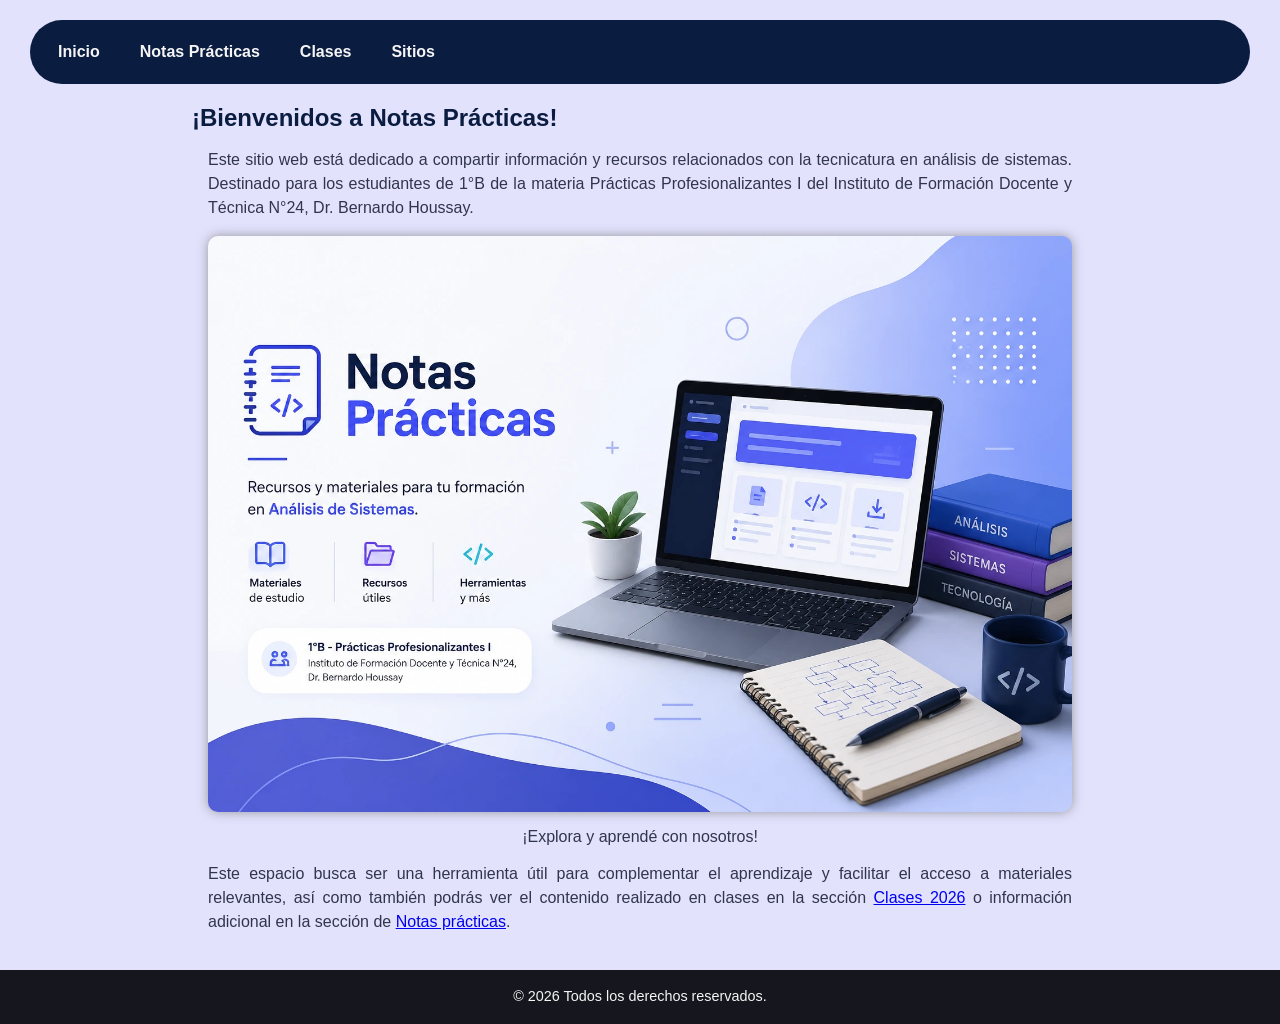
<file: index.html>
<!DOCTYPE html>
<html lang="en">

<head>
    <meta charset="UTF-8">
    <meta name="viewport" content="width=device-width, initial-scale=1.0">
    <title>Notas Prácticas</title>
    <meta http-equiv="Cache-Control" content="no-cache, no-store, must-revalidate">
    <meta http-equiv="Expires" content="0">
    <meta http-equiv="Pragma" content="no-cache">
    <link rel="icon" type="image/x-icon" href="/img/img.portada/notas-icono.svg">
    <link rel="stylesheet"
        href="https://fonts.googleapis.com/css2?family=Material+Symbols+Outlined:opsz,wght,FILL,GRAD@24,400,0,0&icon_names=content_copy" />
    <link rel="stylesheet" href="css/style.css">
</head>
<body>
    <header>
        <nav class="navGeneral">
            <ul>
                <li>
                    <a href="/index.html">Inicio</a>
                </li>
                <li class="desplegable">
                    <a>Notas Prácticas</a>
                    <ul class="submenu">
                        <li><a href="/content/notas/html.html">HTML</a></li>
                        <li><a href="/content/notas/css.html">CSS</a></li>
                        <li><a href="/content/notas/git.html">Git</a></li>
                    </ul>
                </li>
                <li class="desplegable">
                    <a>Clases</a>
                    <ul class="submenu">
                        <li><a href="/content/clases/horarios.html">Horarios</a></li>
                    </ul>
                </li>
                <li class="desplegable">
                    <a>Sitios</a>
                    <ul class="submenu">
                        <li><a target="_blank" href="https://sites.google.com/abc.gob.ar/sistemas24/inicio">Sitio
                                Sistemas</a></li>
                        <li><a target="_blank" href="https://isfdyt24.great-site.net">24 de Marzo</a></li>
                    </ul>
                </li>
            </ul>
        </nav>
    </header>
    <main class="mainGeneral">
        <section>
            <h1>¡Bienvenidos a Notas Prácticas!</h1>
            <article>
                <p>
                    Este sitio web está dedicado a compartir información y recursos relacionados con la tecnicatura en
                    análisis de sistemas. Destinado para los estudiantes de 1°B de la materia Prácticas
                    Profesionalizantes I del Instituto de Formación Docente y Técnica N°24, Dr. Bernardo Houssay.
                </p>
                <div class="portada">
                    <img class="imgPortada" src="img/img.portada/portada.webp" alt="Imagen de portada">
                    <span class="explora">
                        ¡Explora y aprendé con nosotros!
                    </span>
                </div>
                <p>Este espacio busca ser una herramienta útil para complementar el aprendizaje y facilitar el acceso a
                    materiales relevantes, así como también podrás ver el contenido realizado en clases en la sección <a
                        href="#">Clases 2026</a> o información adicional en la sección de <a href="#">Notas
                        prácticas</a>.
                </p>
            </article>
        </section>
    </main>

    <footer id="Contacto">
        <p>© 2026 Todos los derechos reservados.</p>
    </footer>
</body>

</html>
</file>
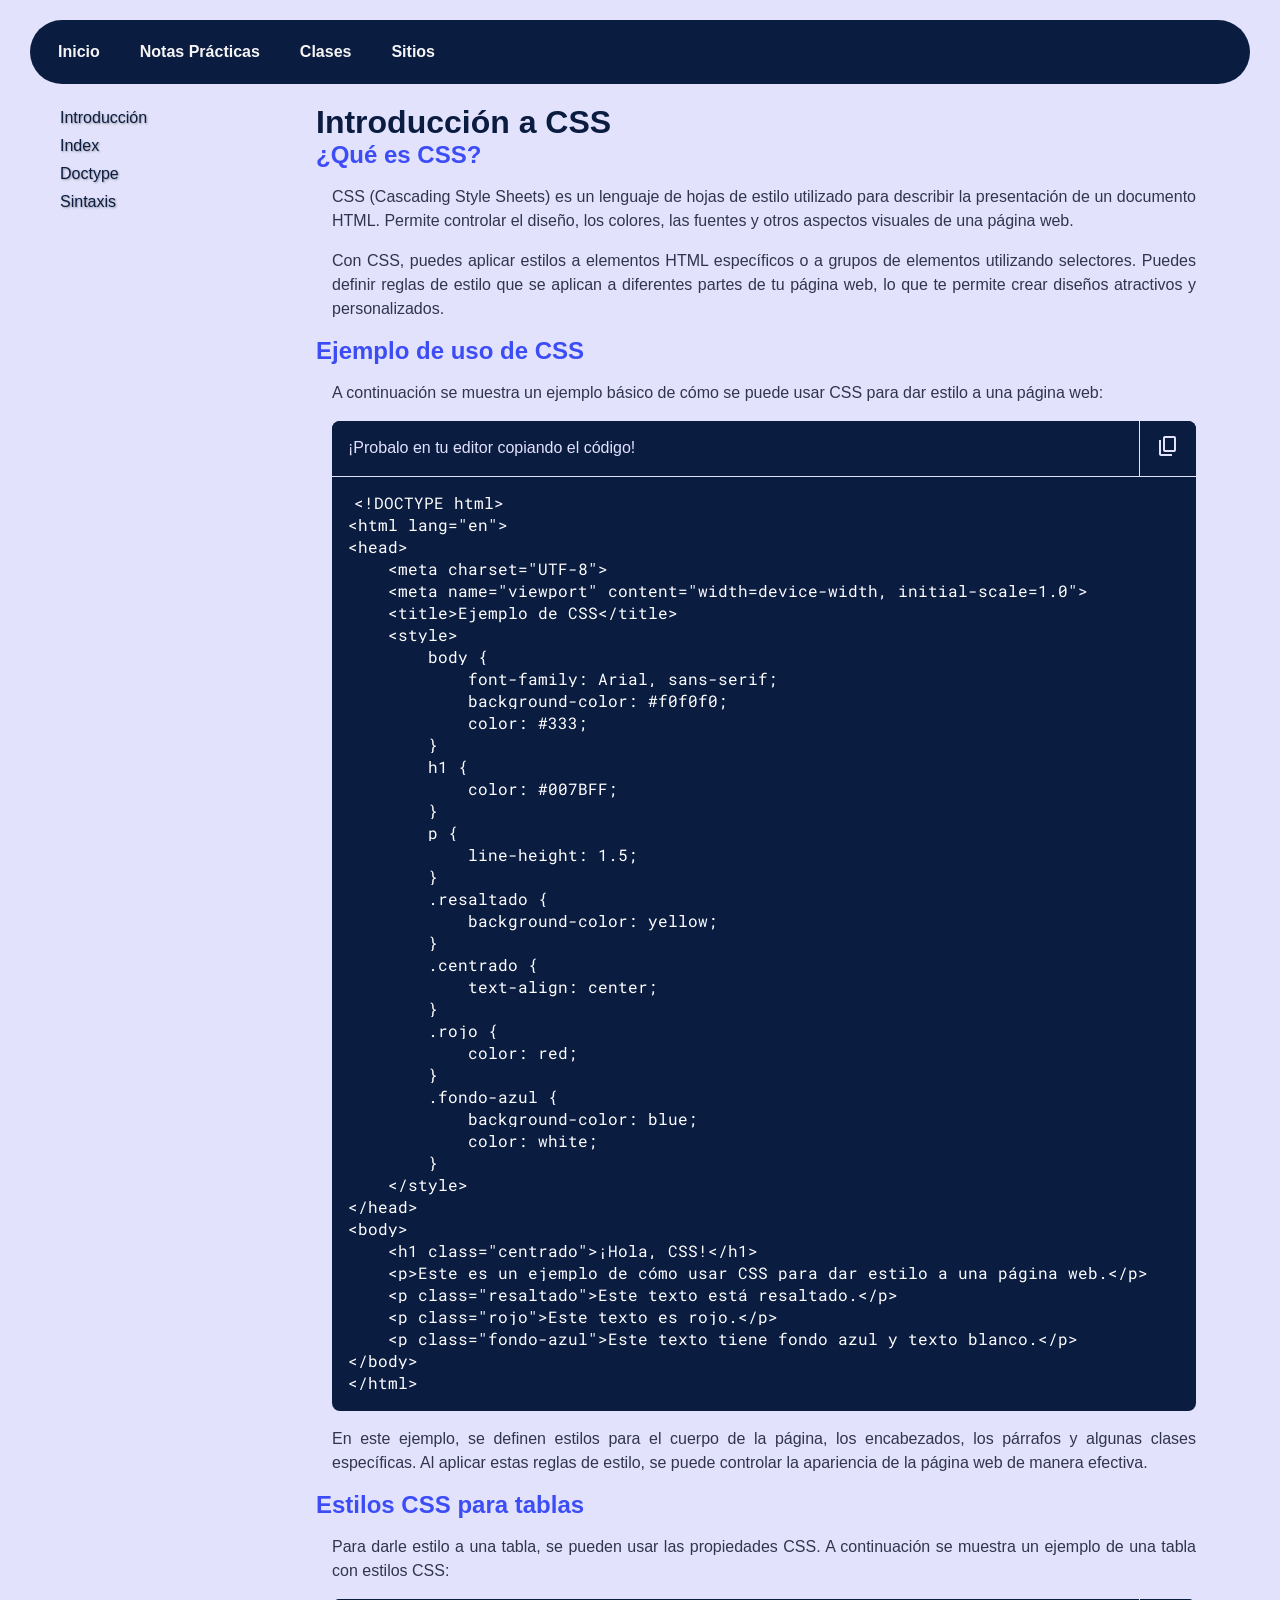
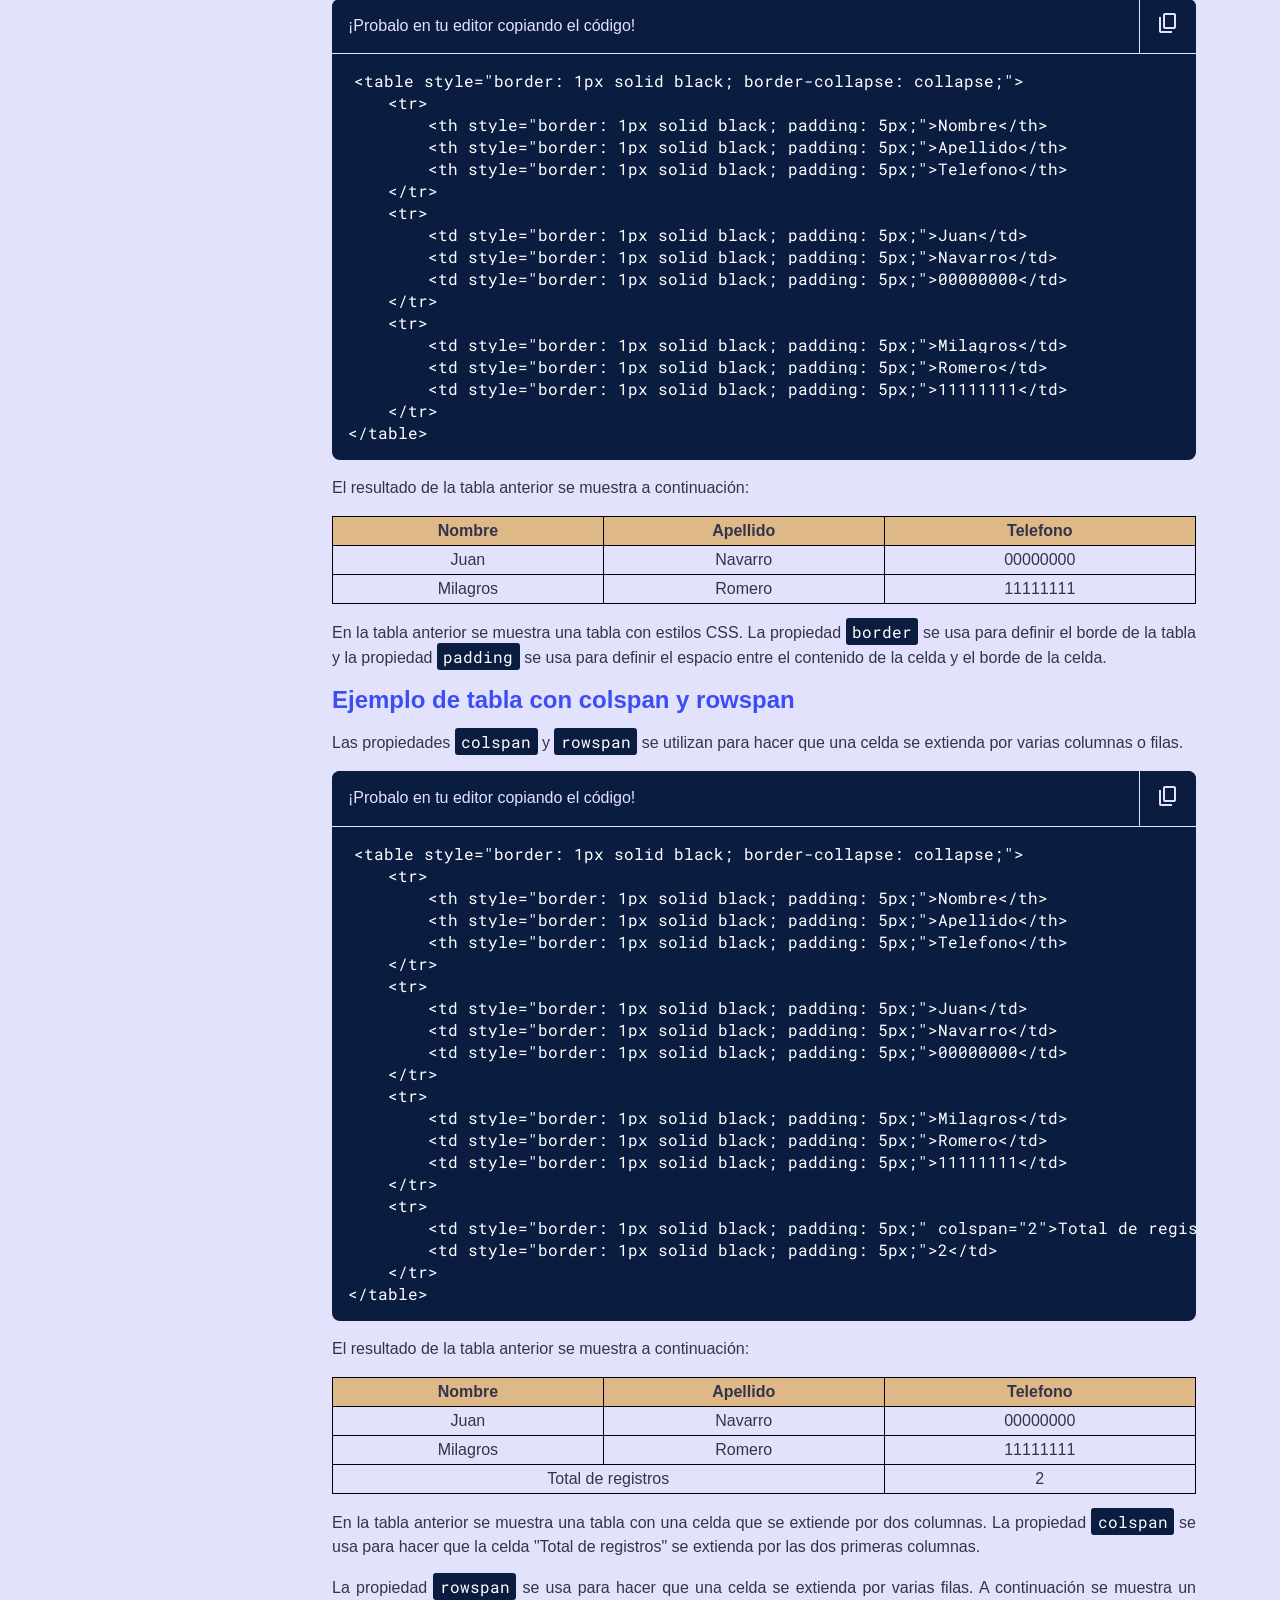
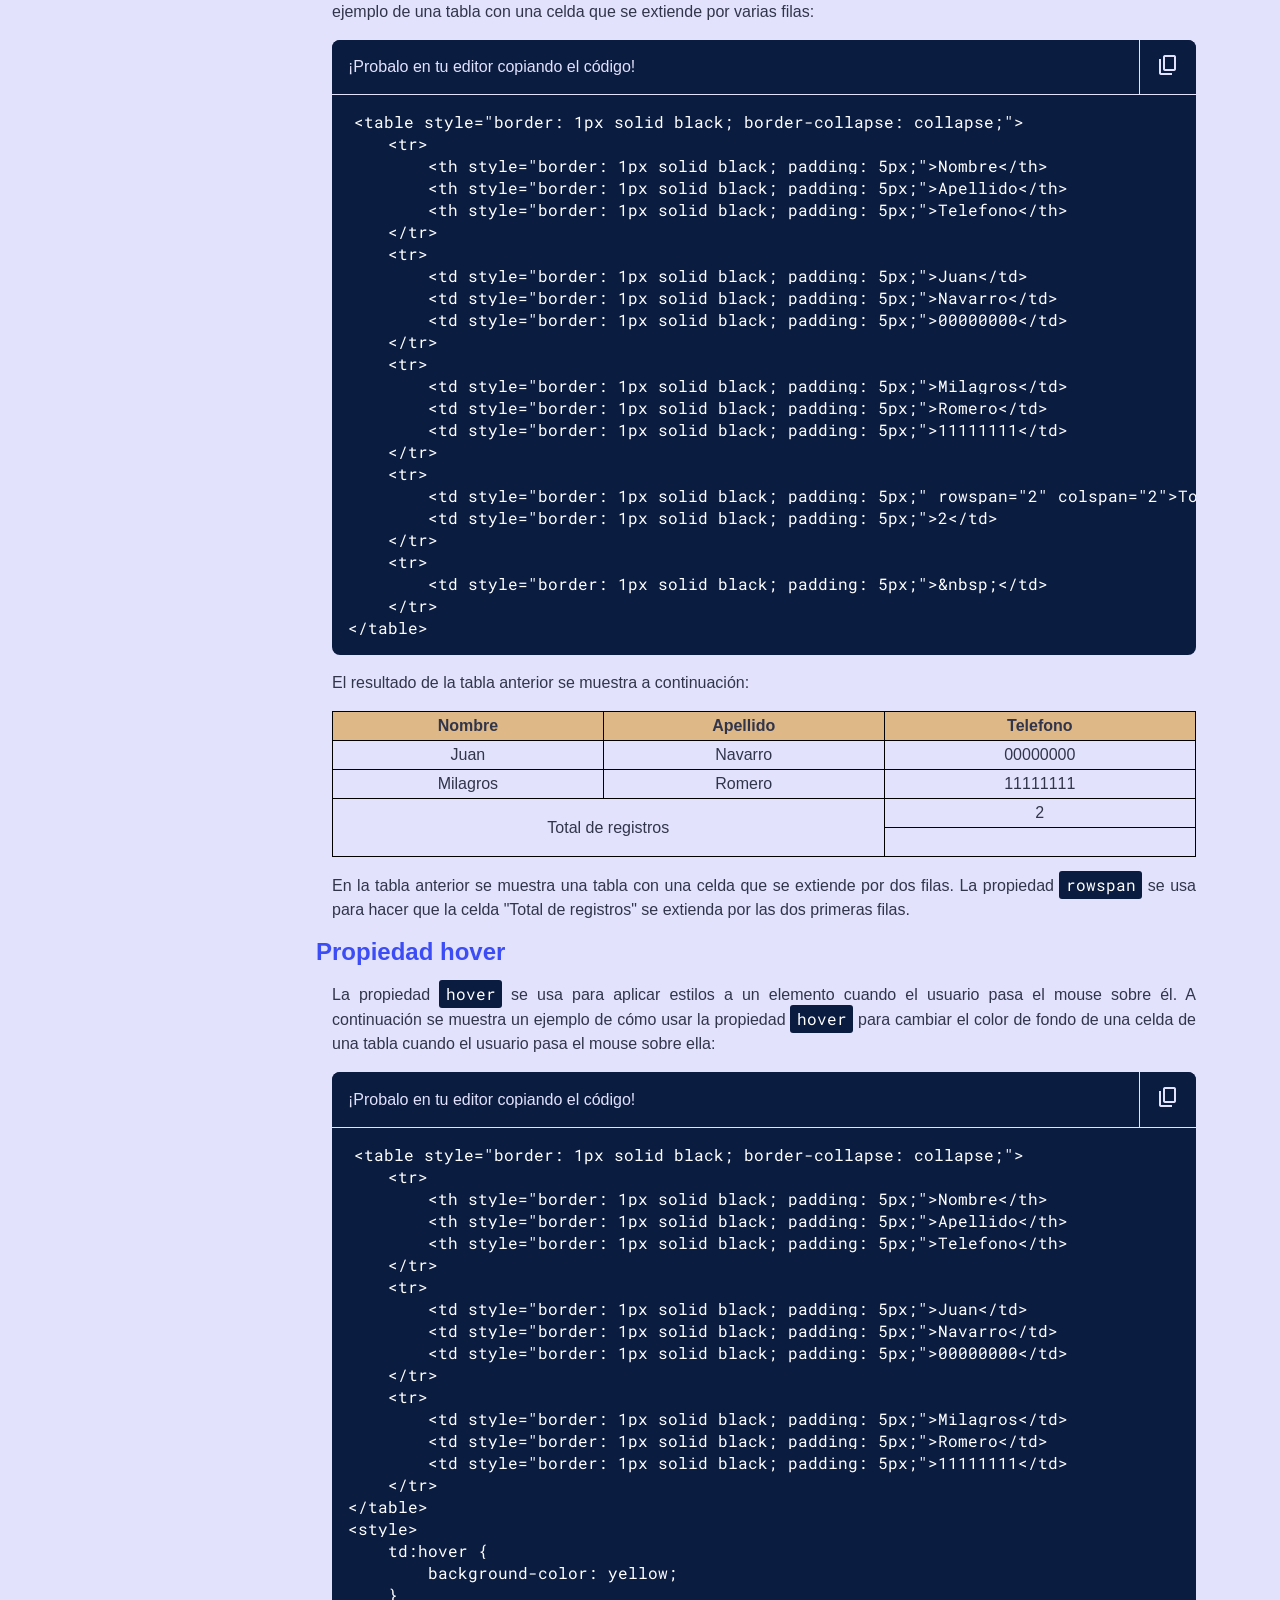
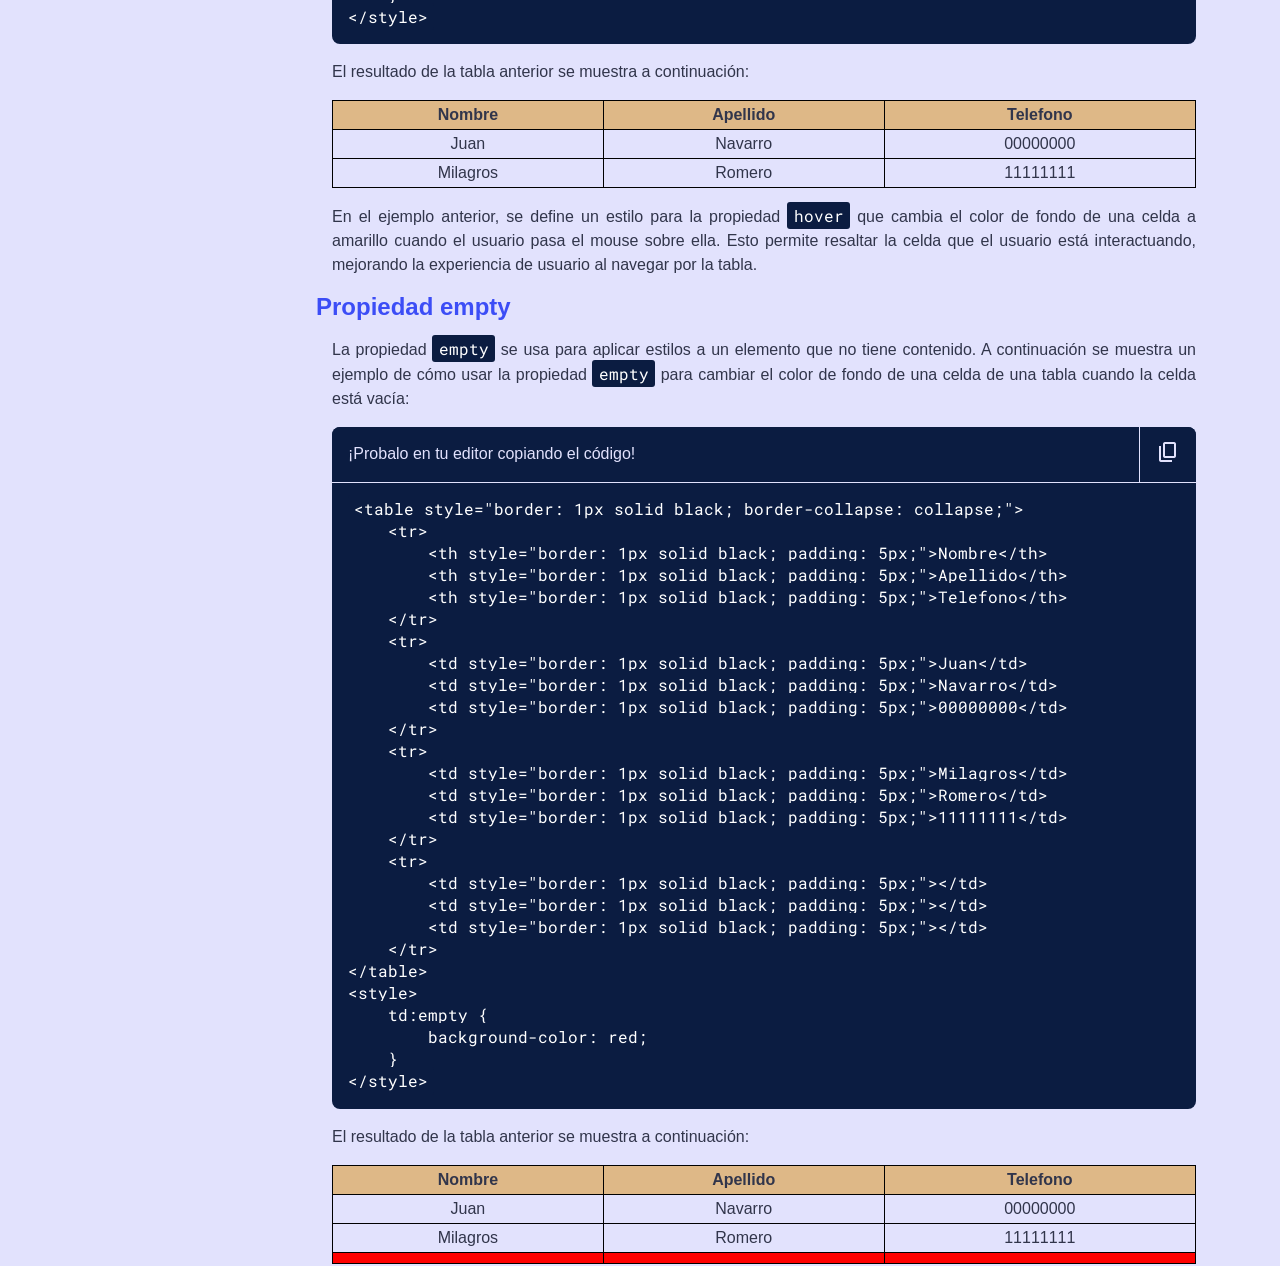
<file: css.html>
<!DOCTYPE html>
<html lang="en">

<head>
    <meta charset="UTF-8">
    <meta name="viewport" content="width=device-width, initial-scale=1.0">
    <title>NP - CSS</title>
    <link rel="icon" type="image/x-icon" href="/img/img.portada/notas-icono.svg">
    <link rel="stylesheet"
        href="https://fonts.googleapis.com/css2?family=Material+Symbols+Outlined:opsz,wght,FILL,GRAD@24,400,0,0&icon_names=content_copy" />
    <link rel="stylesheet" href="css/style.css">
    <script src="js/copiarCodigo.js" defer></script>
</head>

<body>
    <header>
        <nav class="navGeneral">
            <ul>
                <li>
                    <a href="index.html">Inicio</a>
                </li>
                <li class="desplegable">
                    <a>Notas Prácticas</a>
                    <ul class="submenu">
                        <li><a href="html.html">HTML</a></li>
                        <li><a href="css.html">CSS</a></li>
                    </ul>
                </li>
                <li class="desplegable">
                    <a>Clases</a>
                    <ul class="submenu">
                        <li><a href="horarios.html">Horarios</a></li>
                    </ul>
                </li>
                <li class="desplegable">
                    <a>Sitios</a>
                    <ul class="submenu">
                        <li><a target="_blank" href="https://sites.google.com/abc.gob.ar/sistemas24/inicio">Sitio Sistemas</a></li>
                        <li><a target="_blank" href="https://isfdyt24.great-site.net">24 de Marzo</a></li>
                    </ul>
                </li>
            </ul>
        </nav>
    </header>
    <main class="mainNotas">
        <aside>
            <nav class="menuLateral">
                <ul>
                    <li><a href="#HTML">Introducción</a></li>
                    <li><a href="#index">Index</a></li>
                    <li><a href="#doctype">Doctype</a></li>
                    <li><a href="#sintaxis">Sintaxis</a></li>
                </ul>
            </nav>
        </aside>
        <div class="contenedorPrincipal">
            <h1>Introducción a CSS</h1>
            <section>
                <h2>¿Qué es CSS?</h2>
                <article>
                    <p>
                        CSS (Cascading Style Sheets) es un lenguaje de hojas de estilo utilizado para describir la
                        presentación de un documento HTML. Permite controlar el diseño, los colores, las fuentes y otros
                        aspectos visuales de una página web.
                    </p>
                    <p>
                        Con CSS, puedes aplicar estilos a elementos HTML específicos o a grupos de elementos utilizando
                        selectores. Puedes definir reglas de estilo que se aplican a diferentes partes de tu página web,
                        lo
                        que te permite crear diseños atractivos y personalizados.
                    </p>
                </article>
            </section>
            <section>
                <h2>Ejemplo de uso de CSS</h2>
                <article>
                    <p>
                        A continuación se muestra un ejemplo básico de cómo se puede usar CSS para dar estilo a una
                        página
                        web:
                    </p>
                    <div class="contenedorCodigo">
                        <div class="tituloCopiarCodigo">
                            <span class="textoCopiar">¡Probalo en tu editor copiando el código!</span>
                            <button id="btnCopiar" onclick="copiarCodigo(this)">
                                <span class="material-symbols-outlined">
                                    content_copy
                                </span>
                            </button>
                        </div>
                        <pre><code id="copiarCodigo">&lt;!DOCTYPE html&gt;
&lt;html lang="en"&gt;
&lt;head&gt;
    &lt;meta charset="UTF-8"&gt;
    &lt;meta name="viewport" content="width=device-width, initial-scale=1.0"&gt;
    &lt;title&gt;Ejemplo de CSS&lt;/title&gt;
    &lt;style&gt;
        body {
            font-family: Arial, sans-serif;
            background-color: #f0f0f0;
            color: #333;
        }
        h1 {
            color: #007BFF;
        }
        p {
            line-height: 1.5;
        }
        .resaltado {
            background-color: yellow;
        }
        .centrado {
            text-align: center;
        }
        .rojo {
            color: red;
        }
        .fondo-azul {
            background-color: blue;
            color: white;
        }
    &lt;/style&gt;
&lt;/head&gt;
&lt;body&gt;
    &lt;h1 class="centrado"&gt;¡Hola, CSS!&lt;/h1&gt;
    &lt;p&gt;Este es un ejemplo de cómo usar CSS para dar estilo a una página web.&lt;/p&gt;
    &lt;p class="resaltado"&gt;Este texto está resaltado.&lt;/p&gt;
    &lt;p class="rojo"&gt;Este texto es rojo.&lt;/p&gt;
    &lt;p class="fondo-azul"&gt;Este texto tiene fondo azul y texto blanco.&lt;/p&gt;
&lt;/body&gt;
&lt;/html&gt;</code></pre>
                    </div>
                    <p>
                        En este ejemplo, se definen estilos para el cuerpo de la página, los encabezados, los párrafos y
                        algunas clases específicas. Al aplicar estas reglas de estilo, se puede controlar la apariencia
                        de
                        la página web de manera efectiva.
                    </p>
                </article>
            </section>
            <section>
                <h2 id="TablasCSS">Estilos CSS para tablas</h2>
                <article>
                    <p>
                        Para darle estilo a una tabla, se pueden usar las propiedades CSS. A continuación se muestra
                        un
                        ejemplo de una tabla con estilos CSS:
                    </p>
                    <div class="contenedorCodigo">
                        <div class="tituloCopiarCodigo">
                            <span class="textoCopiar">¡Probalo en tu editor copiando el código!</span>
                            <button id="btnCopiar" onclick="copiarCodigo(this)">
                                <span class="material-symbols-outlined">
                                    content_copy
                                </span>
                            </button>
                        </div>
                        <pre><code id="copiarCodigo">&lt;table style="border: 1px solid black; border-collapse: collapse;"&gt;
    &lt;tr&gt;
        &lt;th style="border: 1px solid black; padding: 5px;"&gt;Nombre&lt;/th&gt;
        &lt;th style="border: 1px solid black; padding: 5px;"&gt;Apellido&lt;/th&gt;
        &lt;th style="border: 1px solid black; padding: 5px;"&gt;Telefono&lt;/th&gt;
    &lt;/tr&gt;
    &lt;tr&gt;
        &lt;td style="border: 1px solid black; padding: 5px;"&gt;Juan&lt;/td&gt;
        &lt;td style="border: 1px solid black; padding: 5px;"&gt;Navarro&lt;/td&gt;
        &lt;td style="border: 1px solid black; padding: 5px;"&gt;00000000&lt;/td&gt;
    &lt;/tr&gt;
    &lt;tr&gt;
        &lt;td style="border: 1px solid black; padding: 5px;"&gt;Milagros&lt;/td&gt;
        &lt;td style="border: 1px solid black; padding: 5px;"&gt;Romero&lt;/td&gt;
        &lt;td style="border: 1px solid black; padding: 5px;"&gt;11111111&lt;/td&gt;
    &lt;/tr&gt;
&lt;/table&gt;</code></pre>
                    </div>
                    <p>
                        El resultado de la tabla anterior se muestra a continuación:
                    </p>
                    <table style="border: 1px solid black; border-collapse: collapse;">
                        <tr>
                            <th style="border: 1px solid black; padding: 5px;">Nombre</th>
                            <th style="border: 1px solid black; padding: 5px;">Apellido</th>
                            <th style="border: 1px solid black; padding: 5px;">Telefono</th>
                        </tr>
                        <tr>
                            <td style="border: 1px solid black; padding: 5px;">Juan</td>
                            <td style="border: 1px solid black; padding: 5px;">Navarro</td>
                            <td style="border: 1px solid black; padding: 5px;">00000000</td>
                        </tr>
                        <tr>
                            <td style="border: 1px solid black; padding: 5px;">Milagros</td>
                            <td style="border: 1px solid black; padding: 5px;">Romero</td>
                            <td style="border: 1px solid black; padding: 5px;">11111111</td>
                        </tr>
                    </table>
                    <p>
                        En la tabla anterior se muestra una tabla con estilos CSS. La propiedad <code>border</code>
                        se
                        usa
                        para definir el borde de la tabla y la propiedad <code>padding</code> se usa para definir el
                        espacio
                        entre el contenido de la celda y el borde de la celda.
                    </p>
                    <h2>Ejemplo de tabla con colspan y rowspan</h2>
                    <p>
                        Las propiedades <code>colspan</code> y <code>rowspan</code> se utilizan para hacer que una
                        celda
                        se extienda por varias columnas o filas.
                    </p>
                    <div class="contenedorCodigo">
                        <div class="tituloCopiarCodigo">
                            <span class="textoCopiar">¡Probalo en tu editor copiando el código!</span>
                            <button id="btnCopiar" onclick="copiarCodigo(this)">
                                <span class="material-symbols-outlined">
                                    content_copy
                                </span>
                            </button>
                        </div>
                        <pre><code id="copiarCodigo">&lt;table style="border: 1px solid black; border-collapse: collapse;"&gt;
    &lt;tr&gt;
        &lt;th style="border: 1px solid black; padding: 5px;"&gt;Nombre&lt;/th&gt;
        &lt;th style="border: 1px solid black; padding: 5px;"&gt;Apellido&lt;/th&gt;
        &lt;th style="border: 1px solid black; padding: 5px;"&gt;Telefono&lt;/th&gt;
    &lt;/tr&gt;
    &lt;tr&gt;
        &lt;td style="border: 1px solid black; padding: 5px;"&gt;Juan&lt;/td&gt;
        &lt;td style="border: 1px solid black; padding: 5px;"&gt;Navarro&lt;/td&gt;
        &lt;td style="border: 1px solid black; padding: 5px;"&gt;00000000&lt;/td&gt;
    &lt;/tr&gt;
    &lt;tr&gt;
        &lt;td style="border: 1px solid black; padding: 5px;"&gt;Milagros&lt;/td&gt;
        &lt;td style="border: 1px solid black; padding: 5px;"&gt;Romero&lt;/td&gt;
        &lt;td style="border: 1px solid black; padding: 5px;"&gt;11111111&lt;/td&gt;
    &lt;/tr&gt;
    &lt;tr&gt;
        &lt;td style="border: 1px solid black; padding: 5px;" colspan="2"&gt;Total de registros&lt;/td&gt;
        &lt;td style="border: 1px solid black; padding: 5px;"&gt;2&lt;/td&gt;
    &lt;/tr&gt;
&lt;/table&gt;</code></pre>
                    </div>
                    <p>
                        El resultado de la tabla anterior se muestra a continuación:
                    </p>
                    <table style="border: 1px solid black; border-collapse: collapse;">
                        <tr>
                            <th style="border: 1px solid black; padding: 5px;">Nombre</th>
                            <th style="border: 1px solid black; padding: 5px;">Apellido</th>
                            <th style="border: 1px solid black; padding: 5px;">Telefono</th>
                        </tr>
                        <tr>
                            <td style="border: 1px solid black; padding: 5px;">Juan</td>
                            <td style="border: 1px solid black; padding: 5px;">Navarro</td>
                            <td style="border: 1px solid black; padding: 5px;">00000000</td>
                        </tr>
                        <tr>
                            <td style="border: 1px solid black; padding: 5px;">Milagros</td>
                            <td style="border: 1px solid black; padding: 5px;">Romero</td>
                            <td style="border: 1px solid black; padding: 5px;">11111111</td>
                        </tr>
                        <tr>
                            <td style="border: 1px solid black; padding: 5px;" colspan="2">Total de registros</td>
                            <td style="border: 1px solid black; padding: 5px;">2</td>
                        </tr>
                    </table>
                    <p>
                        En la tabla anterior se muestra una tabla con una celda que se extiende por dos columnas. La
                        propiedad <code>colspan</code> se usa para hacer que la celda "Total de registros" se
                        extienda por
                        las dos
                        primeras columnas.
                    </p>
                    <p>
                        La propiedad <code>rowspan</code> se usa para hacer que una celda se extienda por varias
                        filas.
                        A continuación se muestra un ejemplo de una tabla con una celda que se extiende por varias
                        filas:
                    </p>
                    <div class="contenedorCodigo">
                        <div class="tituloCopiarCodigo">
                            <span class="textoCopiar">¡Probalo en tu editor copiando el código!</span>
                            <button id="btnCopiar" onclick="copiarCodigo(this)">
                                <span class="material-symbols-outlined">
                                    content_copy
                                </span>
                            </button>
                        </div>
                        <pre><code id="copiarCodigo">&lt;table style="border: 1px solid black; border-collapse: collapse;"&gt;
    &lt;tr&gt;
        &lt;th style="border: 1px solid black; padding: 5px;"&gt;Nombre&lt;/th&gt;
        &lt;th style="border: 1px solid black; padding: 5px;"&gt;Apellido&lt;/th&gt;
        &lt;th style="border: 1px solid black; padding: 5px;"&gt;Telefono&lt;/th&gt;
    &lt;/tr&gt;
    &lt;tr&gt;
        &lt;td style="border: 1px solid black; padding: 5px;"&gt;Juan&lt;/td&gt;
        &lt;td style="border: 1px solid black; padding: 5px;"&gt;Navarro&lt;/td&gt;
        &lt;td style="border: 1px solid black; padding: 5px;"&gt;00000000&lt;/td&gt;
    &lt;/tr&gt;
    &lt;tr&gt;
        &lt;td style="border: 1px solid black; padding: 5px;"&gt;Milagros&lt;/td&gt;
        &lt;td style="border: 1px solid black; padding: 5px;"&gt;Romero&lt;/td&gt;
        &lt;td style="border: 1px solid black; padding: 5px;"&gt;11111111&lt;/td&gt;
    &lt;/tr&gt;
    &lt;tr&gt;
        &lt;td style="border: 1px solid black; padding: 5px;" rowspan="2" colspan="2"&gt;Total de registros&lt;/td&gt;
        &lt;td style="border: 1px solid black; padding: 5px;"&gt;2&lt;/td&gt;
    &lt;/tr&gt;
    &lt;tr&gt;
        &lt;td style="border: 1px solid black; padding: 5px;"&gt;&amp;nbsp;&lt;/td&gt;
    &lt;/tr&gt;
&lt;/table&gt;</code></pre>
                    </div>
                    <p>
                        El resultado de la tabla anterior se muestra a continuación:
                    </p>
                    <table style="border: 1px solid black; border-collapse: collapse;">
                        <tr>
                            <th style="border: 1px solid black; padding: 5px;">Nombre</th>
                            <th style="border: 1px solid black; padding: 5px;">Apellido</th>
                            <th style="border: 1px solid black; padding: 5px;">Telefono</th>
                        </tr>
                        <tr>
                            <td style="border: 1px solid black; padding: 5px;">Juan</td>
                            <td style="border: 1px solid black; padding: 5px;">Navarro</td>
                            <td style="border: 1px solid black; padding: 5px;">00000000</td>
                        </tr>
                        <tr>
                            <td style="border: 1px solid black; padding: 5px;">Milagros</td>
                            <td style="border: 1px solid black; padding: 5px;">Romero</td>
                            <td style="border: 1px solid black; padding: 5px;">11111111</td>
                        </tr>
                        <tr>
                            <td style="border: 1px solid black; padding: 5px;" rowspan="2" colspan="2">Total de
                                registros
                            </td>
                            <td style="border: 1px solid black; padding: 5px;">2</td>
                        </tr>
                        <tr>
                            <td style="border: 1px solid black; padding: 5px;">&nbsp;</td>
                        </tr>
                    </table>
                    <p>
                        En la tabla anterior se muestra una tabla con una celda que se extiende por dos filas. La
                        propiedad <code>rowspan</code> se usa para hacer que la celda "Total de registros" se
                        extienda por
                        las dos
                        primeras filas.
                    </p>
                </article>
            </section>
            <section>
                <h2>Propiedad hover</h2>
                <article>
                    <p>
                        La propiedad <code>hover</code> se usa para aplicar estilos a un elemento cuando el usuario
                        pasa el mouse sobre él. A continuación se muestra un ejemplo de cómo usar la propiedad
                        <code>hover</code> para cambiar el color de fondo de una celda de una tabla cuando el usuario
                        pasa el mouse sobre ella:
                    </p>
                    <div class="contenedorCodigo">
                        <div class="tituloCopiarCodigo">
                            <span class="textoCopiar">¡Probalo en tu editor copiando el código!</span>
                            <button id="btnCopiar" onclick="copiarCodigo(this)">
                                <span class="material-symbols-outlined">
                                    content_copy
                                </span>
                            </button>
                        </div>
                        <pre><code id="copiarCodigo">&lt;table style="border: 1px solid black; border-collapse: collapse;"&gt;
    &lt;tr&gt;
        &lt;th style="border: 1px solid black; padding: 5px;"&gt;Nombre&lt;/th&gt;
        &lt;th style="border: 1px solid black; padding: 5px;"&gt;Apellido&lt;/th&gt;
        &lt;th style="border: 1px solid black; padding: 5px;"&gt;Telefono&lt;/th&gt;
    &lt;/tr&gt;
    &lt;tr&gt;
        &lt;td style="border: 1px solid black; padding: 5px;"&gt;Juan&lt;/td&gt;
        &lt;td style="border: 1px solid black; padding: 5px;"&gt;Navarro&lt;/td&gt;
        &lt;td style="border: 1px solid black; padding: 5px;"&gt;00000000&lt;/td&gt;
    &lt;/tr&gt;
    &lt;tr&gt;
        &lt;td style="border: 1px solid black; padding: 5px;"&gt;Milagros&lt;/td&gt;
        &lt;td style="border: 1px solid black; padding: 5px;"&gt;Romero&lt;/td&gt;
        &lt;td style="border: 1px solid black; padding: 5px;"&gt;11111111&lt;/td&gt;
    &lt;/tr&gt;
&lt;/table&gt;
&lt;style&gt;
    td:hover {
        background-color: yellow;
    }
&lt;/style&gt;</code></pre>
                    </div>
                    <p>
                        El resultado de la tabla anterior se muestra a continuación:
                    </p>
                    <table class="css-tabla-hover" style="border: 1px solid black; border-collapse: collapse;">
                        <tr>
                            <th style="border: 1px solid black; padding: 5px;">Nombre</th>
                            <th style="border: 1px solid black; padding: 5px;">Apellido</th>
                            <th style="border: 1px solid black; padding: 5px;">Telefono</th>
                        </tr>
                        <tr>
                            <td style="border: 1px solid black; padding: 5px;">Juan</td>
                            <td style="border: 1px solid black; padding: 5px;">Navarro</td>
                            <td style="border: 1px solid black; padding: 5px;">00000000</td>
                        </tr>
                        <tr>
                            <td style="border: 1px solid black; padding: 5px;">Milagros</td>
                            <td style="border: 1px solid black; padding: 5px;">Romero</td>
                            <td style="border: 1px solid black; padding: 5px;">11111111</td>
                        </tr>
                    </table>
                    <p>
                        En el ejemplo anterior, se define un estilo para la propiedad <code>hover</code> que cambia el
                        color
                        de fondo de una celda a amarillo cuando el usuario pasa el mouse sobre ella. Esto permite
                        resaltar
                        la celda que el usuario está interactuando, mejorando la experiencia de usuario al navegar por
                        la
                        tabla.
                    </p>
                </article>
            </section>

            <section>
                <h2>Propiedad empty</h2>
                <article>
                    <p>
                        La propiedad <code>empty</code> se usa para aplicar estilos a un elemento que no tiene
                        contenido. A
                        continuación se muestra un ejemplo de cómo usar la propiedad <code>empty</code> para cambiar el
                        color de fondo de una celda de una tabla cuando la celda está vacía:
                    </p>
                    <div class="contenedorCodigo">
                        <div class="tituloCopiarCodigo">
                            <span class="textoCopiar">¡Probalo en tu editor copiando el código!</span>
                            <button id="btnCopiar" onclick="copiarCodigo(this)">
                                <span class="material-symbols-outlined">
                                    content_copy
                                </span>
                            </button>
                        </div>
                        <pre><code id="copiarCodigo">&lt;table style="border: 1px solid black; border-collapse: collapse;"&gt;
    &lt;tr&gt;
        &lt;th style="border: 1px solid black; padding: 5px;"&gt;Nombre&lt;/th&gt;
        &lt;th style="border: 1px solid black; padding: 5px;"&gt;Apellido&lt;/th&gt;
        &lt;th style="border: 1px solid black; padding: 5px;"&gt;Telefono&lt;/th&gt;
    &lt;/tr&gt;
    &lt;tr&gt;
        &lt;td style="border: 1px solid black; padding: 5px;"&gt;Juan&lt;/td&gt;
        &lt;td style="border: 1px solid black; padding: 5px;"&gt;Navarro&lt;/td&gt;
        &lt;td style="border: 1px solid black; padding: 5px;"&gt;00000000&lt;/td&gt;
    &lt;/tr&gt;
    &lt;tr&gt;
        &lt;td style="border: 1px solid black; padding: 5px;"&gt;Milagros&lt;/td&gt;
        &lt;td style="border: 1px solid black; padding: 5px;"&gt;Romero&lt;/td&gt;
        &lt;td style="border: 1px solid black; padding: 5px;"&gt;11111111&lt;/td&gt;
    &lt;/tr&gt;
    &lt;tr&gt;
        &lt;td style="border: 1px solid black; padding: 5px;"&gt;&lt;/td&gt;
        &lt;td style="border: 1px solid black; padding: 5px;"&gt;&lt;/td&gt;
        &lt;td style="border: 1px solid black; padding: 5px;"&gt;&lt;/td&gt;
    &lt;/tr&gt;
&lt;/table&gt;
&lt;style&gt;
    td:empty {
        background-color: red;
    }
&lt;/style&gt;</code></pre>
                    </div>
                    <p>
                        El resultado de la tabla anterior se muestra a continuación:
                    </p>
                    <table class="css-tabla-empty" style="border: 1px solid black; border-collapse: collapse;">
                        <tr>
                            <th style="border: 1px solid black; padding: 5px;">Nombre</th>
                            <th style="border: 1px solid black; padding: 5px;">Apellido</th>
                            <th style="border: 1px solid black; padding: 5px;">Telefono</th>
                        </tr>
                        <tr>
                            <td style="border: 1px solid black; padding: 5px;">Juan</td>
                            <td style="border: 1px solid black; padding: 5px;">Navarro</td>
                            <td style="border: 1px solid black; padding: 5px;">00000000</td>
                        </tr>
                        <tr>
                            <td style="border: 1px solid black; padding: 5px;">Milagros</td>
                            <td style="border: 1px solid black; padding: 5px;">Romero</td>
                            <td style="border: 1px solid black; padding: 5px;">11111111</td>
                        </tr>
                        <tr>
                            <td style="border: 1px solid black; padding: 5px;"></td>
                            <td style="border: 1px solid black; padding: 5px;"></td>
                            <td style="border: 1px solid black; padding: 5px;"></td>
                        </tr>
                    </table>
                    <p>
                        En el ejemplo anterior, se define un estilo para la propiedad <code>empty</code> que cambia el
                        color de fondo de una celda a gris claro cuando la celda no tiene contenido. Esto permite
                        identificar fácilmente las celdas vacías en la tabla.
                    </p>
                </article>
            </section>
        </div>
    </main>
    <footer>
        <p>© 2026 Todos los derechos reservados.</p>
    </footer>
</body>

</html>
</file>
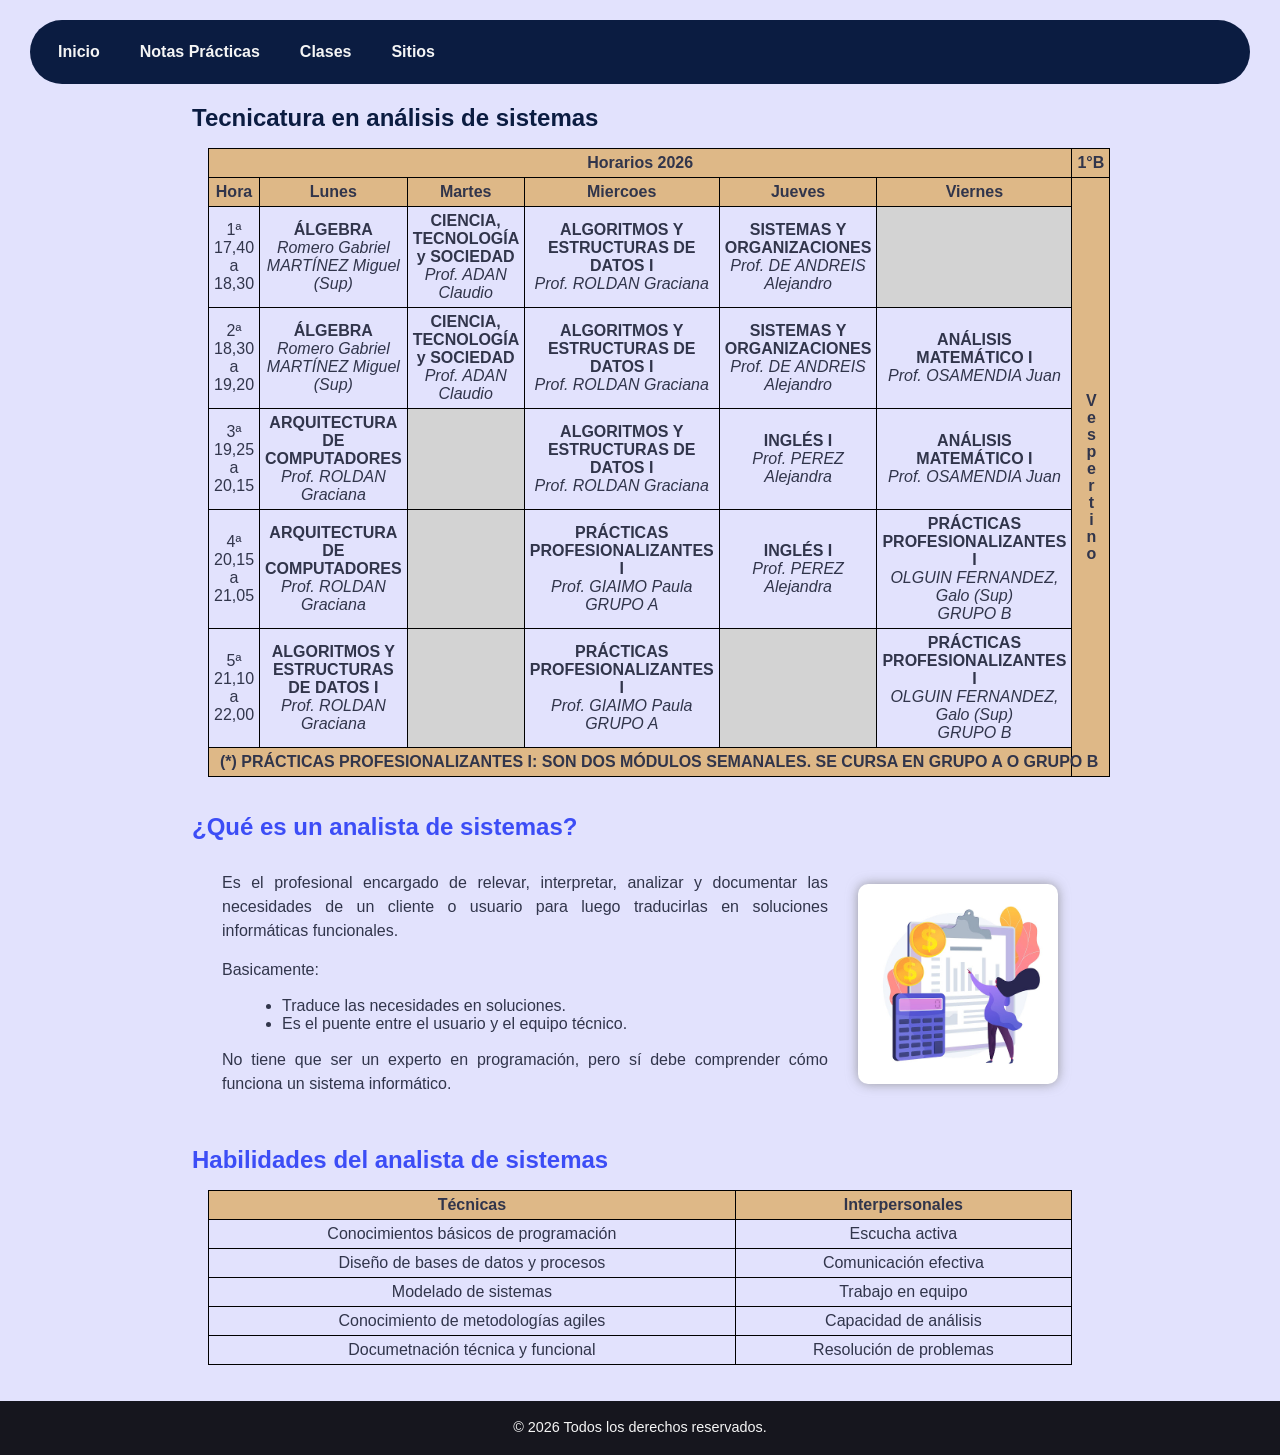
<file: horarios.html>
<!DOCTYPE html>
<html lang="en">

<head>
    <meta charset="UTF-8">
    <meta name="viewport" content="width=device-width, initial-scale=1.0">
    <title>NP - Horarios</title>
    <link rel="icon" type="image/x-icon" href="/img/img.portada/notas-icono.svg">
    <link rel="stylesheet"
        href="https://fonts.googleapis.com/css2?family=Material+Symbols+Outlined:opsz,wght,FILL,GRAD@24,400,0,0&icon_names=content_copy" />
    <link rel="stylesheet" href="css/style.css">
    <style>
        .analista1 {
            all: revert;
            margin: 0px;
            padding: 30px;
            display: flex;
            align-items: center;
            gap: 30px;
        }

        .textoAnalista {
            all: revert;
            flex: 1;
            display: flex;
            flex-direction: column;
            gap: 15px;
        }

        .textoAnalista ul {
            margin-left: 60px;
        }

        .imagenAnalista {
            width: 200px;
            border-radius: 10px;
        }

        @media (max-width: 768px) {
            .analista1 {
                flex-direction: column;
                text-align: center;
            }
        }
    </style>
</head>

<body>
    <header>
        <nav class="navGeneral">
            <ul>
                <li>
                    <a href="index.html">Inicio</a>
                </li>
                <li class="desplegable">
                    <a>Notas Prácticas</a>
                    <ul class="submenu">
                        <li><a href="html.html">HTML</a></li>
                        <li><a href="css.html">CSS</a></li>
                    </ul>
                </li>
                <li class="desplegable">
                    <a>Clases</a>
                    <ul class="submenu">
                        <li><a href="horarios.html">Horarios</a></li>
                    </ul>
                </li>
                <li class="desplegable">
                    <a>Sitios</a>
                    <ul class="submenu">
                        <li><a target="_blank" href="https://sites.google.com/abc.gob.ar/sistemas24/inicio">Sitio Sistemas</a></li>
                        <li><a target="_blank" href="https://isfdyt24.great-site.net">24 de Marzo</a></li>
                    </ul>
                </li>
            </ul>
        </nav>
    </header>
    <main class="mainGeneral">
        <section>
            <h1>Tecnicatura en análisis de sistemas</h1>
            <article>
                <table>
                    <tr>
                        <th colspan="6">Horarios 2026</th>
                        <th>1°B</th>
                    </tr>
                    <tr>
                        <th>Hora</th>
                        <th>Lunes</th>
                        <th>Martes</th>
                        <th>Miercoes</th>
                        <th>Jueves</th>
                        <th>Viernes</th>
                        <th class="vesp" rowspan="7">Vespertino</th>
                    </tr>
                    <tr>
                        <td>1ª <br> 17,40 a 18,30</td>
                        <td>
                            <b>ÁLGEBRA</b> <br> <i>Romero Gabriel <br> MARTÍNEZ Miguel (Sup)</i>
                        </td>
                        <td> <b>CIENCIA, TECNOLOGÍA y SOCIEDAD</b> <br> <i>Prof. ADAN Claudio</i> </td>
                        <td> <b>ALGORITMOS Y ESTRUCTURAS DE DATOS I</b> <br> <i>Prof. ROLDAN Graciana</i> </td>
                        <td> <b>SISTEMAS Y ORGANIZACIONES</b> <br> <i>Prof. DE ANDREIS Alejandro</i></td>
                        <td></td>
                    </tr>
                    <tr>
                        <td>2ª <br> 18,30 a 19,20</td>
                        <td> <b>ÁLGEBRA</b> <br> <i>Romero Gabriel <br> MARTÍNEZ Miguel (Sup)</i></td>
                        <td> <b>CIENCIA, TECNOLOGÍA y SOCIEDAD</b> <br> <i>Prof. ADAN Claudio</i></td>
                        <td> <b>ALGORITMOS Y ESTRUCTURAS DE DATOS I</b> <br> <i>Prof. ROLDAN Graciana</i></td>
                        <td> <b>SISTEMAS Y ORGANIZACIONES</b> <br> <i>Prof. DE ANDREIS Alejandro</i></td>
                        <td> <b>ANÁLISIS MATEMÁTICO I</b> <br> <i>Prof. OSAMENDIA Juan</i></td>
                    </tr>
                    <tr>
                        <td>3ª <br> 19,25 a 20,15</td>
                        <td> <b>ARQUITECTURA DE COMPUTADORES</b> <br> <i>Prof. ROLDAN Graciana</i></td>
                        <td></td>
                        <td> <b>ALGORITMOS Y ESTRUCTURAS DE DATOS I</b> <br> <i>Prof. ROLDAN Graciana</i></td>
                        <td> <b>INGLÉS I</b> <br> <i>Prof. PEREZ Alejandra</i></td>
                        <td> <b>ANÁLISIS MATEMÁTICO I</b> <br> <i>Prof. OSAMENDIA Juan</i></td>
                    </tr>
                    <tr>
                        <td>4ª <br> 20,15 a 21,05</td>
                        <td> <b>ARQUITECTURA DE COMPUTADORES</b> <br> <i>Prof. ROLDAN Graciana</i></td>
                        <td></td>
                        <td> <b>PRÁCTICAS PROFESIONALIZANTES I</b> <br> <i>Prof. GIAIMO Paula</i> <br> <i>GRUPO A</i></td>
                        <td> <b>INGLÉS I</b> <br> <i>Prof. PEREZ Alejandra</i></td>
                        <td> <b>PRÁCTICAS PROFESIONALIZANTES I</b> <br> <i>OLGUIN FERNANDEZ, Galo (Sup)</i> <br> <i>GRUPO B</i></td>
                    </tr>
                    <tr>
                        <td>5ª <br> 21,10 a 22,00</td>
                        <td> <b>ALGORITMOS Y ESTRUCTURAS DE DATOS I</b> <br> <i>Prof. ROLDAN Graciana</i></td>
                        <td></td>
                        <td> <b>PRÁCTICAS PROFESIONALIZANTES I</b> <br> <i>Prof. GIAIMO Paula</i> <br> <i>GRUPO A</i></td>
                        <td></td>
                        <td> <b>PRÁCTICAS PROFESIONALIZANTES I</b> <br> <i>OLGUIN FERNANDEZ, Galo (Sup)</i> <br> <i>GRUPO B</i></td>
                    </tr>
                    <tr>
                        <th colspan="7">(*) PRÁCTICAS PROFESIONALIZANTES I: SON DOS MÓDULOS SEMANALES. SE CURSA EN GRUPO
                            A O
                            GRUPO B</th>
                    </tr>
                </table>
            </article>
        </section>

        <section>
            <h2>¿Qué es un analista de sistemas?</h2>
            <article class="analista1">
                <div class="textoAnalista">
                    <p>
                        Es el profesional encargado de relevar, interpretar, analizar y documentar las necesidades de un
                        cliente
                        o usuario para luego traducirlas en soluciones informáticas funcionales.
                    </p>
                    <p>
                        Basicamente:
                    </p>
                    <ul>
                        <li>Traduce las necesidades en soluciones.</li>
                        <li>Es el puente entre el usuario y el equipo técnico.</li>
                    </ul>
                    <p>
                        No tiene que ser un experto en programación, pero sí debe comprender cómo funciona un sistema
                        informático.
                    </p>
                </div>
                <img class="imagenAnalista" src="img/img.horarios/analista1.jpg" alt="Persona gestionando">

            </article>
        </section>

        <section>
            <h2>Habilidades del analista de sistemas</h2>
            <article>
                <table>
                    <tr>
                        <th>Técnicas</th>
                        <th>Interpersonales</th>
                    </tr>
                    <tr>
                        <td>Conocimientos básicos de programación</td>
                        <td>Escucha activa</td>
                    </tr>
                    <tr>
                        <td>Diseño de bases de datos y procesos</td>
                        <td>Comunicación efectiva</td>
                    </tr>
                    <tr>
                        <td>Modelado de sistemas</td>
                        <td>Trabajo en equipo</td>
                    </tr>
                    <tr>
                        <td>Conocimiento de metodologías agiles</td>
                        <td>Capacidad de análisis</td>
                    </tr>
                    <tr>
                        <td>Documetnación técnica y funcional</td>
                        <td>Resolución de problemas</td>
                    </tr>
                </table>

            </article>
        </section>

    </main>

    <footer>
        <p>© 2026 Todos los derechos reservados.</p>
    </footer>

</body>

</html>
</file>
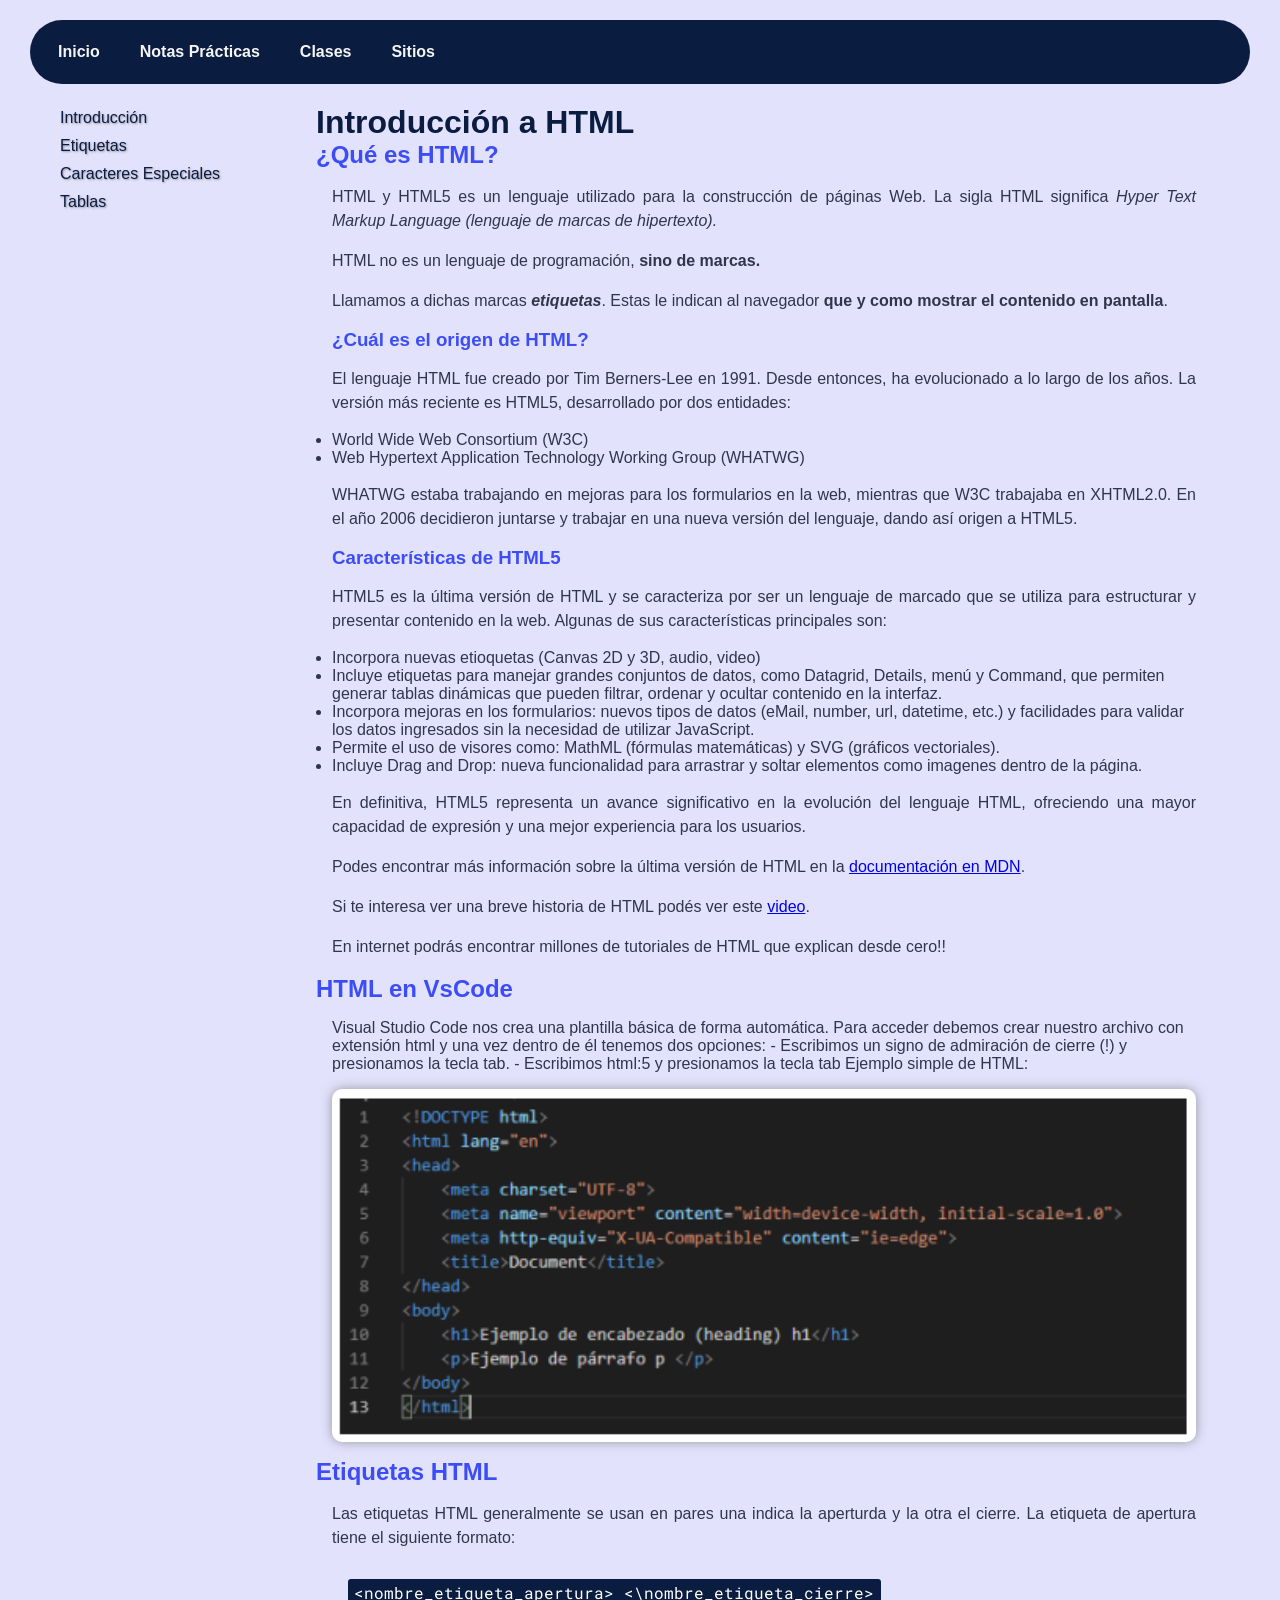
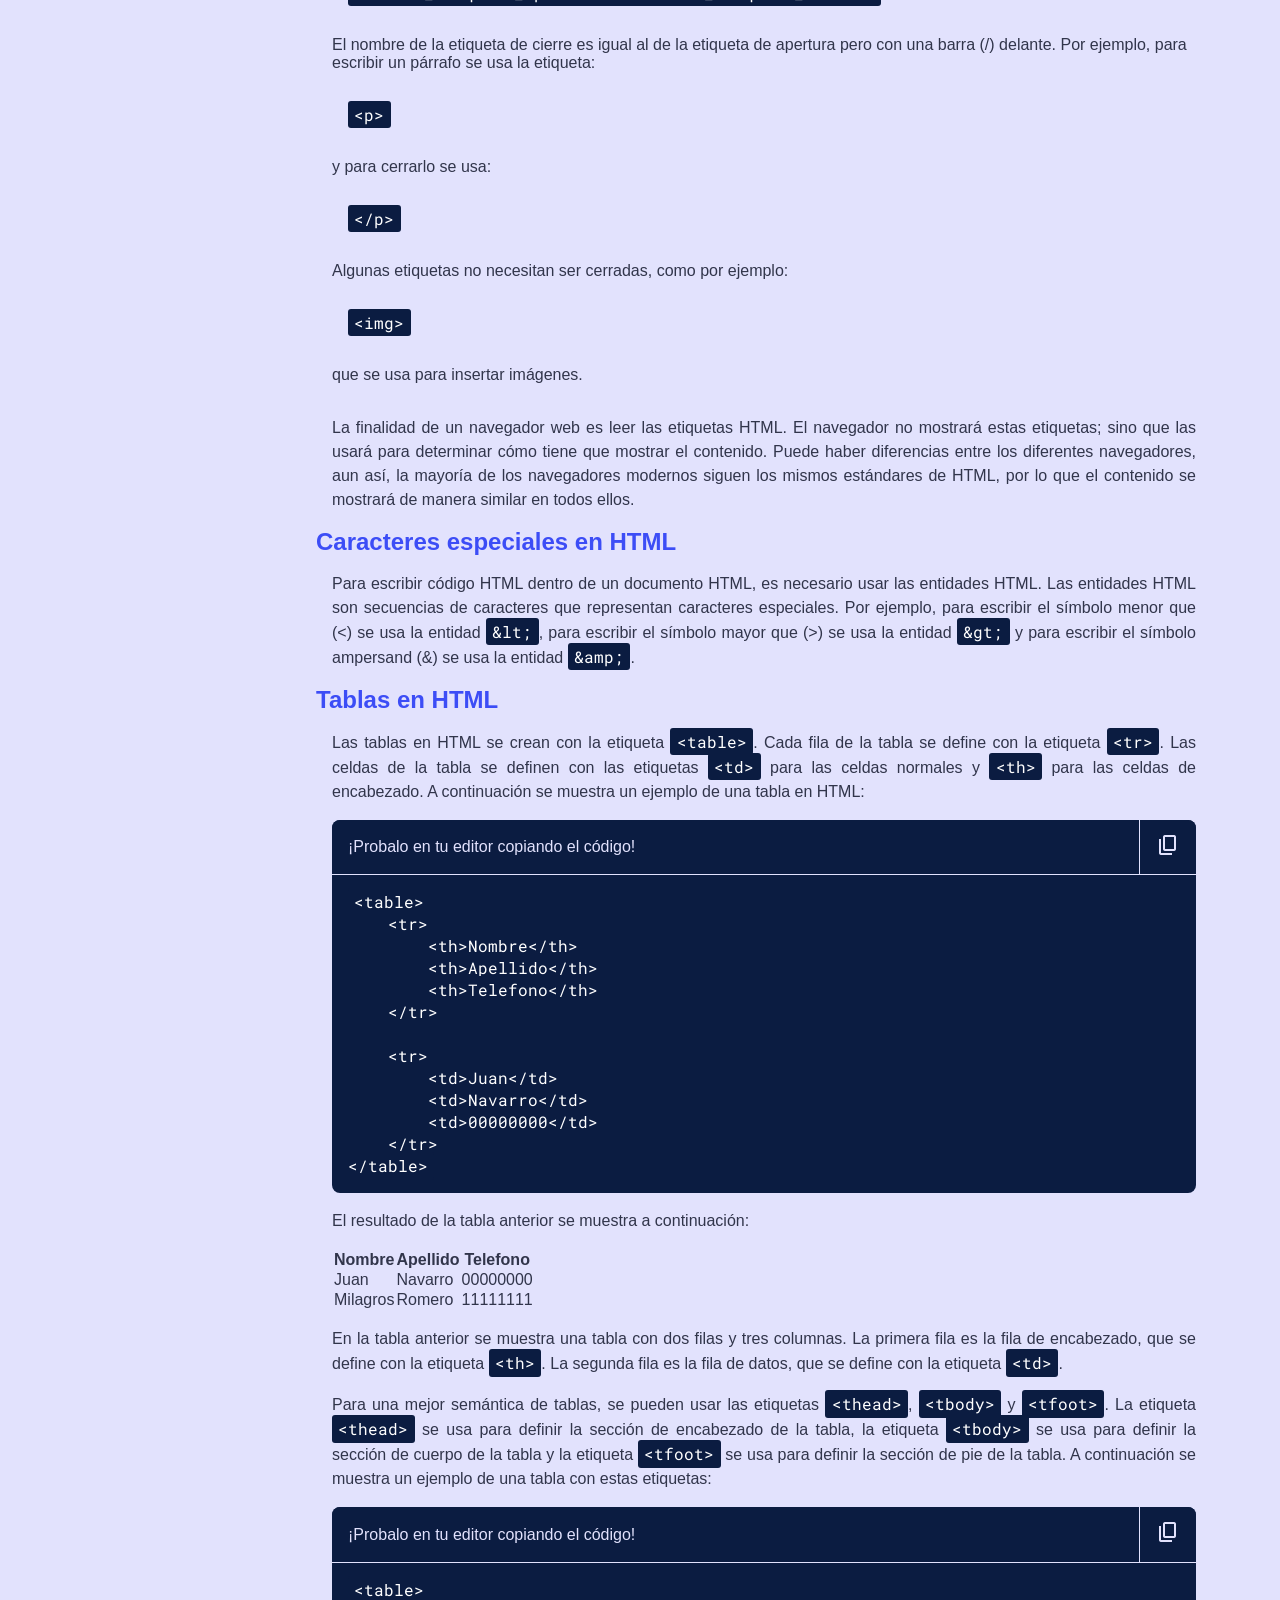
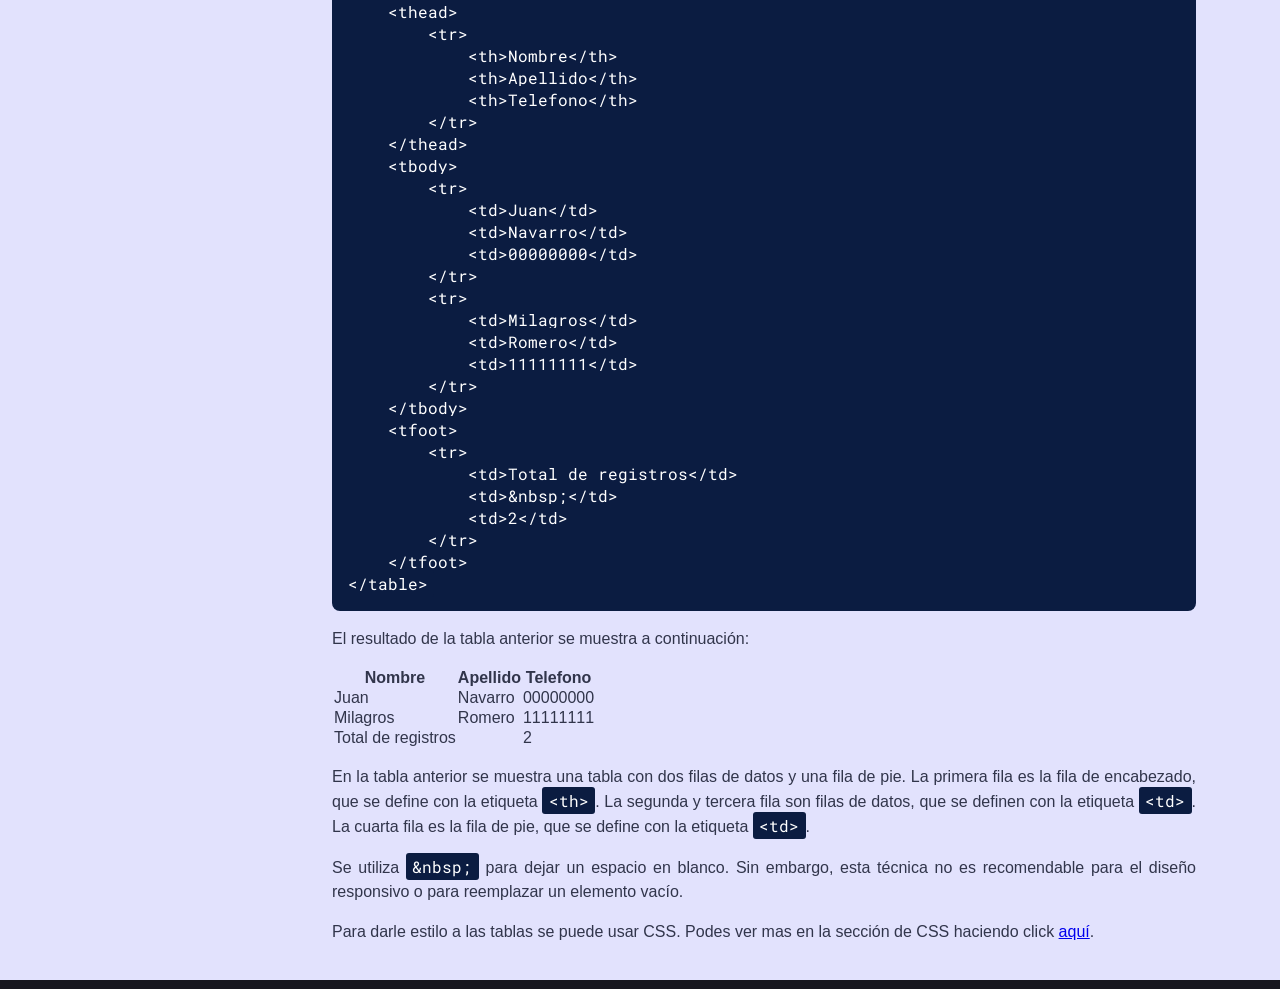
<file: html.html>
<!DOCTYPE html>
<html lang="en">

<head>
    <meta charset="UTF-8">
    <meta name="viewport" content="width=device-width, initial-scale=1.0">
    <title>NP - HTML</title>
    <link rel="stylesheet"
        href="https://fonts.googleapis.com/css2?family=Material+Symbols+Outlined:opsz,wght,FILL,GRAD@24,400,0,0&icon_names=content_copy" />
    <link rel="stylesheet" href="css/style.css">
    <script src="js/copiarCodigo.js" defer></script>
    <link rel="icon" type="image/x-icon" href="/img/img.portada/notas-icono.svg">
</head>

<body>
    <header>
        <nav class="navGeneral">
            <ul>
                <li>
                    <a href="index.html">Inicio</a>
                </li>
                <li class="desplegable">
                    <a>Notas Prácticas</a>
                    <ul class="submenu">
                        <li><a href="html.html">HTML</a></li>
                        <li><a href="css.html">CSS</a></li>
                    </ul>
                </li>
                <li class="desplegable">
                    <a>Clases</a>
                    <ul class="submenu">
                        <li><a href="horarios.html">Horarios</a></li>
                    </ul>
                </li>
                <li class="desplegable">
                    <a>Sitios</a>
                    <ul class="submenu">
                        <li><a target="_blank" href="https://sites.google.com/abc.gob.ar/sistemas24/inicio">Sitio
                                Sistemas</a></li>
                        <li><a target="_blank" href="https://isfdyt24.great-site.net">24 de Marzo</a></li>
                    </ul>
                </li>
            </ul>
        </nav>
    </header>

    <main class="mainNotas">
        <aside>
            <nav class="menuLateral">
                <ul>
                    <li><a href="#HTML">Introducción</a></li>
                    <li><a href="#etiquetas">Etiquetas</a></li>
                    <li><a href="#caracteresEspeciales">Caracteres Especiales</a></li>
                    <li><a href="#Tablas">Tablas</a></li>
                </ul>
            </nav>
        </aside>
        <div class="contenedorPrincipal">
            <h1 id="HTML">Introducción a HTML</h1>
            <section>
                <h2>¿Qué es HTML?</h2>
                <article>
                    <p>
                        HTML y HTML5 es un lenguaje utilizado para la construcción de páginas Web. La sigla HTML
                        significa <em>Hyper Text Markup Language (lenguaje de marcas de hipertexto).</em>
                    </p>
                    <p>
                        HTML no es un lenguaje de programación, <strong>sino de marcas.</strong>
                    </p>
                    <p>
                        Llamamos a dichas marcas <strong><em>etiquetas</em></strong>. Estas le indican al navegador
                        <strong>que y como mostrar el contenido en pantalla</strong>.
                    </p>
                    <h3>¿Cuál es el origen de HTML?</h3>
                    <p>
                        El lenguaje HTML fue creado por Tim Berners-Lee en 1991. Desde entonces, ha evolucionado a lo
                        largo de los años. La versión más reciente es HTML5, desarrollado por dos entidades:
                    </p>
                    <ul>
                        <li>World Wide Web Consortium (W3C)</li>
                        <li>Web Hypertext Application Technology Working Group (WHATWG)</li>
                    </ul>
                    <p>
                        WHATWG estaba trabajando en mejoras para los formularios en la web, mientras que W3C trabajaba
                        en XHTML2.0. En el año 2006 decidieron juntarse y trabajar en una nueva versión del lenguaje,
                        dando así origen a HTML5.
                    </p>
                    <h3>Características de HTML5</h3>
                    <p>
                        HTML5 es la última versión de HTML y se caracteriza por ser un lenguaje de marcado que se
                        utiliza para estructurar y presentar contenido en la web. Algunas de sus características
                        principales son:
                    </p>
                    <ul>
                        <li>Incorpora nuevas etioquetas (Canvas 2D y 3D, audio, video)</li>
                        <li>Incluye etiquetas para manejar grandes conjuntos de datos, como Datagrid, Details, menú y
                            Command, que permiten generar tablas dinámicas que pueden filtrar, ordenar y ocultar
                            contenido en la interfaz.</li>
                        <li>Incorpora mejoras en los formularios: nuevos tipos de datos (eMail, number, url, datetime,
                            etc.) y facilidades para validar los datos ingresados sin la necesidad de utilizar
                            JavaScript.</li>
                        <li>Permite el uso de visores como: MathML (fórmulas matemáticas) y SVG (gráficos vectoriales).
                        </li>
                        <li>Incluye Drag and Drop: nueva funcionalidad para arrastrar y soltar elementos como imagenes
                            dentro de la página.</li>
                    </ul>
                    <p>
                        En definitiva, HTML5 representa un avance significativo en la evolución del lenguaje HTML,
                        ofreciendo una mayor capacidad de expresión y una mejor experiencia para los usuarios.
                    </p>
                    <p>
                        Podes encontrar más información sobre la última versión de HTML en la <a target="_blank"
                            href="https://developer.mozilla.org/es/docs/Glossary/HTML5">documentación en MDN</a>.
                    </p>
                    <p>
                        Si te interesa ver una breve historia de HTML podés ver este <a target="_blank"
                            href="https://www.youtube.com/watch?time_continue=118&v=B5VjL2f1IQg">video</a>.
                    </p>
                    <p>
                        En internet podrás encontrar millones de tutoriales de HTML que explican desde cero!!
                    </p>
                </article>
            </section>

            <section>
                <h2>HTML en VsCode</h2>
                <article>
                    Visual Studio Code nos crea una plantilla básica de forma automática. Para acceder debemos crear
                    nuestro
                    archivo con
                    extensión html y una vez dentro de él tenemos dos opciones:
                    - Escribimos un signo de admiración de cierre (!) y presionamos la tecla tab.
                    - Escribimos html:5 y presionamos la tecla tab
                    Ejemplo simple de HTML:
                    <img src="/img/img.html/Ejemplo1.png" alt="Ejemplo de html en VSCODE">
                </article>
            </section>

            <section>
                <h2 id="etiquetas">Etiquetas HTML</h2>
                <article>
                    <p>
                        Las etiquetas HTML generalmente se usan en pares una indica la aperturda y la otra el cierre. La
                        etiqueta de apertura tiene el siguiente formato:
                    <pre><code>&lt;nombre_etiqueta_apertura&gt; &lt;\nombre_etiqueta_cierre&gt;</code></pre>

                    El nombre de la etiqueta de cierre es igual al de la etiqueta de apertura pero con una barra (/)
                    delante.
                    Por ejemplo, para escribir un párrafo se usa la etiqueta:
                    <pre><code>&lt;p&gt;</code></pre> y para cerrarlo se usa:
                    <pre><code>&lt;/p&gt;</code></pre>

                    Algunas etiquetas no necesitan ser cerradas, como por ejemplo:
                    <pre><code>&lt;img&gt;</code></pre> que se usa para
                    insertar imágenes.
                    </p>
                    <p>
                        La finalidad de un navegador web es leer las etiquetas HTML. El navegador no mostrará estas
                        etiquetas;
                        sino
                        que las usará para determinar cómo tiene que mostrar el contenido. Puede haber diferencias entre
                        los
                        diferentes navegadores, aun así, la mayoría de los navegadores modernos siguen los mismos
                        estándares
                        de
                        HTML, por lo que el contenido se mostrará de manera similar en todos ellos.
                    </p>
                </article>
            </section>

            <section>
                <h2 id="caracteresEspeciales">Caracteres especiales en HTML</h2>
                <article>
                    <p>
                        Para escribir código HTML dentro de un documento HTML, es necesario usar las entidades HTML. Las
                        entidades HTML son secuencias de caracteres que representan caracteres especiales. Por ejemplo,
                        para
                        escribir el símbolo menor que (<) se usa la entidad <code>&amp;lt;</code>, para escribir el
                            símbolo
                            mayor que (>) se usa la entidad <code>&amp;gt;</code> y para escribir el símbolo ampersand
                            (&)
                            se
                            usa la entidad <code>&amp;amp;</code>.
                    </p>
                </article>
            </section>

            <section>
                <h2 id="Tablas">Tablas en HTML</h2>
                <article>
                    <p>
                        Las tablas en HTML se crean con la etiqueta <code>&lt;table&gt;</code>. Cada fila de la tabla se
                        define
                        con la etiqueta <code>&lt;tr&gt;</code>. Las celdas de la tabla se definen con las etiquetas
                        <code>&lt;td&gt;</code> para las celdas normales y <code>&lt;th&gt;</code> para las celdas de
                        encabezado. A continuación se muestra un ejemplo de una tabla en HTML:
                    </p>
                    <div class="contenedorCodigo">
                        <div class="tituloCopiarCodigo">
                            <span class="textoCopiar">¡Probalo en tu editor copiando el código!</span>
                            <button id="btnCopiar" onclick="copiarCodigo(this)">
                                <span class="material-symbols-outlined">
                                    content_copy
                                </span>
                            </button>
                        </div>
                        <pre><code id="copiarCodigo">&lt;table&gt;
    &lt;tr&gt;
        &lt;th&gt;Nombre&lt;/th&gt;
        &lt;th&gt;Apellido&lt;/th&gt;
        &lt;th&gt;Telefono&lt;/th&gt;
    &lt;/tr&gt;

    &lt;tr&gt;
        &lt;td&gt;Juan&lt;/td&gt;
        &lt;td&gt;Navarro&lt;/td&gt;
        &lt;td&gt;00000000&lt;/td&gt;
    &lt;/tr&gt;
&lt;/table&gt;</code></pre>
                    </div>
                    <p>
                        El resultado de la tabla anterior se muestra a continuación:
                    </p>
                    <div class="sin-estilo">
                        <table class="sin-estilo">
                            <tr>
                                <th>
                                    Nombre
                                </th>
                                <th>
                                    Apellido
                                </th>
                                <th>Telefono</th>
                            </tr>
                            <tr>
                                <td>
                                    Juan
                                </td>
                                <td>Navarro</td>
                                <td>00000000</td>
                            </tr>
                            <tr>
                                <td>Milagros</td>
                                <td>Romero</td>
                                <td>11111111</td>
                            </tr>
                        </table>
                    </div>
                    <p>
                        En la tabla anterior se muestra una tabla con dos filas y tres columnas. La primera fila es
                        la fila
                        de
                        encabezado, que se define con la etiqueta <code>&lt;th&gt;</code>. La segunda fila es la
                        fila de
                        datos,
                        que se define con la etiqueta <code>&lt;td&gt;</code>.
                    </p>

                    <p>Para una mejor semántica de tablas, se pueden usar las etiquetas <code>&lt;thead&gt;</code>,
                        <code>&lt;tbody&gt;</code> y <code>&lt;tfoot&gt;</code>. La etiqueta
                        <code>&lt;thead&gt;</code> se
                        usa
                        para definir la sección de encabezado de la tabla, la etiqueta <code>&lt;tbody&gt;</code> se
                        usa
                        para
                        definir la sección de cuerpo de la tabla y la etiqueta <code>&lt;tfoot&gt;</code> se usa
                        para
                        definir la
                        sección de pie de la tabla. A continuación se muestra un ejemplo de una tabla con estas
                        etiquetas:
                    </p>
                    <div class="contenedorCodigo">
                        <div class="tituloCopiarCodigo">
                            <span class="textoCopiar">¡Probalo en tu editor copiando el código!</span>
                            <button id="btnCopiar" onclick="copiarCodigo(this)">
                                <span class="material-symbols-outlined">
                                    content_copy
                                </span>
                            </button>
                        </div>
                        <pre><code id="copiarCodigo">&lt;table&gt;
    &lt;thead&gt;
        &lt;tr&gt;  
            &lt;th&gt;Nombre&lt;/th&gt;
            &lt;th&gt;Apellido&lt;/th&gt;
            &lt;th&gt;Telefono&lt;/th&gt;
        &lt;/tr&gt;
    &lt;/thead&gt;
    &lt;tbody&gt;
        &lt;tr&gt;
            &lt;td&gt;Juan&lt;/td&gt;
            &lt;td&gt;Navarro&lt;/td&gt;
            &lt;td&gt;00000000&lt;/td&gt;
        &lt;/tr&gt;
        &lt;tr&gt;
            &lt;td&gt;Milagros&lt;/td&gt;
            &lt;td&gt;Romero&lt;/td&gt;
            &lt;td&gt;11111111&lt;/td&gt;
        &lt;/tr&gt;
    &lt;/tbody&gt;
    &lt;tfoot&gt;
        &lt;tr&gt;
            &lt;td&gt;Total de registros&lt;/td&gt;
            &lt;td&gt;&amp;nbsp;&lt;/td&gt;
            &lt;td&gt;2&lt;/td&gt;
        &lt;/tr&gt;
    &lt;/tfoot&gt;
&lt;/table&gt;</code></pre>
                    </div>
                    <p>
                        El resultado de la tabla anterior se muestra a continuación:
                    </p>
                    <div class="sin-estilo">
                        <table class="sin-estilo">
                            <thead>
                                <tr>
                                    <th>Nombre</th>
                                    <th>Apellido</th>
                                    <th>Telefono</th>
                                </tr>
                            </thead>
                            <tbody>
                                <tr>
                                    <td>Juan</td>
                                    <td>Navarro</td>
                                    <td>00000000</td>
                                </tr>
                                <tr>
                                    <td>Milagros</td>
                                    <td>Romero</td>
                                    <td>11111111</td>
                                </tr>
                            </tbody>
                            <tfoot>
                                <tr>
                                    <td>Total de registros</td>
                                    <td>&nbsp;</td>
                                    <td>2</td>
                                </tr>
                            </tfoot>
                        </table>
                    </div>
                    <p>
                        En la tabla anterior se muestra una tabla con dos filas de datos y una fila de pie. La
                        primera
                        fila
                        es la fila de encabezado, que se define con la etiqueta <code>&lt;th&gt;</code>. La segunda
                        y
                        tercera fila son filas de datos, que se definen con la etiqueta <code>&lt;td&gt;</code>. La
                        cuarta
                        fila es la fila de pie, que se define con la etiqueta <code>&lt;td&gt;</code>.
                    </p>

                    <p>Se utiliza <code>&amp;nbsp;</code> para dejar un espacio en blanco. Sin embargo, esta técnica no
                        es
                        recomendable para el diseño responsivo o para reemplazar un elemento vacío.</p>

                    <p>
                        Para darle estilo a las tablas se puede usar CSS. Podes ver mas en la sección de CSS haciendo
                        click
                        <a href="css.html#TablasCSS">aquí</a>.
                    </p>
                </article>
            </section>
        </div>
    </main>

    <footer>
        <p>© 2026 Todos los derechos reservados.</p>
    </footer>

</body>

</html>
</file>
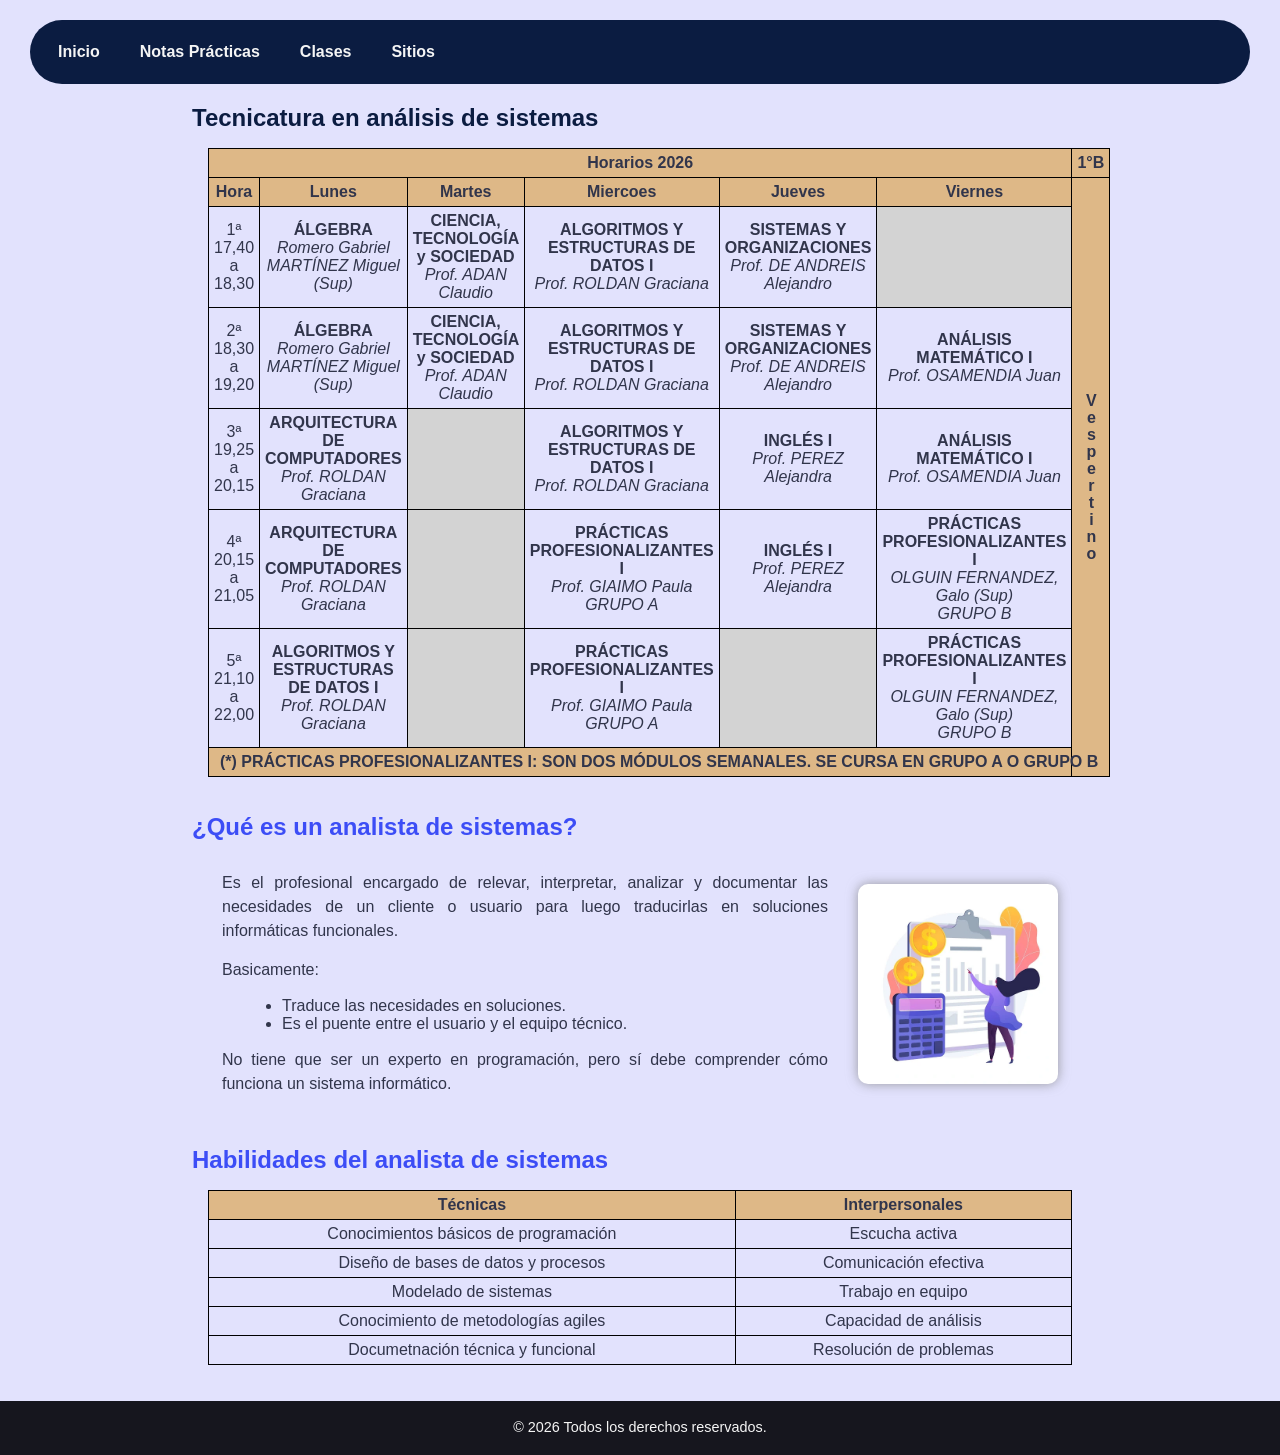
<file: content/clases/horarios.html>
<!DOCTYPE html>
<html lang="en">

<head>
    <meta charset="UTF-8">
    <meta name="viewport" content="width=device-width, initial-scale=1.0">
    <title>NP - Horarios</title>
    <link rel="icon" type="image/x-icon" href="/img/img.portada/notas-icono.svg">
    <link rel="stylesheet"
        href="https://fonts.googleapis.com/css2?family=Material+Symbols+Outlined:opsz,wght,FILL,GRAD@24,400,0,0&icon_names=content_copy" />
    <link rel="stylesheet" href="/css/style.css">
    <style>
        .analista1 {
            all: revert;
            margin: 0px;
            padding: 30px;
            display: flex;
            align-items: center;
            gap: 30px;
        }

        .textoAnalista {
            all: revert;
            flex: 1;
            display: flex;
            flex-direction: column;
            gap: 15px;
        }

        .textoAnalista ul {
            margin-left: 60px;
        }

        .imagenAnalista {
            width: 200px;
            border-radius: 10px;
        }

        @media (max-width: 768px) {
            .analista1 {
                flex-direction: column;
                text-align: center;
            }
        }
    </style>
</head>

<body>
    <header>
        <nav class="navGeneral">
            <ul>
                <li>
                    <a href="/index.html">Inicio</a>
                </li>
                <li class="desplegable">
                    <a>Notas Prácticas</a>
                    <ul class="submenu">
                        <li><a href="/content/notas/html.html">HTML</a></li>
                        <li><a href="/content/notas/css.html">CSS</a></li>
                        <li><a href="/content/notas/git.html">Git</a></li>
                    </ul>
                </li>
                <li class="desplegable">
                    <a>Clases</a>
                    <ul class="submenu">
                        <li><a href="/content/clases/horarios.html">Horarios</a></li>
                    </ul>
                </li>
                <li class="desplegable">
                    <a>Sitios</a>
                    <ul class="submenu">
                        <li><a target="_blank" href="https://sites.google.com/abc.gob.ar/sistemas24/inicio">Sitio
                                Sistemas</a></li>
                        <li><a target="_blank" href="https://isfdyt24.great-site.net">24 de Marzo</a></li>
                    </ul>
                </li>
            </ul>
        </nav>
    </header>
    <main class="mainGeneral">
        <section>
            <h1>Tecnicatura en análisis de sistemas</h1>
            <article>
                <table>
                    <tr>
                        <th colspan="6">Horarios 2026</th>
                        <th>1°B</th>
                    </tr>
                    <tr>
                        <th>Hora</th>
                        <th>Lunes</th>
                        <th>Martes</th>
                        <th>Miercoes</th>
                        <th>Jueves</th>
                        <th>Viernes</th>
                        <th class="vesp" rowspan="7">Vespertino</th>
                    </tr>
                    <tr>
                        <td>1ª <br> 17,40 a 18,30</td>
                        <td>
                            <b>ÁLGEBRA</b> <br> <i>Romero Gabriel <br> MARTÍNEZ Miguel (Sup)</i>
                        </td>
                        <td> <b>CIENCIA, TECNOLOGÍA y SOCIEDAD</b> <br> <i>Prof. ADAN Claudio</i> </td>
                        <td> <b>ALGORITMOS Y ESTRUCTURAS DE DATOS I</b> <br> <i>Prof. ROLDAN Graciana</i> </td>
                        <td> <b>SISTEMAS Y ORGANIZACIONES</b> <br> <i>Prof. DE ANDREIS Alejandro</i></td>
                        <td></td>
                    </tr>
                    <tr>
                        <td>2ª <br> 18,30 a 19,20</td>
                        <td> <b>ÁLGEBRA</b> <br> <i>Romero Gabriel <br> MARTÍNEZ Miguel (Sup)</i></td>
                        <td> <b>CIENCIA, TECNOLOGÍA y SOCIEDAD</b> <br> <i>Prof. ADAN Claudio</i></td>
                        <td> <b>ALGORITMOS Y ESTRUCTURAS DE DATOS I</b> <br> <i>Prof. ROLDAN Graciana</i></td>
                        <td> <b>SISTEMAS Y ORGANIZACIONES</b> <br> <i>Prof. DE ANDREIS Alejandro</i></td>
                        <td> <b>ANÁLISIS MATEMÁTICO I</b> <br> <i>Prof. OSAMENDIA Juan</i></td>
                    </tr>
                    <tr>
                        <td>3ª <br> 19,25 a 20,15</td>
                        <td> <b>ARQUITECTURA DE COMPUTADORES</b> <br> <i>Prof. ROLDAN Graciana</i></td>
                        <td></td>
                        <td> <b>ALGORITMOS Y ESTRUCTURAS DE DATOS I</b> <br> <i>Prof. ROLDAN Graciana</i></td>
                        <td> <b>INGLÉS I</b> <br> <i>Prof. PEREZ Alejandra</i></td>
                        <td> <b>ANÁLISIS MATEMÁTICO I</b> <br> <i>Prof. OSAMENDIA Juan</i></td>
                    </tr>
                    <tr>
                        <td>4ª <br> 20,15 a 21,05</td>
                        <td> <b>ARQUITECTURA DE COMPUTADORES</b> <br> <i>Prof. ROLDAN Graciana</i></td>
                        <td></td>
                        <td> <b>PRÁCTICAS PROFESIONALIZANTES I</b> <br> <i>Prof. GIAIMO Paula</i> <br> <i>GRUPO A</i></td>
                        <td> <b>INGLÉS I</b> <br> <i>Prof. PEREZ Alejandra</i></td>
                        <td> <b>PRÁCTICAS PROFESIONALIZANTES I</b> <br> <i>OLGUIN FERNANDEZ, Galo (Sup)</i> <br> <i>GRUPO B</i></td>
                    </tr>
                    <tr>
                        <td>5ª <br> 21,10 a 22,00</td>
                        <td> <b>ALGORITMOS Y ESTRUCTURAS DE DATOS I</b> <br> <i>Prof. ROLDAN Graciana</i></td>
                        <td></td>
                        <td> <b>PRÁCTICAS PROFESIONALIZANTES I</b> <br> <i>Prof. GIAIMO Paula</i> <br> <i>GRUPO A</i></td>
                        <td></td>
                        <td> <b>PRÁCTICAS PROFESIONALIZANTES I</b> <br> <i>OLGUIN FERNANDEZ, Galo (Sup)</i> <br> <i>GRUPO B</i></td>
                    </tr>
                    <tr>
                        <th colspan="7">(*) PRÁCTICAS PROFESIONALIZANTES I: SON DOS MÓDULOS SEMANALES. SE CURSA EN GRUPO
                            A O
                            GRUPO B</th>
                    </tr>
                </table>
            </article>
        </section>

        <section>
            <h2>¿Qué es un analista de sistemas?</h2>
            <article class="analista1">
                <div class="textoAnalista">
                    <p>
                        Es el profesional encargado de relevar, interpretar, analizar y documentar las necesidades de un
                        cliente
                        o usuario para luego traducirlas en soluciones informáticas funcionales.
                    </p>
                    <p>
                        Basicamente:
                    </p>
                    <ul>
                        <li>Traduce las necesidades en soluciones.</li>
                        <li>Es el puente entre el usuario y el equipo técnico.</li>
                    </ul>
                    <p>
                        No tiene que ser un experto en programación, pero sí debe comprender cómo funciona un sistema
                        informático.
                    </p>
                </div>
                <img class="imagenAnalista" src="/img/img.horarios/analista1.webp" alt="Persona gestionando">

            </article>
        </section>

        <section>
            <h2>Habilidades del analista de sistemas</h2>
            <article>
                <table>
                    <tr>
                        <th>Técnicas</th>
                        <th>Interpersonales</th>
                    </tr>
                    <tr>
                        <td>Conocimientos básicos de programación</td>
                        <td>Escucha activa</td>
                    </tr>
                    <tr>
                        <td>Diseño de bases de datos y procesos</td>
                        <td>Comunicación efectiva</td>
                    </tr>
                    <tr>
                        <td>Modelado de sistemas</td>
                        <td>Trabajo en equipo</td>
                    </tr>
                    <tr>
                        <td>Conocimiento de metodologías agiles</td>
                        <td>Capacidad de análisis</td>
                    </tr>
                    <tr>
                        <td>Documetnación técnica y funcional</td>
                        <td>Resolución de problemas</td>
                    </tr>
                </table>

            </article>
        </section>

    </main>

    <footer>
        <p>© 2026 Todos los derechos reservados.</p>
    </footer>

</body>

</html>
</file>
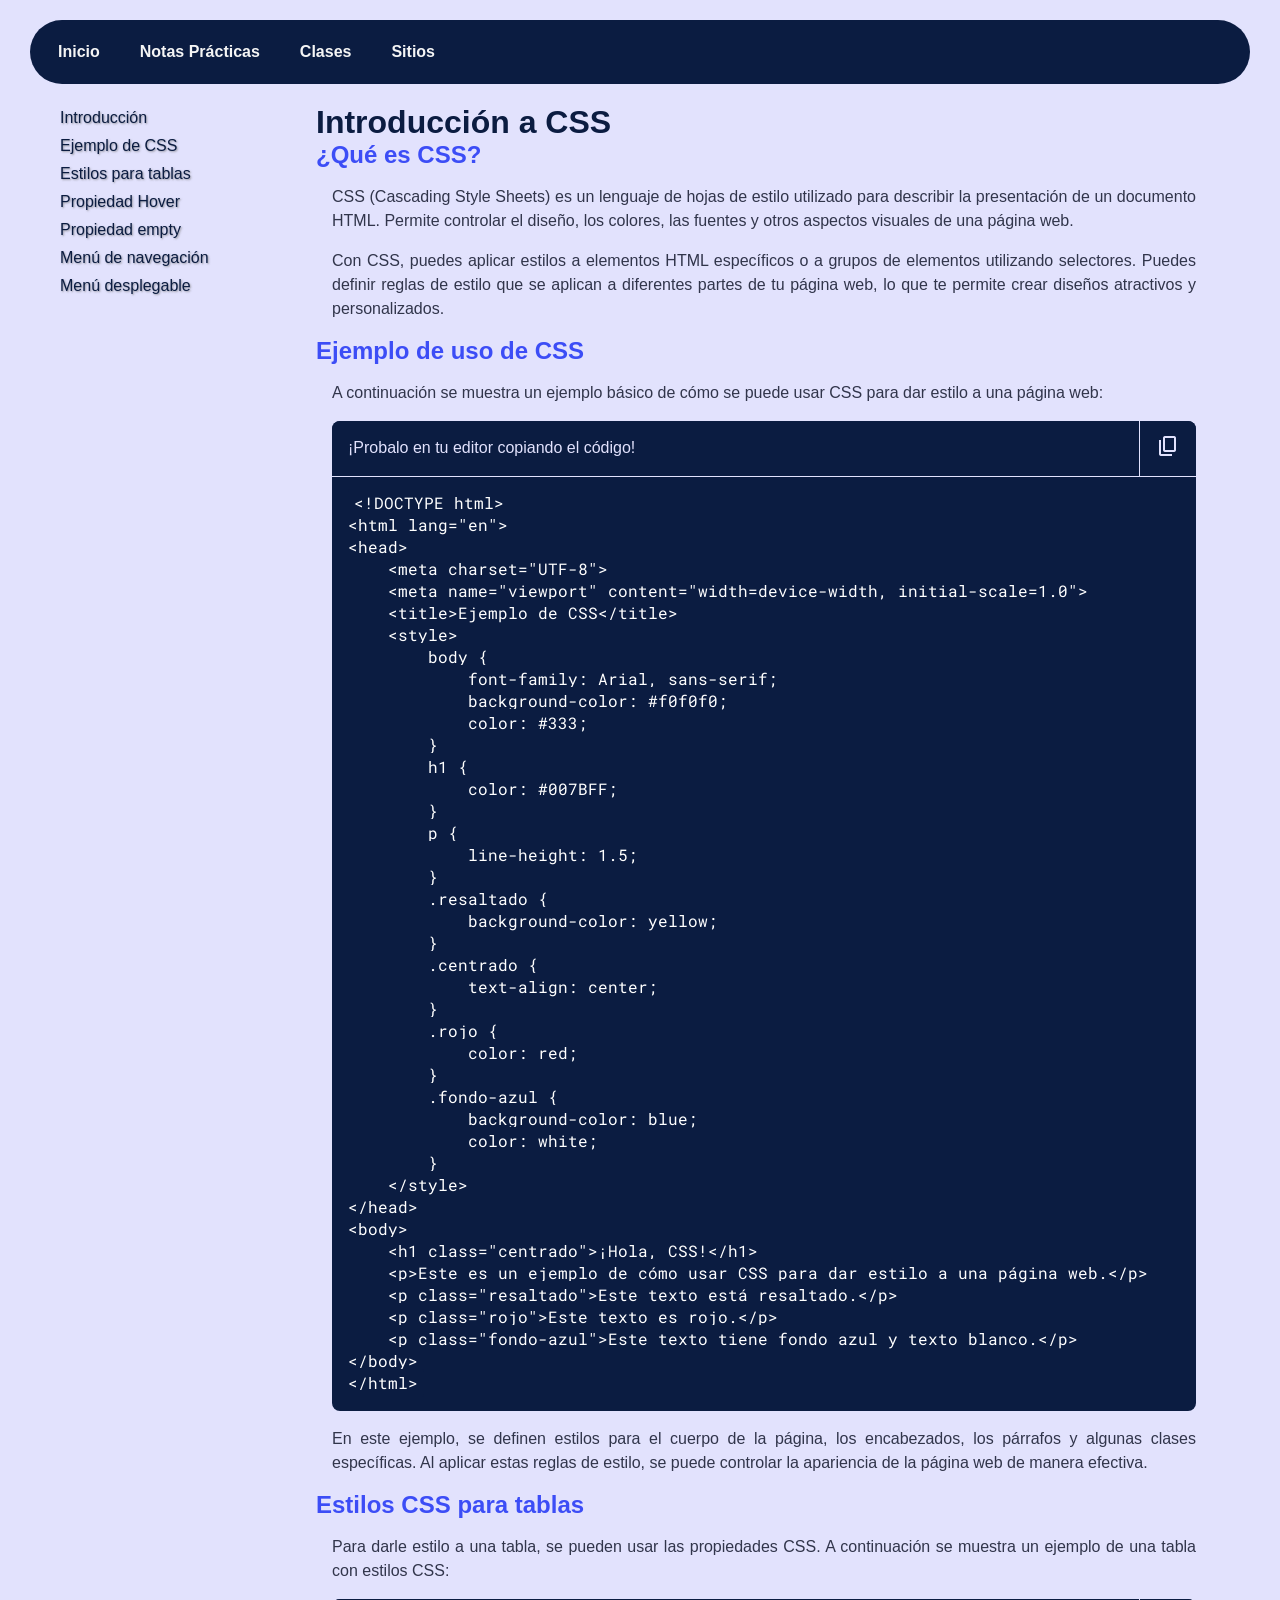
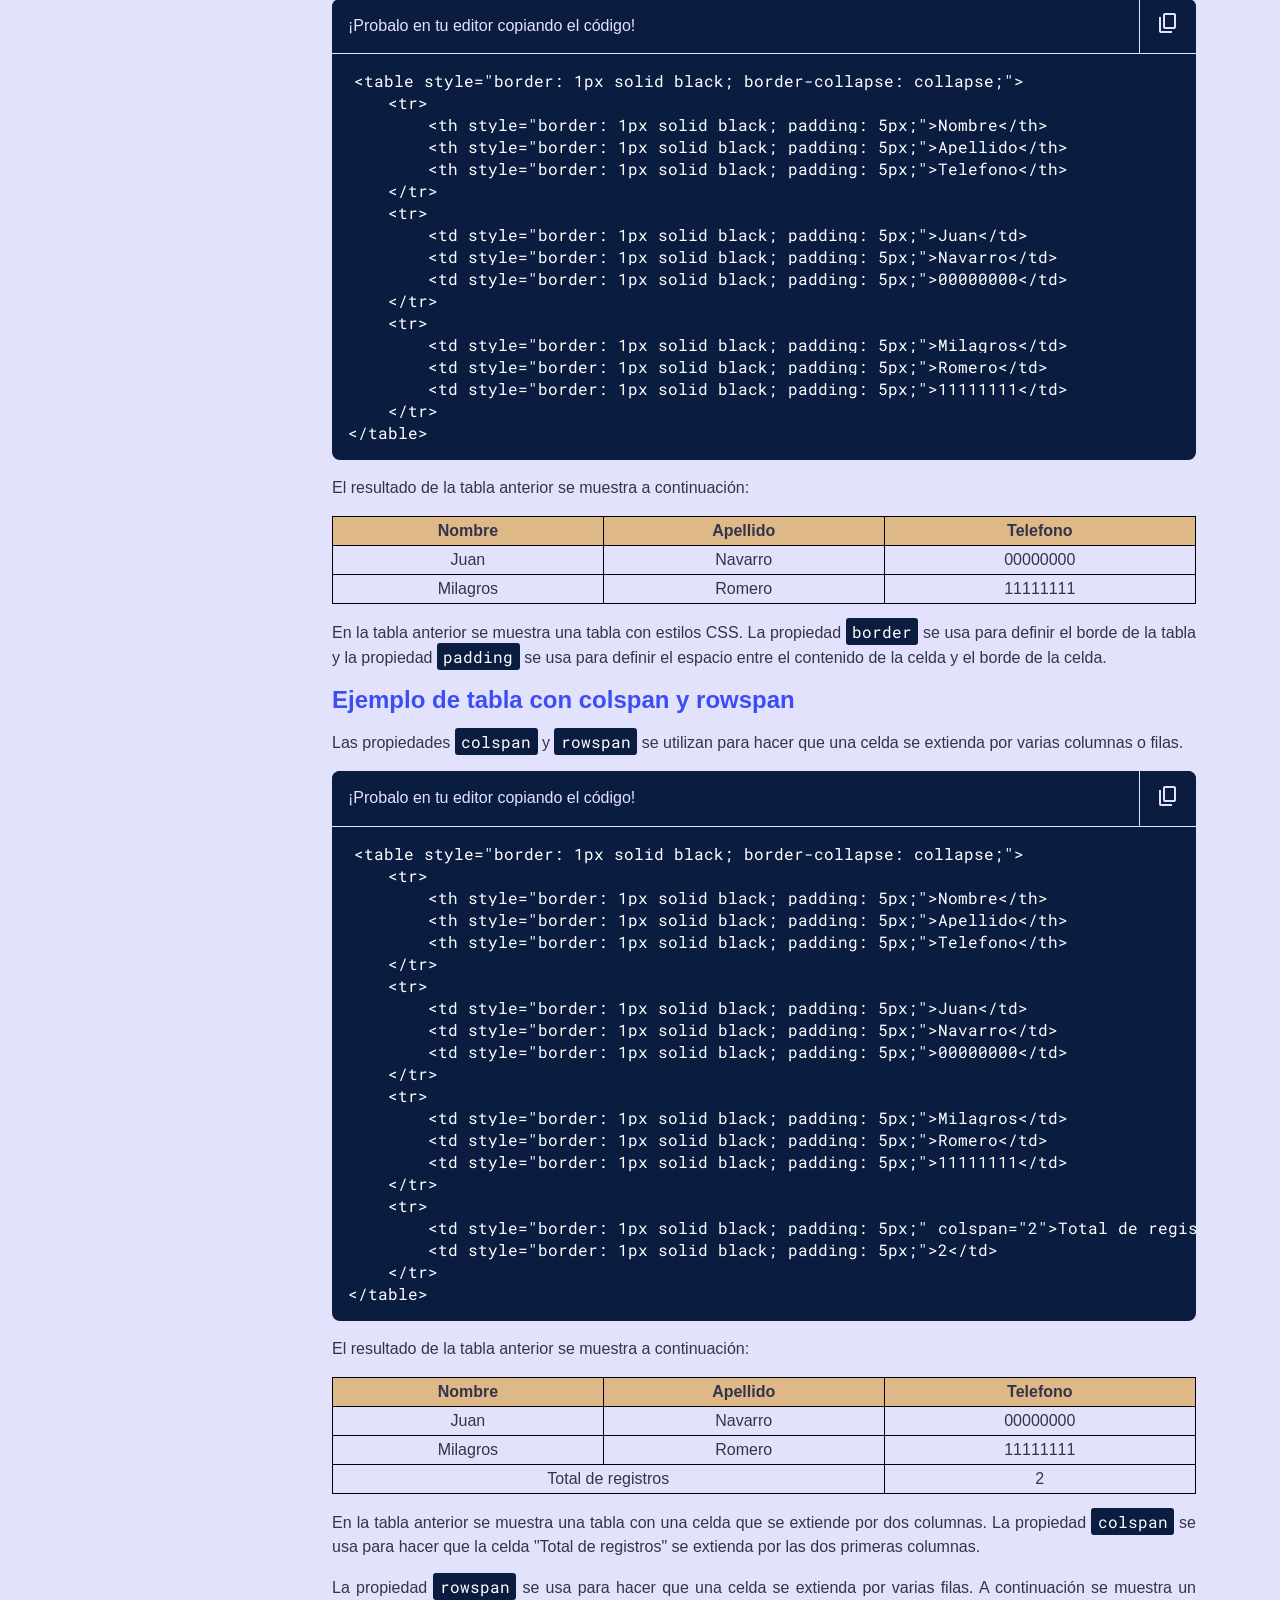
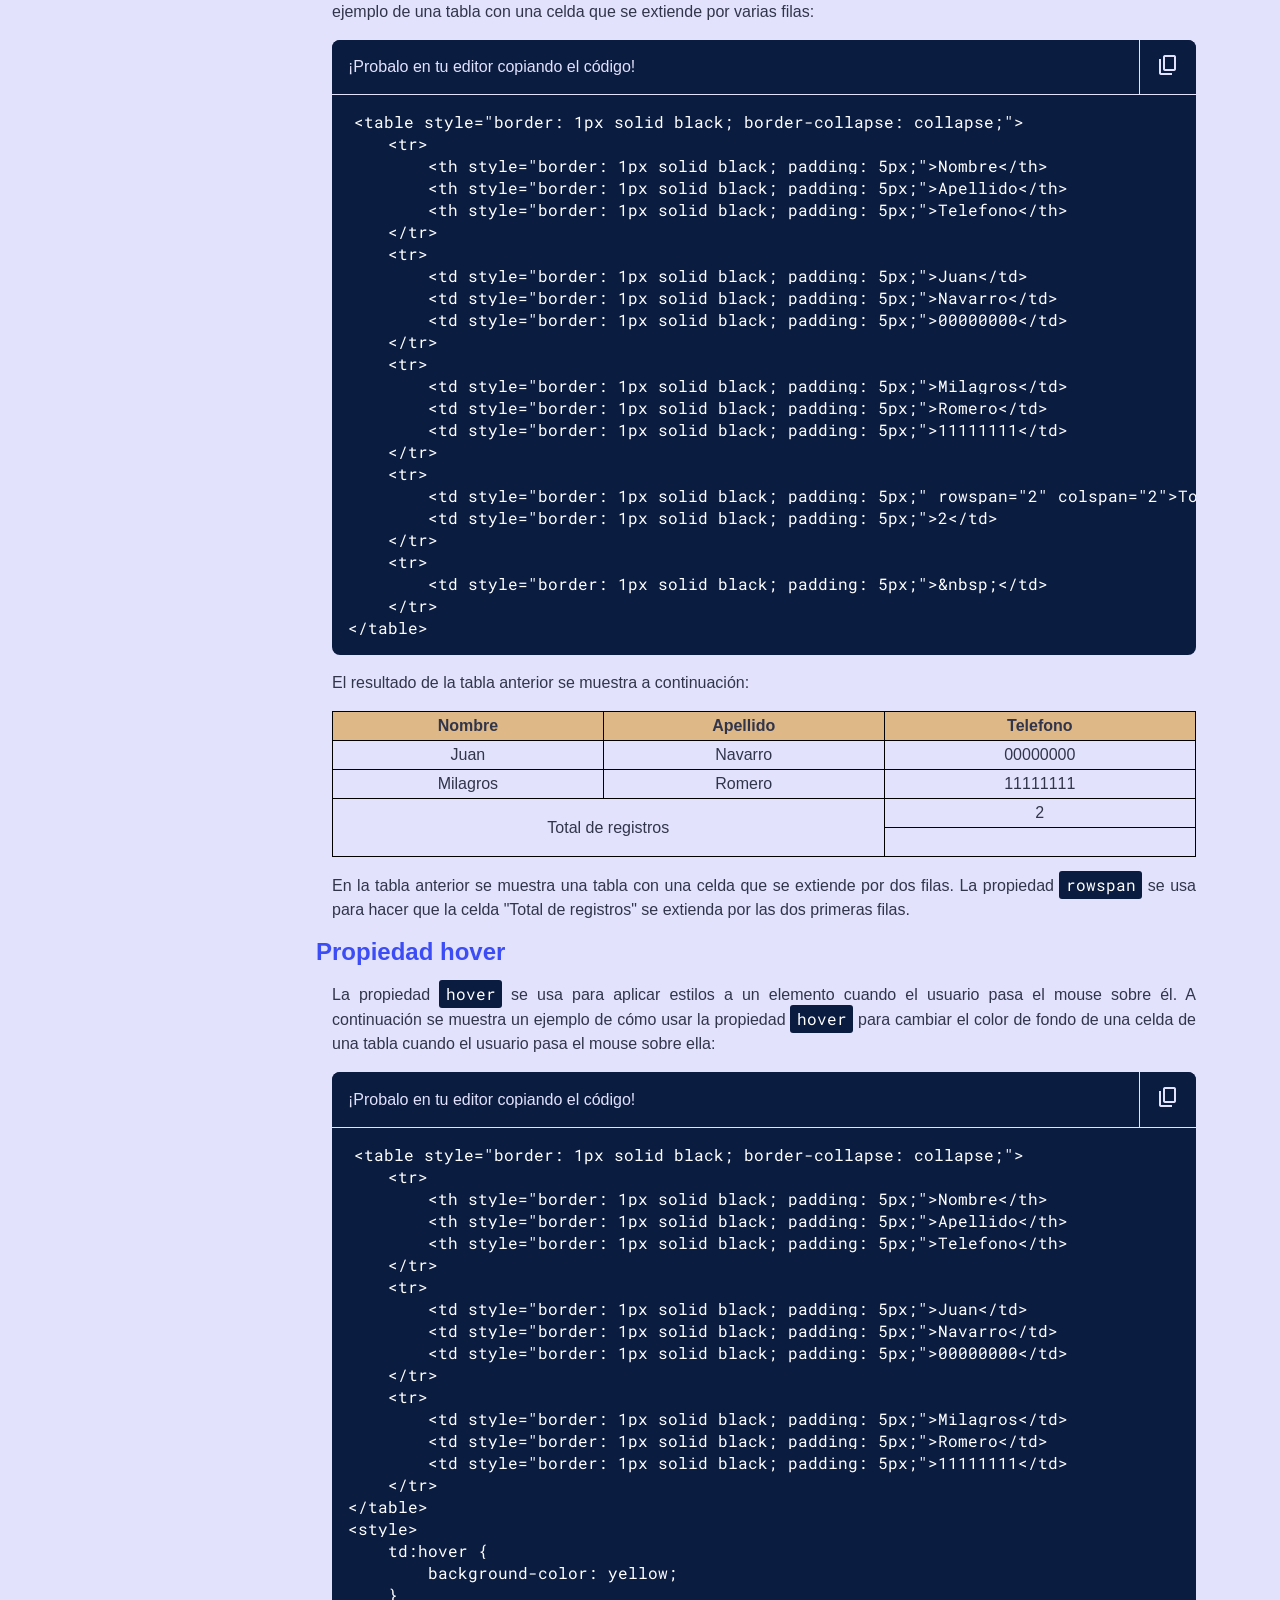
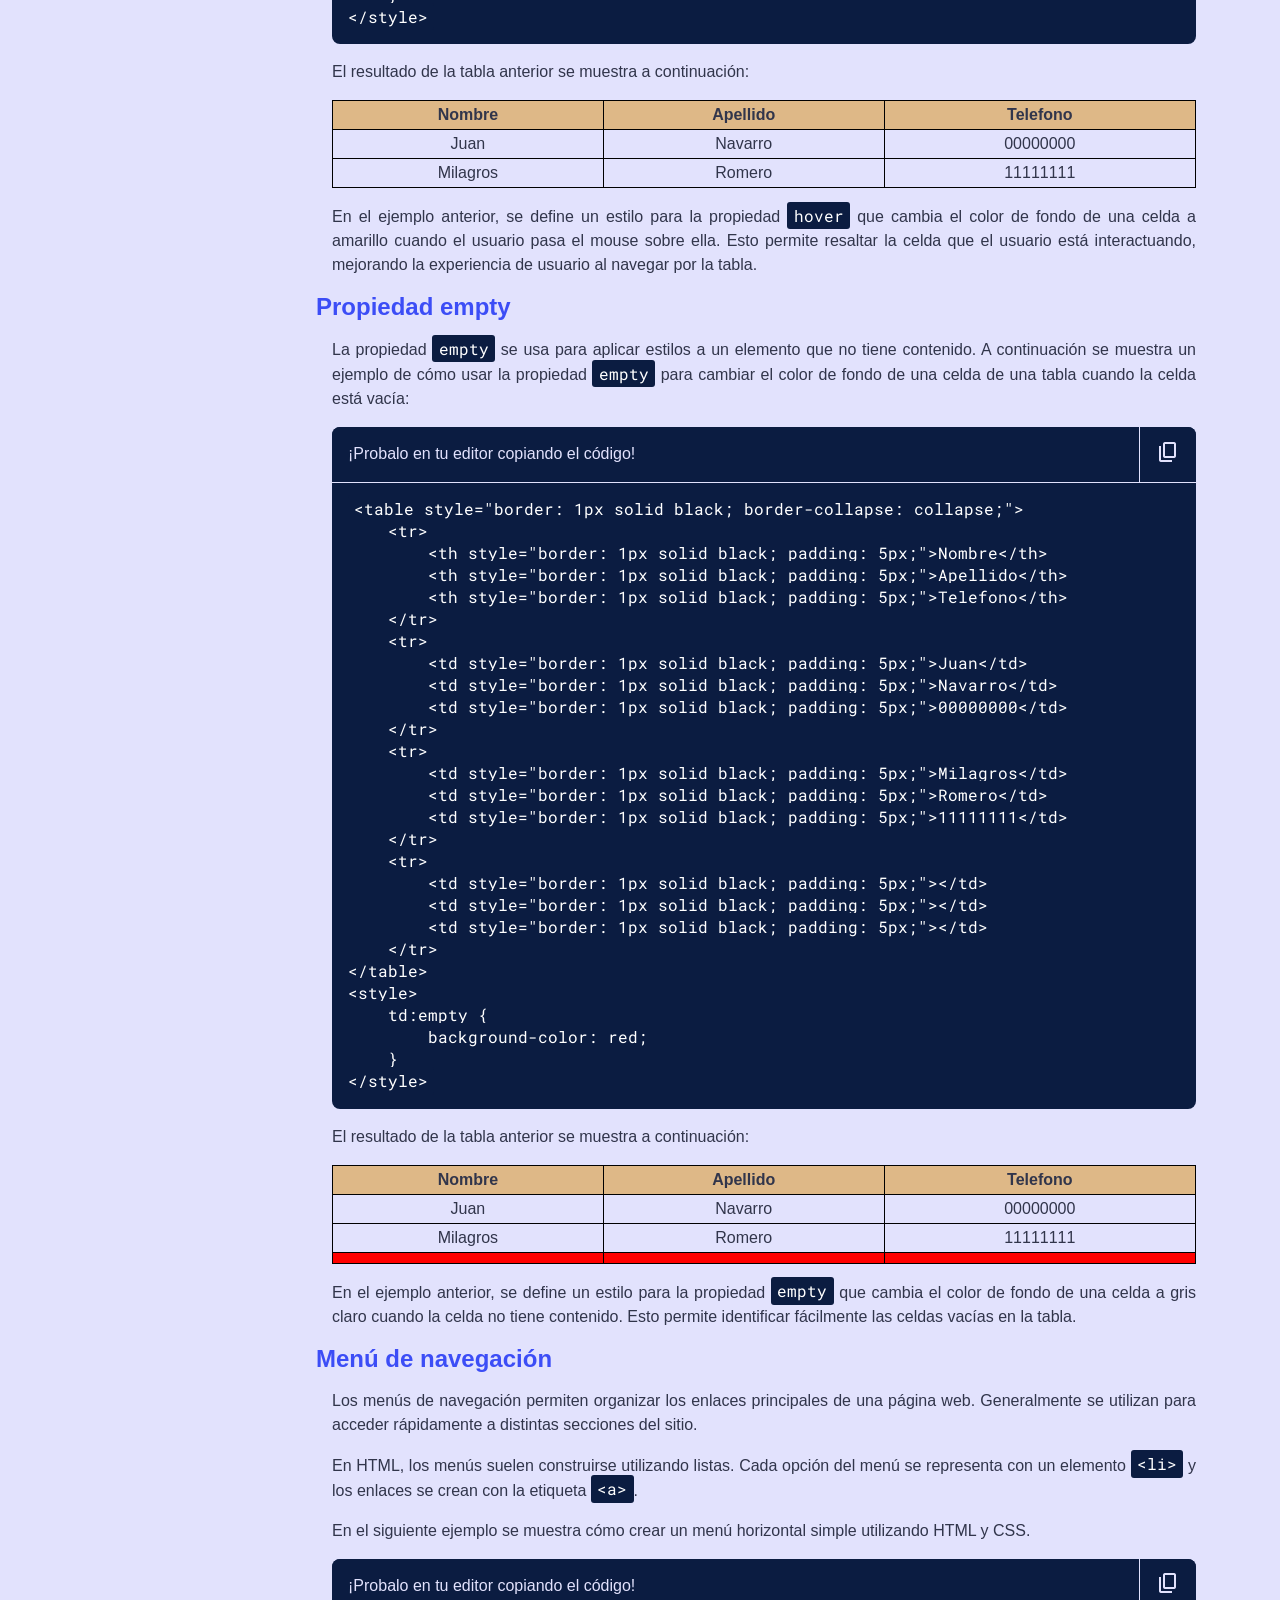
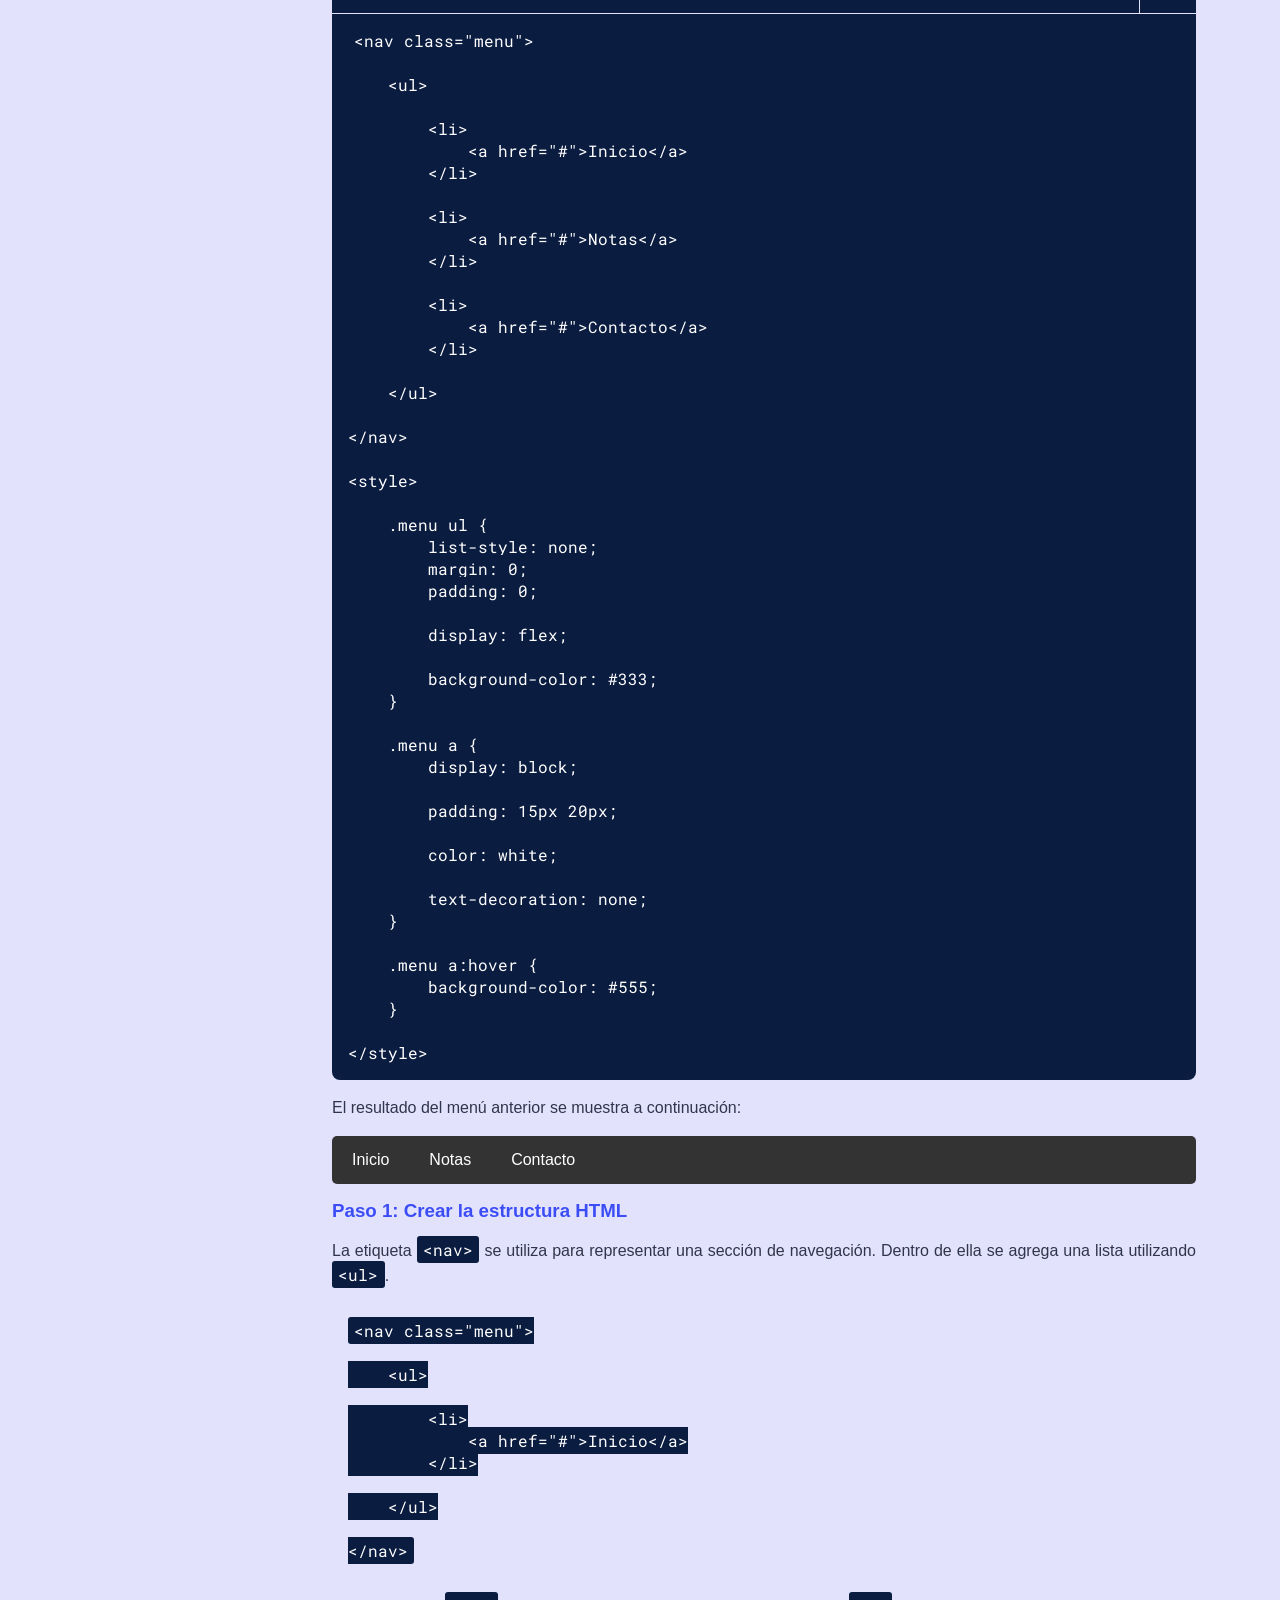
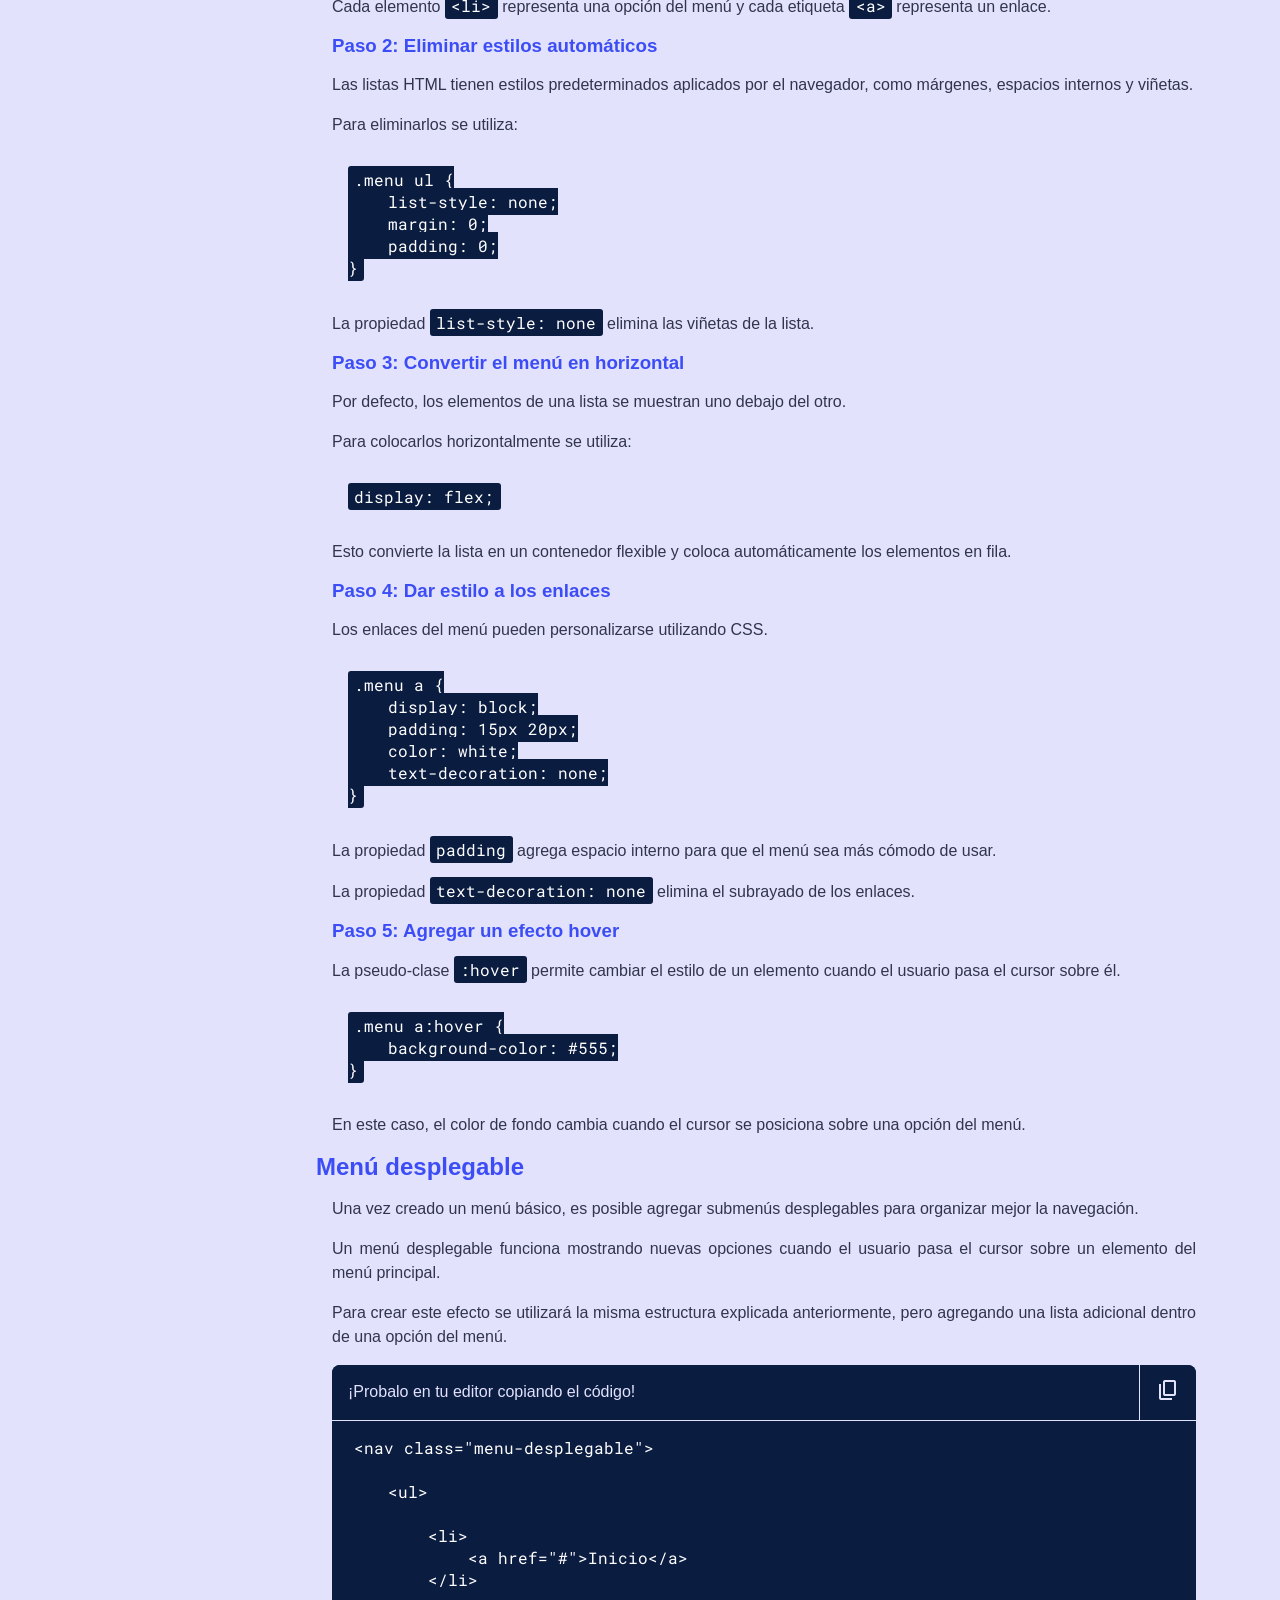
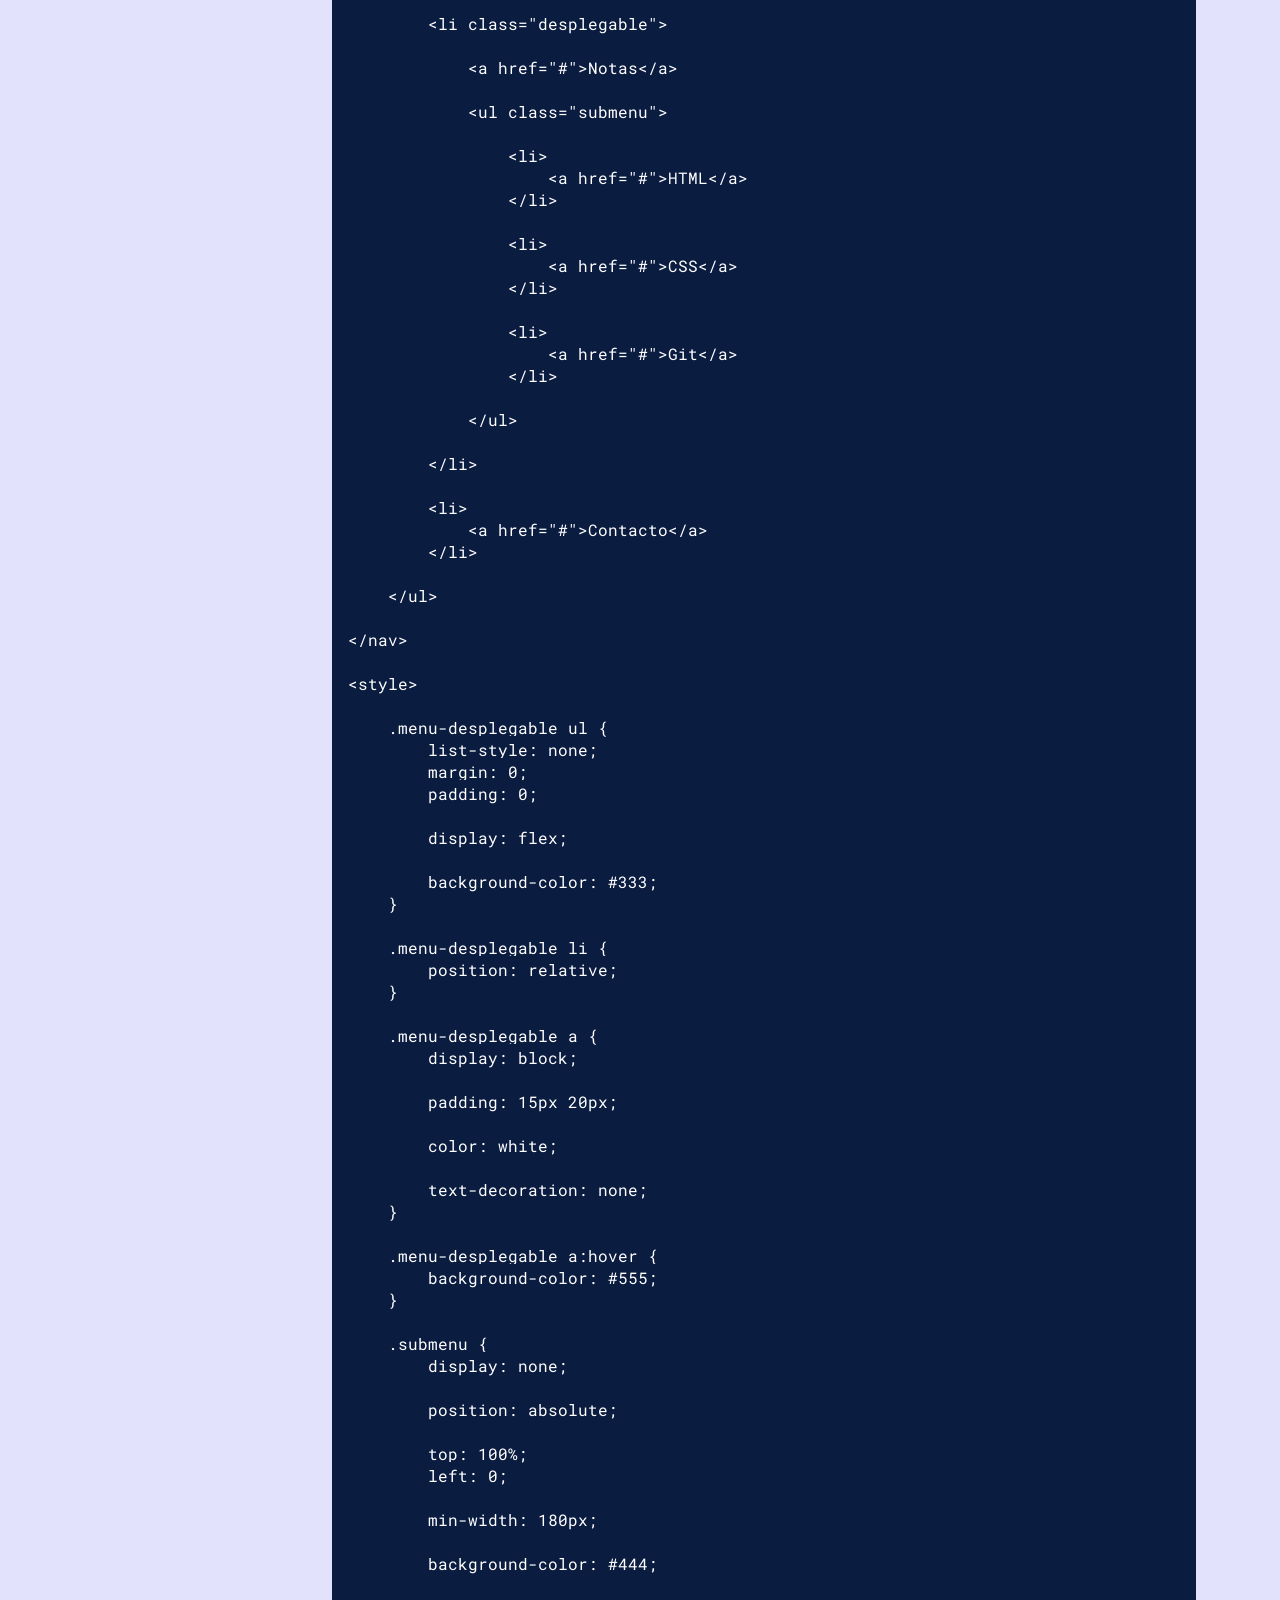
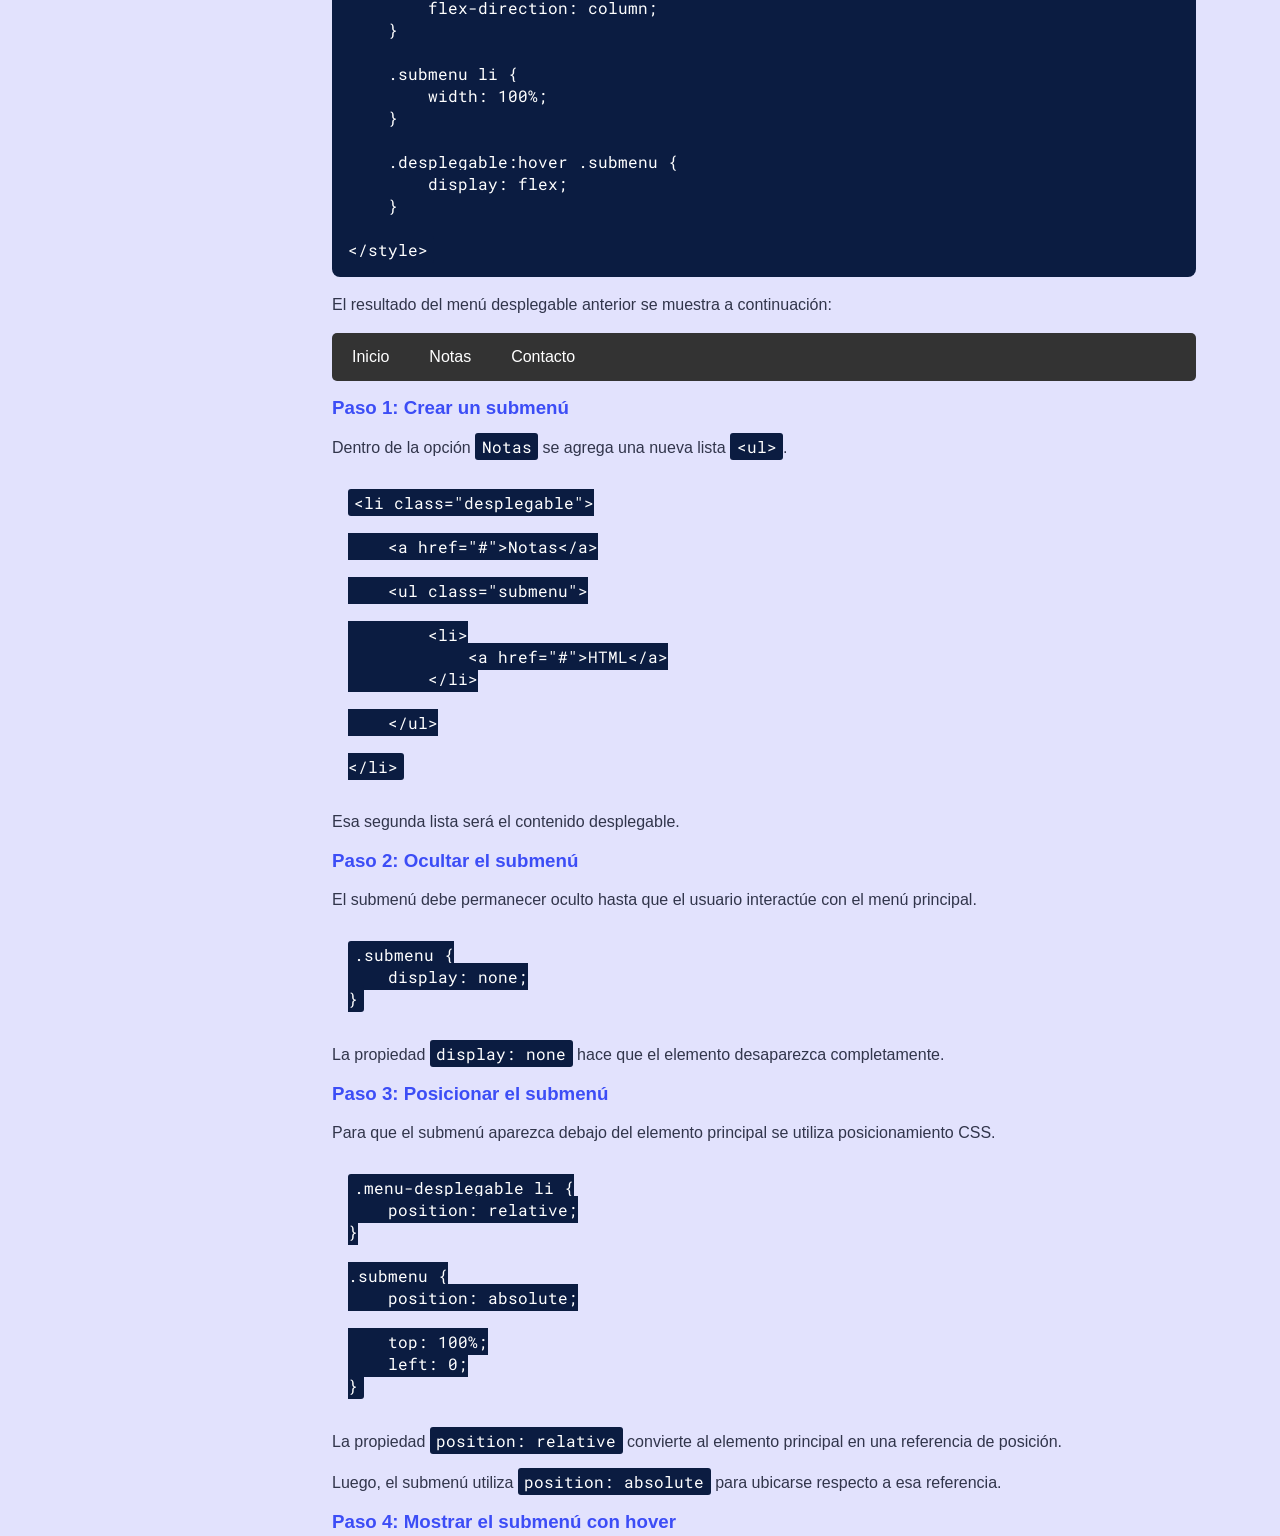
<file: content/notas/css.html>
<!DOCTYPE html>
<html lang="en">

<head>
    <meta charset="UTF-8">
    <meta name="viewport" content="width=device-width, initial-scale=1.0">
    <title>NP - CSS</title>
    <meta http-equiv="Cache-Control" content="no-cache, no-store, must-revalidate">
    <meta http-equiv="Expires" content="0">
    <meta http-equiv="Pragma" content="no-cache">
    <link rel="icon" type="image/x-icon" href="/img/img.portada/notas-icono.svg">
    <link rel="stylesheet"
        href="https://fonts.googleapis.com/css2?family=Material+Symbols+Outlined:opsz,wght,FILL,GRAD@24,400,0,0&icon_names=content_copy" />
    <link rel="stylesheet" href="/css/style.css">
    <script src="/js/copiarCodigo.js" defer></script>
</head>

<body>
    <header>
        <nav class="navGeneral">
            <ul>
                <li>
                    <a href="/index.html">Inicio</a>
                </li>
                <li class="desplegable">
                    <a>Notas Prácticas</a>
                    <ul class="submenu">
                        <li><a href="/content/notas/html.html">HTML</a></li>
                        <li><a href="/content/notas/css.html">CSS</a></li>
                        <li><a href="/content/notas/git.html">Git</a></li>
                    </ul>
                </li>
                <li class="desplegable">
                    <a>Clases</a>
                    <ul class="submenu">
                        <li><a href="/content/clases/horarios.html">Horarios</a></li>
                    </ul>
                </li>
                <li class="desplegable">
                    <a>Sitios</a>
                    <ul class="submenu">
                        <li><a target="_blank" href="https://sites.google.com/abc.gob.ar/sistemas24/inicio">Sitio
                                Sistemas</a></li>
                        <li><a target="_blank" href="https://isfdyt24.great-site.net">24 de Marzo</a></li>
                    </ul>
                </li>
            </ul>
        </nav>
    </header>
    <main class="mainNotas">
        <aside>
            <nav class="menuLateral">
                <ul>
                    <li><a href="#introduccion">Introducción</a></li>
                    <li><a href="#ejemplo">Ejemplo de CSS</a></li>
                    <li><a href="#tablas">Estilos para tablas</a></li>
                    <li><a href="#hover">Propiedad Hover</a></li>
                    <li><a href="#empty">Propiedad empty</a></li>
                    <li><a href="#menu">Menú de navegación</a></li>
                    <li><a href="#desplegable">Menú desplegable</a></li>
                </ul>
            </nav>
        </aside>
        <div class="contenedorPrincipal">
            <h1 id="introduccion">Introducción a CSS</h1>
            <section>
                <h2>¿Qué es CSS?</h2>
                <article>
                    <p>
                        CSS (Cascading Style Sheets) es un lenguaje de hojas de estilo utilizado para describir la
                        presentación de un documento HTML. Permite controlar el diseño, los colores, las fuentes y otros
                        aspectos visuales de una página web.
                    </p>
                    <p>
                        Con CSS, puedes aplicar estilos a elementos HTML específicos o a grupos de elementos utilizando
                        selectores. Puedes definir reglas de estilo que se aplican a diferentes partes de tu página web,
                        lo
                        que te permite crear diseños atractivos y personalizados.
                    </p>
                </article>
            </section>

            <section>
                <h2 id="ejemplo">Ejemplo de uso de CSS</h2>
                <article>
                    <p>
                        A continuación se muestra un ejemplo básico de cómo se puede usar CSS para dar estilo a una
                        página
                        web:
                    </p>
                    <div class="contenedorCodigo">
                        <div class="tituloCopiarCodigo">
                            <span class="textoCopiar">¡Probalo en tu editor copiando el código!</span>
                            <button id="btnCopiar" onclick="copiarCodigo(this)">
                                <span class="material-symbols-outlined">
                                    content_copy
                                </span>
                            </button>
                        </div>
                        <pre><code id="copiarCodigo">&lt;!DOCTYPE html&gt;
&lt;html lang="en"&gt;
&lt;head&gt;
    &lt;meta charset="UTF-8"&gt;
    &lt;meta name="viewport" content="width=device-width, initial-scale=1.0"&gt;
    &lt;title&gt;Ejemplo de CSS&lt;/title&gt;
    &lt;style&gt;
        body {
            font-family: Arial, sans-serif;
            background-color: #f0f0f0;
            color: #333;
        }
        h1 {
            color: #007BFF;
        }
        p {
            line-height: 1.5;
        }
        .resaltado {
            background-color: yellow;
        }
        .centrado {
            text-align: center;
        }
        .rojo {
            color: red;
        }
        .fondo-azul {
            background-color: blue;
            color: white;
        }
    &lt;/style&gt;
&lt;/head&gt;
&lt;body&gt;
    &lt;h1 class="centrado"&gt;¡Hola, CSS!&lt;/h1&gt;
    &lt;p&gt;Este es un ejemplo de cómo usar CSS para dar estilo a una página web.&lt;/p&gt;
    &lt;p class="resaltado"&gt;Este texto está resaltado.&lt;/p&gt;
    &lt;p class="rojo"&gt;Este texto es rojo.&lt;/p&gt;
    &lt;p class="fondo-azul"&gt;Este texto tiene fondo azul y texto blanco.&lt;/p&gt;
&lt;/body&gt;
&lt;/html&gt;</code></pre>
                    </div>
                    <p>
                        En este ejemplo, se definen estilos para el cuerpo de la página, los encabezados, los párrafos y
                        algunas clases específicas. Al aplicar estas reglas de estilo, se puede controlar la apariencia
                        de
                        la página web de manera efectiva.
                    </p>
                </article>
            </section>

            <section>
                <h2 id="tablas">Estilos CSS para tablas</h2>
                <article>
                    <p>
                        Para darle estilo a una tabla, se pueden usar las propiedades CSS. A continuación se muestra
                        un
                        ejemplo de una tabla con estilos CSS:
                    </p>
                    <div class="contenedorCodigo">
                        <div class="tituloCopiarCodigo">
                            <span class="textoCopiar">¡Probalo en tu editor copiando el código!</span>
                            <button id="btnCopiar" onclick="copiarCodigo(this)">
                                <span class="material-symbols-outlined">
                                    content_copy
                                </span>
                            </button>
                        </div>
                        <pre><code id="copiarCodigo">&lt;table style="border: 1px solid black; border-collapse: collapse;"&gt;
    &lt;tr&gt;
        &lt;th style="border: 1px solid black; padding: 5px;"&gt;Nombre&lt;/th&gt;
        &lt;th style="border: 1px solid black; padding: 5px;"&gt;Apellido&lt;/th&gt;
        &lt;th style="border: 1px solid black; padding: 5px;"&gt;Telefono&lt;/th&gt;
    &lt;/tr&gt;
    &lt;tr&gt;
        &lt;td style="border: 1px solid black; padding: 5px;"&gt;Juan&lt;/td&gt;
        &lt;td style="border: 1px solid black; padding: 5px;"&gt;Navarro&lt;/td&gt;
        &lt;td style="border: 1px solid black; padding: 5px;"&gt;00000000&lt;/td&gt;
    &lt;/tr&gt;
    &lt;tr&gt;
        &lt;td style="border: 1px solid black; padding: 5px;"&gt;Milagros&lt;/td&gt;
        &lt;td style="border: 1px solid black; padding: 5px;"&gt;Romero&lt;/td&gt;
        &lt;td style="border: 1px solid black; padding: 5px;"&gt;11111111&lt;/td&gt;
    &lt;/tr&gt;
&lt;/table&gt;</code></pre>
                    </div>
                    <p>
                        El resultado de la tabla anterior se muestra a continuación:
                    </p>
                    <table style="border: 1px solid black; border-collapse: collapse;">
                        <tr>
                            <th style="border: 1px solid black; padding: 5px;">Nombre</th>
                            <th style="border: 1px solid black; padding: 5px;">Apellido</th>
                            <th style="border: 1px solid black; padding: 5px;">Telefono</th>
                        </tr>
                        <tr>
                            <td style="border: 1px solid black; padding: 5px;">Juan</td>
                            <td style="border: 1px solid black; padding: 5px;">Navarro</td>
                            <td style="border: 1px solid black; padding: 5px;">00000000</td>
                        </tr>
                        <tr>
                            <td style="border: 1px solid black; padding: 5px;">Milagros</td>
                            <td style="border: 1px solid black; padding: 5px;">Romero</td>
                            <td style="border: 1px solid black; padding: 5px;">11111111</td>
                        </tr>
                    </table>
                    <p>
                        En la tabla anterior se muestra una tabla con estilos CSS. La propiedad <code>border</code>
                        se
                        usa
                        para definir el borde de la tabla y la propiedad <code>padding</code> se usa para definir el
                        espacio
                        entre el contenido de la celda y el borde de la celda.
                    </p>
                    <h2>Ejemplo de tabla con colspan y rowspan</h2>
                    <p>
                        Las propiedades <code>colspan</code> y <code>rowspan</code> se utilizan para hacer que una
                        celda
                        se extienda por varias columnas o filas.
                    </p>
                    <div class="contenedorCodigo">
                        <div class="tituloCopiarCodigo">
                            <span class="textoCopiar">¡Probalo en tu editor copiando el código!</span>
                            <button id="btnCopiar" onclick="copiarCodigo(this)">
                                <span class="material-symbols-outlined">
                                    content_copy
                                </span>
                            </button>
                        </div>
                        <pre><code id="copiarCodigo">&lt;table style="border: 1px solid black; border-collapse: collapse;"&gt;
    &lt;tr&gt;
        &lt;th style="border: 1px solid black; padding: 5px;"&gt;Nombre&lt;/th&gt;
        &lt;th style="border: 1px solid black; padding: 5px;"&gt;Apellido&lt;/th&gt;
        &lt;th style="border: 1px solid black; padding: 5px;"&gt;Telefono&lt;/th&gt;
    &lt;/tr&gt;
    &lt;tr&gt;
        &lt;td style="border: 1px solid black; padding: 5px;"&gt;Juan&lt;/td&gt;
        &lt;td style="border: 1px solid black; padding: 5px;"&gt;Navarro&lt;/td&gt;
        &lt;td style="border: 1px solid black; padding: 5px;"&gt;00000000&lt;/td&gt;
    &lt;/tr&gt;
    &lt;tr&gt;
        &lt;td style="border: 1px solid black; padding: 5px;"&gt;Milagros&lt;/td&gt;
        &lt;td style="border: 1px solid black; padding: 5px;"&gt;Romero&lt;/td&gt;
        &lt;td style="border: 1px solid black; padding: 5px;"&gt;11111111&lt;/td&gt;
    &lt;/tr&gt;
    &lt;tr&gt;
        &lt;td style="border: 1px solid black; padding: 5px;" colspan="2"&gt;Total de registros&lt;/td&gt;
        &lt;td style="border: 1px solid black; padding: 5px;"&gt;2&lt;/td&gt;
    &lt;/tr&gt;
&lt;/table&gt;</code></pre>
                    </div>
                    <p>
                        El resultado de la tabla anterior se muestra a continuación:
                    </p>
                    <table style="border: 1px solid black; border-collapse: collapse;">
                        <tr>
                            <th style="border: 1px solid black; padding: 5px;">Nombre</th>
                            <th style="border: 1px solid black; padding: 5px;">Apellido</th>
                            <th style="border: 1px solid black; padding: 5px;">Telefono</th>
                        </tr>
                        <tr>
                            <td style="border: 1px solid black; padding: 5px;">Juan</td>
                            <td style="border: 1px solid black; padding: 5px;">Navarro</td>
                            <td style="border: 1px solid black; padding: 5px;">00000000</td>
                        </tr>
                        <tr>
                            <td style="border: 1px solid black; padding: 5px;">Milagros</td>
                            <td style="border: 1px solid black; padding: 5px;">Romero</td>
                            <td style="border: 1px solid black; padding: 5px;">11111111</td>
                        </tr>
                        <tr>
                            <td style="border: 1px solid black; padding: 5px;" colspan="2">Total de registros</td>
                            <td style="border: 1px solid black; padding: 5px;">2</td>
                        </tr>
                    </table>
                    <p>
                        En la tabla anterior se muestra una tabla con una celda que se extiende por dos columnas. La
                        propiedad <code>colspan</code> se usa para hacer que la celda "Total de registros" se
                        extienda por
                        las dos
                        primeras columnas.
                    </p>
                    <p>
                        La propiedad <code>rowspan</code> se usa para hacer que una celda se extienda por varias
                        filas.
                        A continuación se muestra un ejemplo de una tabla con una celda que se extiende por varias
                        filas:
                    </p>
                    <div class="contenedorCodigo">
                        <div class="tituloCopiarCodigo">
                            <span class="textoCopiar">¡Probalo en tu editor copiando el código!</span>
                            <button id="btnCopiar" onclick="copiarCodigo(this)">
                                <span class="material-symbols-outlined">
                                    content_copy
                                </span>
                            </button>
                        </div>
                        <pre><code id="copiarCodigo">&lt;table style="border: 1px solid black; border-collapse: collapse;"&gt;
    &lt;tr&gt;
        &lt;th style="border: 1px solid black; padding: 5px;"&gt;Nombre&lt;/th&gt;
        &lt;th style="border: 1px solid black; padding: 5px;"&gt;Apellido&lt;/th&gt;
        &lt;th style="border: 1px solid black; padding: 5px;"&gt;Telefono&lt;/th&gt;
    &lt;/tr&gt;
    &lt;tr&gt;
        &lt;td style="border: 1px solid black; padding: 5px;"&gt;Juan&lt;/td&gt;
        &lt;td style="border: 1px solid black; padding: 5px;"&gt;Navarro&lt;/td&gt;
        &lt;td style="border: 1px solid black; padding: 5px;"&gt;00000000&lt;/td&gt;
    &lt;/tr&gt;
    &lt;tr&gt;
        &lt;td style="border: 1px solid black; padding: 5px;"&gt;Milagros&lt;/td&gt;
        &lt;td style="border: 1px solid black; padding: 5px;"&gt;Romero&lt;/td&gt;
        &lt;td style="border: 1px solid black; padding: 5px;"&gt;11111111&lt;/td&gt;
    &lt;/tr&gt;
    &lt;tr&gt;
        &lt;td style="border: 1px solid black; padding: 5px;" rowspan="2" colspan="2"&gt;Total de registros&lt;/td&gt;
        &lt;td style="border: 1px solid black; padding: 5px;"&gt;2&lt;/td&gt;
    &lt;/tr&gt;
    &lt;tr&gt;
        &lt;td style="border: 1px solid black; padding: 5px;"&gt;&amp;nbsp;&lt;/td&gt;
    &lt;/tr&gt;
&lt;/table&gt;</code></pre>
                    </div>
                    <p>
                        El resultado de la tabla anterior se muestra a continuación:
                    </p>
                    <table style="border: 1px solid black; border-collapse: collapse;">
                        <tr>
                            <th style="border: 1px solid black; padding: 5px;">Nombre</th>
                            <th style="border: 1px solid black; padding: 5px;">Apellido</th>
                            <th style="border: 1px solid black; padding: 5px;">Telefono</th>
                        </tr>
                        <tr>
                            <td style="border: 1px solid black; padding: 5px;">Juan</td>
                            <td style="border: 1px solid black; padding: 5px;">Navarro</td>
                            <td style="border: 1px solid black; padding: 5px;">00000000</td>
                        </tr>
                        <tr>
                            <td style="border: 1px solid black; padding: 5px;">Milagros</td>
                            <td style="border: 1px solid black; padding: 5px;">Romero</td>
                            <td style="border: 1px solid black; padding: 5px;">11111111</td>
                        </tr>
                        <tr>
                            <td style="border: 1px solid black; padding: 5px;" rowspan="2" colspan="2">Total de
                                registros
                            </td>
                            <td style="border: 1px solid black; padding: 5px;">2</td>
                        </tr>
                        <tr>
                            <td style="border: 1px solid black; padding: 5px;">&nbsp;</td>
                        </tr>
                    </table>
                    <p>
                        En la tabla anterior se muestra una tabla con una celda que se extiende por dos filas. La
                        propiedad <code>rowspan</code> se usa para hacer que la celda "Total de registros" se
                        extienda por
                        las dos
                        primeras filas.
                    </p>
                </article>
            </section>

            <section>
                <h2 id="hover">Propiedad hover</h2>
                <article>
                    <p>
                        La propiedad <code>hover</code> se usa para aplicar estilos a un elemento cuando el usuario
                        pasa el mouse sobre él. A continuación se muestra un ejemplo de cómo usar la propiedad
                        <code>hover</code> para cambiar el color de fondo de una celda de una tabla cuando el usuario
                        pasa el mouse sobre ella:
                    </p>
                    <div class="contenedorCodigo">
                        <div class="tituloCopiarCodigo">
                            <span class="textoCopiar">¡Probalo en tu editor copiando el código!</span>
                            <button id="btnCopiar" onclick="copiarCodigo(this)">
                                <span class="material-symbols-outlined">
                                    content_copy
                                </span>
                            </button>
                        </div>
                        <pre><code id="copiarCodigo">&lt;table style="border: 1px solid black; border-collapse: collapse;"&gt;
    &lt;tr&gt;
        &lt;th style="border: 1px solid black; padding: 5px;"&gt;Nombre&lt;/th&gt;
        &lt;th style="border: 1px solid black; padding: 5px;"&gt;Apellido&lt;/th&gt;
        &lt;th style="border: 1px solid black; padding: 5px;"&gt;Telefono&lt;/th&gt;
    &lt;/tr&gt;
    &lt;tr&gt;
        &lt;td style="border: 1px solid black; padding: 5px;"&gt;Juan&lt;/td&gt;
        &lt;td style="border: 1px solid black; padding: 5px;"&gt;Navarro&lt;/td&gt;
        &lt;td style="border: 1px solid black; padding: 5px;"&gt;00000000&lt;/td&gt;
    &lt;/tr&gt;
    &lt;tr&gt;
        &lt;td style="border: 1px solid black; padding: 5px;"&gt;Milagros&lt;/td&gt;
        &lt;td style="border: 1px solid black; padding: 5px;"&gt;Romero&lt;/td&gt;
        &lt;td style="border: 1px solid black; padding: 5px;"&gt;11111111&lt;/td&gt;
    &lt;/tr&gt;
&lt;/table&gt;
&lt;style&gt;
    td:hover {
        background-color: yellow;
    }
&lt;/style&gt;</code></pre>
                    </div>
                    <p>
                        El resultado de la tabla anterior se muestra a continuación:
                    </p>
                    <table class="css-tabla-hover" style="border: 1px solid black; border-collapse: collapse;">
                        <tr>
                            <th style="border: 1px solid black; padding: 5px;">Nombre</th>
                            <th style="border: 1px solid black; padding: 5px;">Apellido</th>
                            <th style="border: 1px solid black; padding: 5px;">Telefono</th>
                        </tr>
                        <tr>
                            <td style="border: 1px solid black; padding: 5px;">Juan</td>
                            <td style="border: 1px solid black; padding: 5px;">Navarro</td>
                            <td style="border: 1px solid black; padding: 5px;">00000000</td>
                        </tr>
                        <tr>
                            <td style="border: 1px solid black; padding: 5px;">Milagros</td>
                            <td style="border: 1px solid black; padding: 5px;">Romero</td>
                            <td style="border: 1px solid black; padding: 5px;">11111111</td>
                        </tr>
                    </table>
                    <p>
                        En el ejemplo anterior, se define un estilo para la propiedad <code>hover</code> que cambia el
                        color
                        de fondo de una celda a amarillo cuando el usuario pasa el mouse sobre ella. Esto permite
                        resaltar
                        la celda que el usuario está interactuando, mejorando la experiencia de usuario al navegar por
                        la
                        tabla.
                    </p>
                </article>
            </section>

            <section>
                <h2 id="empty">Propiedad empty</h2>
                <article>
                    <p>
                        La propiedad <code>empty</code> se usa para aplicar estilos a un elemento que no tiene
                        contenido. A
                        continuación se muestra un ejemplo de cómo usar la propiedad <code>empty</code> para cambiar el
                        color de fondo de una celda de una tabla cuando la celda está vacía:
                    </p>
                    <div class="contenedorCodigo">
                        <div class="tituloCopiarCodigo">
                            <span class="textoCopiar">¡Probalo en tu editor copiando el código!</span>
                            <button id="btnCopiar" onclick="copiarCodigo(this)">
                                <span class="material-symbols-outlined">
                                    content_copy
                                </span>
                            </button>
                        </div>
                        <pre><code id="copiarCodigo">&lt;table style="border: 1px solid black; border-collapse: collapse;"&gt;
    &lt;tr&gt;
        &lt;th style="border: 1px solid black; padding: 5px;"&gt;Nombre&lt;/th&gt;
        &lt;th style="border: 1px solid black; padding: 5px;"&gt;Apellido&lt;/th&gt;
        &lt;th style="border: 1px solid black; padding: 5px;"&gt;Telefono&lt;/th&gt;
    &lt;/tr&gt;
    &lt;tr&gt;
        &lt;td style="border: 1px solid black; padding: 5px;"&gt;Juan&lt;/td&gt;
        &lt;td style="border: 1px solid black; padding: 5px;"&gt;Navarro&lt;/td&gt;
        &lt;td style="border: 1px solid black; padding: 5px;"&gt;00000000&lt;/td&gt;
    &lt;/tr&gt;
    &lt;tr&gt;
        &lt;td style="border: 1px solid black; padding: 5px;"&gt;Milagros&lt;/td&gt;
        &lt;td style="border: 1px solid black; padding: 5px;"&gt;Romero&lt;/td&gt;
        &lt;td style="border: 1px solid black; padding: 5px;"&gt;11111111&lt;/td&gt;
    &lt;/tr&gt;
    &lt;tr&gt;
        &lt;td style="border: 1px solid black; padding: 5px;"&gt;&lt;/td&gt;
        &lt;td style="border: 1px solid black; padding: 5px;"&gt;&lt;/td&gt;
        &lt;td style="border: 1px solid black; padding: 5px;"&gt;&lt;/td&gt;
    &lt;/tr&gt;
&lt;/table&gt;
&lt;style&gt;
    td:empty {
        background-color: red;
    }
&lt;/style&gt;</code></pre>
                    </div>
                    <p>
                        El resultado de la tabla anterior se muestra a continuación:
                    </p>
                    <table class="css-tabla-empty" style="border: 1px solid black; border-collapse: collapse;">
                        <tr>
                            <th style="border: 1px solid black; padding: 5px;">Nombre</th>
                            <th style="border: 1px solid black; padding: 5px;">Apellido</th>
                            <th style="border: 1px solid black; padding: 5px;">Telefono</th>
                        </tr>
                        <tr>
                            <td style="border: 1px solid black; padding: 5px;">Juan</td>
                            <td style="border: 1px solid black; padding: 5px;">Navarro</td>
                            <td style="border: 1px solid black; padding: 5px;">00000000</td>
                        </tr>
                        <tr>
                            <td style="border: 1px solid black; padding: 5px;">Milagros</td>
                            <td style="border: 1px solid black; padding: 5px;">Romero</td>
                            <td style="border: 1px solid black; padding: 5px;">11111111</td>
                        </tr>
                        <tr>
                            <td style="border: 1px solid black; padding: 5px;"></td>
                            <td style="border: 1px solid black; padding: 5px;"></td>
                            <td style="border: 1px solid black; padding: 5px;"></td>
                        </tr>
                    </table>
                    <p>
                        En el ejemplo anterior, se define un estilo para la propiedad <code>empty</code> que cambia el
                        color de fondo de una celda a gris claro cuando la celda no tiene contenido. Esto permite
                        identificar fácilmente las celdas vacías en la tabla.
                    </p>
                </article>
            </section>

            <section>

                <h2 id="menu">Menú de navegación</h2>

                <article>

                    <p>
                        Los menús de navegación permiten organizar los enlaces principales de una página web.
                        Generalmente se utilizan para acceder rápidamente a distintas secciones del sitio.
                    </p>

                    <p>
                        En HTML, los menús suelen construirse utilizando listas. Cada opción del menú se representa
                        con un elemento <code>&lt;li&gt;</code> y los enlaces se crean con la etiqueta
                        <code>&lt;a&gt;</code>.
                    </p>

                    <p>
                        En el siguiente ejemplo se muestra cómo crear un menú horizontal simple utilizando HTML y CSS.
                    </p>

                    <div class="contenedorCodigo">

                        <div class="tituloCopiarCodigo">

                            <span class="textoCopiar">
                                ¡Probalo en tu editor copiando el código!
                            </span>

                            <button id="btnCopiar" onclick="copiarCodigo(this)">

                                <span class="material-symbols-outlined">
                                    content_copy
                                </span>

                            </button>

                        </div>

                        <pre><code id="copiarCodigo">&lt;nav class="menu"&gt;

    &lt;ul&gt;

        &lt;li&gt;
            &lt;a href="#"&gt;Inicio&lt;/a&gt;
        &lt;/li&gt;

        &lt;li&gt;
            &lt;a href="#"&gt;Notas&lt;/a&gt;
        &lt;/li&gt;

        &lt;li&gt;
            &lt;a href="#"&gt;Contacto&lt;/a&gt;
        &lt;/li&gt;

    &lt;/ul&gt;

&lt;/nav&gt;

&lt;style&gt;

    .menu ul {
        list-style: none;
        margin: 0;
        padding: 0;

        display: flex;

        background-color: #333;
    }

    .menu a {
        display: block;

        padding: 15px 20px;

        color: white;

        text-decoration: none;
    }

    .menu a:hover {
        background-color: #555;
    }

&lt;/style&gt;</code></pre>

                    </div>

                    <p>
                        El resultado del menú anterior se muestra a continuación:
                    </p>

                    <nav class="menu-simple-ejemplo">

                        <ul>

                            <li>
                                <a>Inicio</a>
                            </li>

                            <li>
                                <a>Notas</a>
                            </li>

                            <li>
                                <a>Contacto</a>
                            </li>

                        </ul>

                    </nav>

                    <style>
                        .menu-simple-ejemplo ul {
                            list-style: none;
                            margin: 0;
                            padding: 0;

                            display: flex;

                            background-color: #333;

                            border-radius: 5px;
                        }

                        .menu-simple-ejemplo a {
                            display: block;

                            padding: 15px 20px;

                            color: white;

                            text-decoration: none;

                            transition: background-color 0.3s;
                        }

                        .menu-simple-ejemplo a:hover {
                            background-color: #555;
                        }
                    </style>

                    <h3>Paso 1: Crear la estructura HTML</h3>

                    <p>
                        La etiqueta <code>&lt;nav&gt;</code> se utiliza para representar una sección de navegación.
                        Dentro de ella se agrega una lista utilizando <code>&lt;ul&gt;</code>.
                    </p>

                    <pre><code>&lt;nav class="menu"&gt;

    &lt;ul&gt;

        &lt;li&gt;
            &lt;a href="#"&gt;Inicio&lt;/a&gt;
        &lt;/li&gt;

    &lt;/ul&gt;

&lt;/nav&gt;</code></pre>

                    <p>
                        Cada elemento <code>&lt;li&gt;</code> representa una opción del menú y cada etiqueta
                        <code>&lt;a&gt;</code> representa un enlace.
                    </p>

                    <h3>Paso 2: Eliminar estilos automáticos</h3>

                    <p>
                        Las listas HTML tienen estilos predeterminados aplicados por el navegador, como márgenes,
                        espacios internos y viñetas.
                    </p>

                    <p>
                        Para eliminarlos se utiliza:
                    </p>

                    <pre><code>.menu ul {
    list-style: none;
    margin: 0;
    padding: 0;
}</code></pre>

                    <p>
                        La propiedad <code>list-style: none</code> elimina las viñetas de la lista.
                    </p>

                    <h3>Paso 3: Convertir el menú en horizontal</h3>

                    <p>
                        Por defecto, los elementos de una lista se muestran uno debajo del otro.
                    </p>

                    <p>
                        Para colocarlos horizontalmente se utiliza:
                    </p>

                    <pre><code>display: flex;</code></pre>

                    <p>
                        Esto convierte la lista en un contenedor flexible y coloca automáticamente los elementos
                        en fila.
                    </p>

                    <h3>Paso 4: Dar estilo a los enlaces</h3>

                    <p>
                        Los enlaces del menú pueden personalizarse utilizando CSS.
                    </p>

                    <pre><code>.menu a {
    display: block;
    padding: 15px 20px;
    color: white;
    text-decoration: none;
}</code></pre>

                    <p>
                        La propiedad <code>padding</code> agrega espacio interno para que el menú sea más cómodo de
                        usar.
                    </p>

                    <p>
                        La propiedad <code>text-decoration: none</code> elimina el subrayado de los enlaces.
                    </p>

                    <h3>Paso 5: Agregar un efecto hover</h3>

                    <p>
                        La pseudo-clase <code>:hover</code> permite cambiar el estilo de un elemento cuando el usuario
                        pasa el cursor sobre él.
                    </p>

                    <pre><code>.menu a:hover {
    background-color: #555;
}</code></pre>

                    <p>
                        En este caso, el color de fondo cambia cuando el cursor se posiciona sobre una opción del menú.
                    </p>

                </article>

            </section>

            <section>

                <h2 id="desplegable">Menú desplegable</h2>

                <article>

                    <p>
                        Una vez creado un menú básico, es posible agregar submenús desplegables para organizar mejor
                        la navegación.
                    </p>

                    <p>
                        Un menú desplegable funciona mostrando nuevas opciones cuando el usuario pasa el cursor sobre
                        un elemento del menú principal.
                    </p>

                    <p>
                        Para crear este efecto se utilizará la misma estructura explicada anteriormente, pero agregando
                        una lista adicional dentro de una opción del menú.
                    </p>

                    <div class="contenedorCodigo">

                        <div class="tituloCopiarCodigo">

                            <span class="textoCopiar">
                                ¡Probalo en tu editor copiando el código!
                            </span>

                            <button id="btnCopiar" onclick="copiarCodigo(this)">

                                <span class="material-symbols-outlined">
                                    content_copy
                                </span>

                            </button>

                        </div>

                        <pre><code id="copiarCodigo">&lt;nav class="menu-desplegable"&gt;

    &lt;ul&gt;

        &lt;li&gt;
            &lt;a href="#"&gt;Inicio&lt;/a&gt;
        &lt;/li&gt;

        &lt;li class="desplegable"&gt;

            &lt;a href="#"&gt;Notas&lt;/a&gt;

            &lt;ul class="submenu"&gt;

                &lt;li&gt;
                    &lt;a href="#"&gt;HTML&lt;/a&gt;
                &lt;/li&gt;

                &lt;li&gt;
                    &lt;a href="#"&gt;CSS&lt;/a&gt;
                &lt;/li&gt;

                &lt;li&gt;
                    &lt;a href="#"&gt;Git&lt;/a&gt;
                &lt;/li&gt;

            &lt;/ul&gt;

        &lt;/li&gt;

        &lt;li&gt;
            &lt;a href="#"&gt;Contacto&lt;/a&gt;
        &lt;/li&gt;

    &lt;/ul&gt;

&lt;/nav&gt;

&lt;style&gt;

    .menu-desplegable ul {
        list-style: none;
        margin: 0;
        padding: 0;

        display: flex;

        background-color: #333;
    }

    .menu-desplegable li {
        position: relative;
    }

    .menu-desplegable a {
        display: block;

        padding: 15px 20px;

        color: white;

        text-decoration: none;
    }

    .menu-desplegable a:hover {
        background-color: #555;
    }

    .submenu {
        display: none;

        position: absolute;

        top: 100%;
        left: 0;

        min-width: 180px;

        background-color: #444;

        flex-direction: column;
    }

    .submenu li {
        width: 100%;
    }

    .desplegable:hover .submenu {
        display: flex;
    }

&lt;/style&gt;</code></pre>

                    </div>

                    <p>
                        El resultado del menú desplegable anterior se muestra a continuación:
                    </p>

                    <nav class="menu-desplegable-ejemplo">

                        <ul>

                            <li>
                                <a>Inicio</a>
                            </li>

                            <li class="desplegable-ejemplo">

                                <a>Notas</a>

                                <ul class="submenu-ejemplo">

                                    <li>
                                        <a>HTML</a>
                                    </li>

                                    <li>
                                        <a>CSS</a>
                                    </li>

                                    <li>
                                        <a>Git</a>
                                    </li>

                                </ul>

                            </li>

                            <li>
                                <a>Contacto</a>
                            </li>

                        </ul>

                    </nav>

                    <style>
                        .menu-desplegable-ejemplo ul {
                            list-style: none;
                            margin: 0;
                            padding: 0;

                            display: flex;

                            background-color: #333;

                            border-radius: 5px;
                        }

                        .menu-desplegable-ejemplo li {
                            position: relative;
                        }

                        .menu-desplegable-ejemplo a {
                            display: block;

                            padding: 15px 20px;

                            color: white;

                            text-decoration: none;

                            transition: background-color 0.3s;
                        }

                        .menu-desplegable-ejemplo a:hover {
                            background-color: #555;
                        }

                        .submenu-ejemplo {
                            display: none !important;

                            position: absolute;

                            top: 100%;
                            left: 0;

                            min-width: 180px;

                            background-color: #444;

                            flex-direction: column !important;

                            border-radius: 0 0 5px 5px;
                        }

                        .submenu-ejemplo li {
                            width: 100%;
                        }

                        .desplegable-ejemplo:hover .submenu-ejemplo {
                            display: flex !important;
                        }
                    </style>

                    <h3>Paso 1: Crear un submenú</h3>

                    <p>
                        Dentro de la opción <code>Notas</code> se agrega una nueva lista
                        <code>&lt;ul&gt;</code>.
                    </p>

                    <pre><code>&lt;li class="desplegable"&gt;

    &lt;a href="#"&gt;Notas&lt;/a&gt;

    &lt;ul class="submenu"&gt;

        &lt;li&gt;
            &lt;a href="#"&gt;HTML&lt;/a&gt;
        &lt;/li&gt;

    &lt;/ul&gt;

&lt;/li&gt;</code></pre>

                    <p>
                        Esa segunda lista será el contenido desplegable.
                    </p>

                    <h3>Paso 2: Ocultar el submenú</h3>

                    <p>
                        El submenú debe permanecer oculto hasta que el usuario interactúe con el menú principal.
                    </p>

                    <pre><code>.submenu {
    display: none;
}</code></pre>

                    <p>
                        La propiedad <code>display: none</code> hace que el elemento desaparezca completamente.
                    </p>

                    <h3>Paso 3: Posicionar el submenú</h3>

                    <p>
                        Para que el submenú aparezca debajo del elemento principal se utiliza posicionamiento CSS.
                    </p>

                    <pre><code>.menu-desplegable li {
    position: relative;
}

.submenu {
    position: absolute;

    top: 100%;
    left: 0;
}</code></pre>

                    <p>
                        La propiedad <code>position: relative</code> convierte al elemento principal en una referencia
                        de posición.
                    </p>

                    <p>
                        Luego, el submenú utiliza <code>position: absolute</code> para ubicarse respecto a esa
                        referencia.
                    </p>

                    <h3>Paso 4: Mostrar el submenú con hover</h3>

                    <p>
                        Finalmente se utiliza la pseudo-clase <code>:hover</code> para detectar cuándo el usuario
                        pasa el cursor sobre la opción principal.
                    </p>

                    <pre><code>.desplegable:hover .submenu {
    display: flex;
}</code></pre>

                    <p>
                        Cuando esto ocurre, el submenú cambia de <code>display: none</code> a
                        <code>display: flex</code>, haciendo que aparezca automáticamente.
                    </p>

                    <p>
                        Gracias a esta técnica es posible crear menús desplegables simples utilizando únicamente CSS.
                    </p>

                </article>

            </section>


        </div>
    </main>
    <footer>
        <p>© 2026 Todos los derechos reservados.</p>
    </footer>
</body>

</html>
</file>
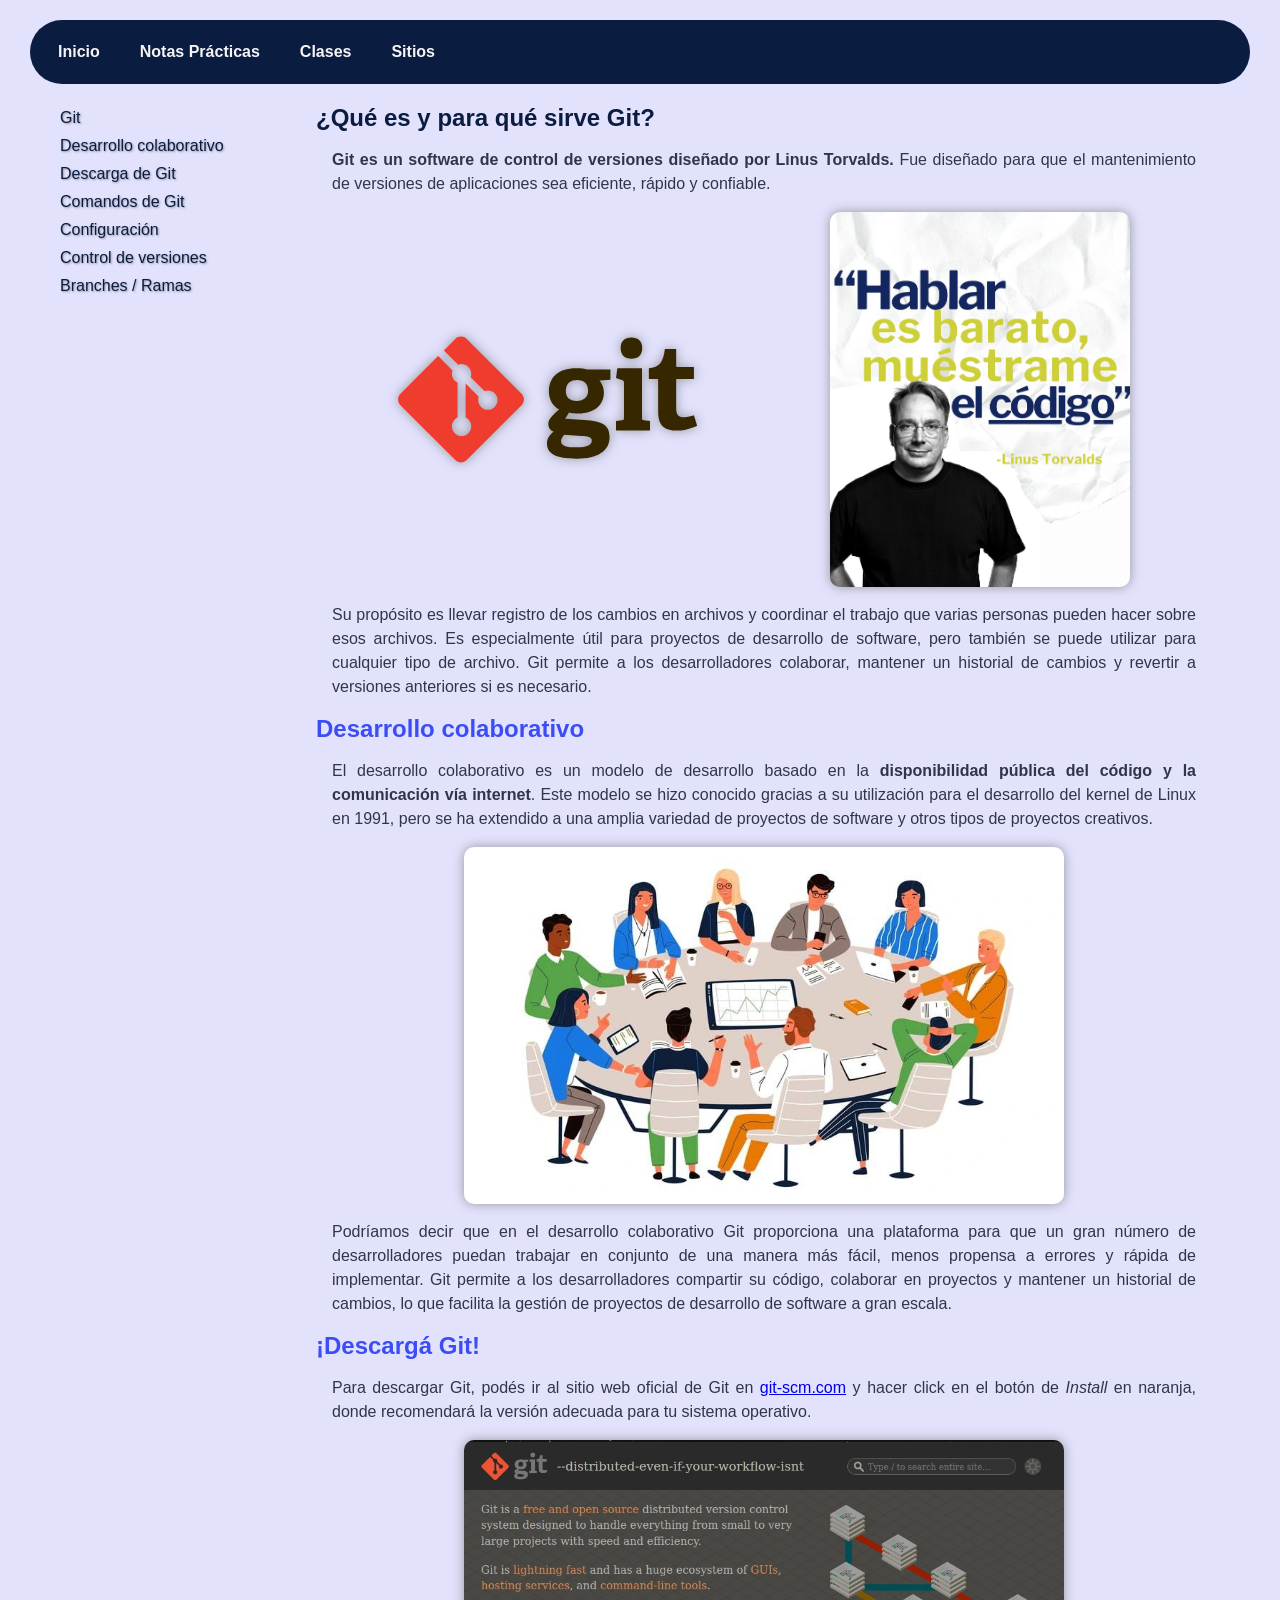
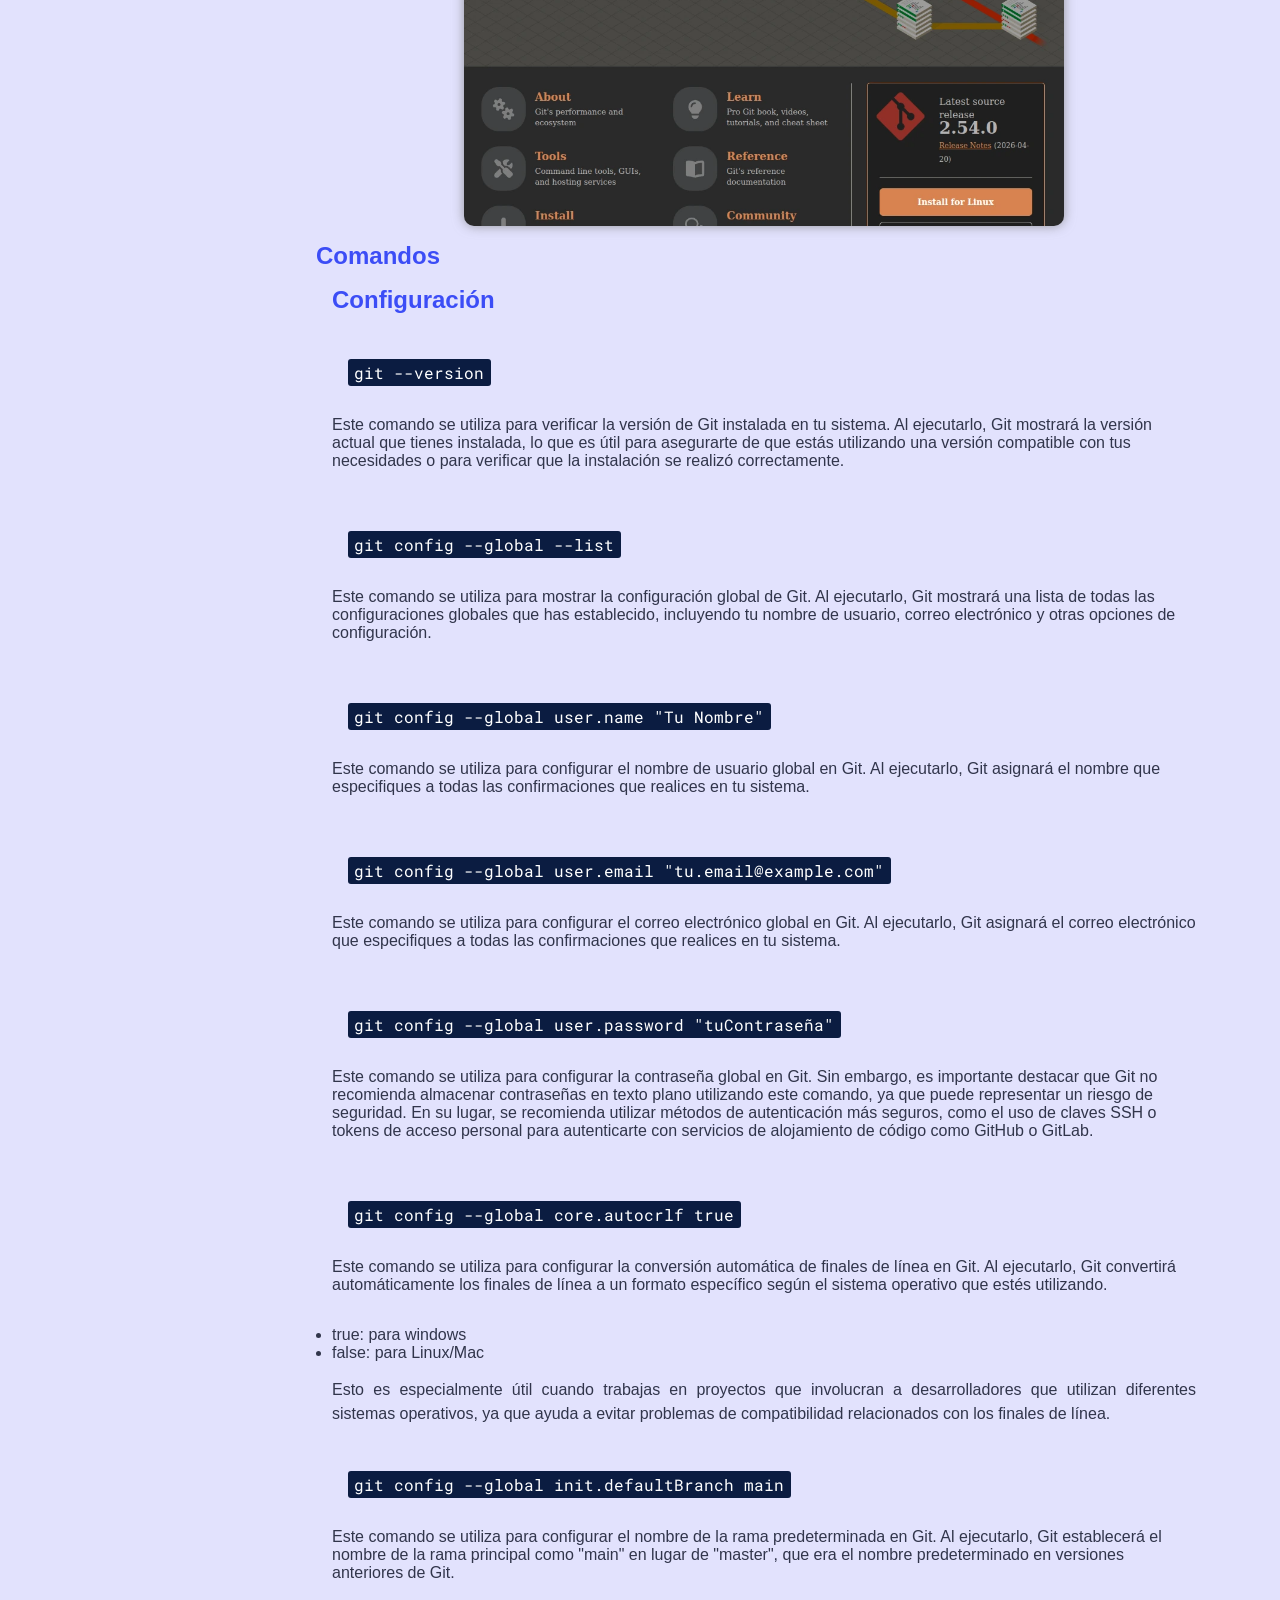
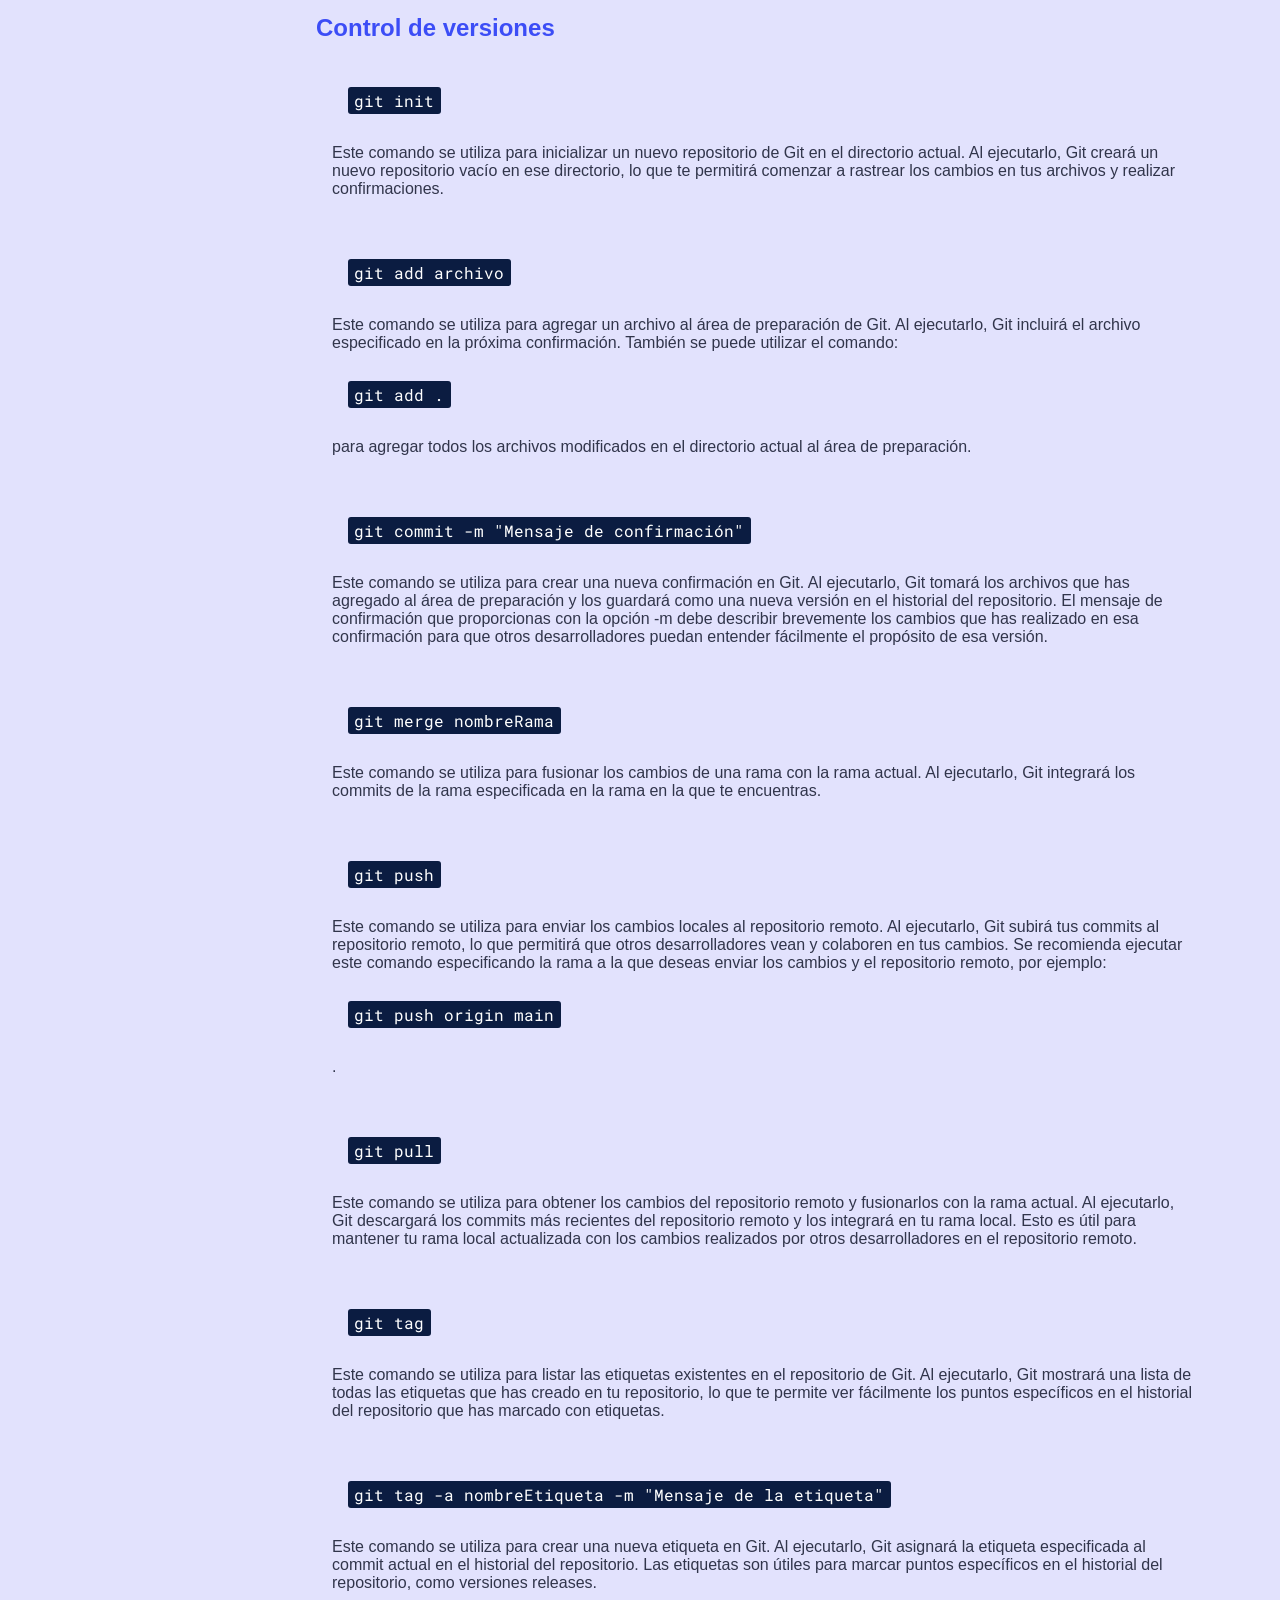
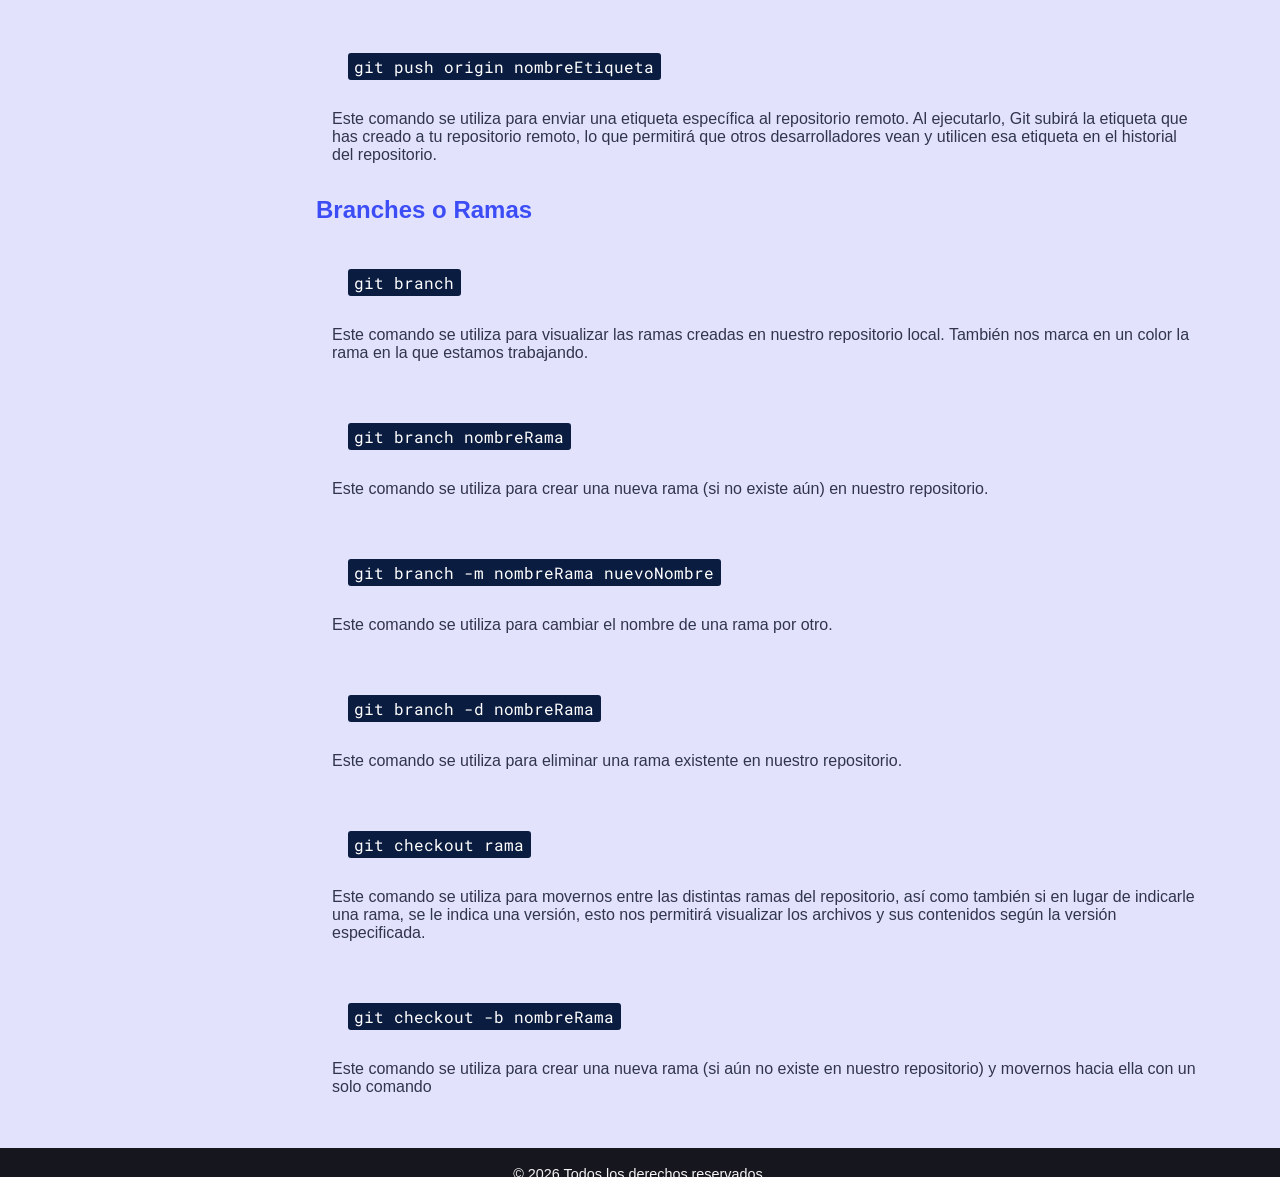
<file: content/notas/git.html>
<!DOCTYPE html>
<html lang="en">

<head>
    <meta charset="UTF-8">
    <meta name="viewport" content="width=device-width, initial-scale=1.0">
    <title>NP - CSS</title>
    <meta http-equiv="Cache-Control" content="no-cache, no-store, must-revalidate">
    <meta http-equiv="Expires" content="0">
    <meta http-equiv="Pragma" content="no-cache">
    <link rel="icon" type="image/x-icon" href="/img/img.portada/notas-icono.svg">
    <link rel="stylesheet"
        href="https://fonts.googleapis.com/css2?family=Material+Symbols+Outlined:opsz,wght,FILL,GRAD@24,400,0,0&icon_names=content_copy" />
    <link rel="stylesheet" href="/css/style.css">
    <script src="/js/copiarCodigo.js" defer></script>
</head>

<body>
    <header>
        <nav class="navGeneral">
            <ul>
                <li>
                    <a href="/index.html">Inicio</a>
                </li>
                <li class="desplegable">
                    <a>Notas Prácticas</a>
                    <ul class="submenu">
                        <li><a href="/content/notas/html.html">HTML</a></li>
                        <li><a href="/content/notas/css.html">CSS</a></li>
                        <li><a href="/content/notas/git.html">Git</a></li>
                    </ul>
                </li>
                <li class="desplegable">
                    <a>Clases</a>
                    <ul class="submenu">
                        <li><a href="/content/clases/horarios.html">Horarios</a></li>
                    </ul>
                </li>
                <li class="desplegable">
                    <a>Sitios</a>
                    <ul class="submenu">
                        <li><a target="_blank" href="https://sites.google.com/abc.gob.ar/sistemas24/inicio">Sitio
                                Sistemas</a></li>
                        <li><a target="_blank" href="https://isfdyt24.great-site.net">24 de Marzo</a></li>
                    </ul>
                </li>
            </ul>
        </nav>
    </header>
    <main class="mainNotas">
        <aside>
            <nav class="menuLateral">
                <ul>
                    <li><a href="#Git">Git</a></li>
                    <li><a href="#desaColab">Desarrollo colaborativo</a></li>
                    <li><a href="#descargaGit">Descarga de Git</a></li>
                    <li><a href="#comandosGit">Comandos de Git</a></li>
                    <li><a href="#configuracion">Configuración</a></li>
                    <li><a href="#versionar">Control de versiones</a></li>
                    <li><a href="#ramas">Branches / Ramas</a></li>
                </ul>
            </nav>
        </aside>
        <div class="contenedorPrincipal">
            <section>
                <h1 id="Git">¿Qué es y para qué sirve Git?</h1>
                <article class="contenedorGit">
                    <p>
                        <strong>Git es un software de control de versiones diseñado por Linus Torvalds.</strong> Fue diseñado para que el mantenimiento de versiones de aplicaciones sea eficiente, rápido y confiable.
                    </p>

                    <div class="git-img git-intro">
                        <img class="git-linus" src="/img/img.git/gitLogo.svg" alt="Logo de Git">
                        <img class="git-linus" src="/img/img.git/linusTorvalds.webp" alt="Linus Torvalds">
                    </div>

                    <p>
                        Su propósito es llevar registro de los cambios en archivos y coordinar el trabajo que varias personas pueden hacer sobre esos archivos. Es especialmente útil para proyectos de desarrollo de software, pero también se puede utilizar para cualquier tipo de archivo. Git permite a los desarrolladores colaborar, mantener un historial de cambios y revertir a versiones anteriores si es necesario.
                    </p>
                </article>
            </section>

            <section>
                <h2 class="desaColab">Desarrollo colaborativo</h2>
                <article>
                    <p>
                        El desarrollo colaborativo es un modelo de desarrollo basado en la <strong>disponibilidad pública del código y la comunicación vía internet</strong>. Este modelo se hizo conocido gracias a su utilización para el desarrollo del kernel de Linux en 1991, pero se ha extendido a una amplia variedad de proyectos de software y otros tipos de proyectos creativos.
                    </p>
                    <div class="git-img"><img class="git-desaColab" src="/img/img.git/desarrolloColaborativo.webp" alt="Ilustración de desarrollo colaborativo"></div>
                    <p>
                        Podríamos decir que en el desarrollo colaborativo Git proporciona una plataforma para que un gran número de desarrolladores puedan trabajar en conjunto de una manera más fácil, menos propensa a errores y rápida de implementar. Git permite a los desarrolladores compartir su código, colaborar en proyectos y mantener un historial de cambios, lo que facilita la gestión de proyectos de desarrollo de software a gran escala.
                    </p>
                </article>
            </section>

            <section>
                <h2 id="descargaGit">¡Descargá Git!</h2>
                <article>
                    <p>
                        Para descargar Git, podés ir al sitio web oficial de Git en <a href="https://git-scm.com/" target="_blank">git-scm.com</a> y hacer click en el botón de <em>Install</em> en naranja, donde recomendará la versión adecuada para tu sistema operativo.
                    </p>
                    <div class="git-img">
                        <img class="git-instalar" src="/img/img.git/instalarGit.webp" alt="Imagen de instalación de Git"></div>
                </article>
            </section>

            <section>
                <h2 id="comandosGit">Comandos</h2>
                <article>
                    <h2 id="configuracion">Configuración</h2>
                    <p><pre><code>git --version</code></pre>
                        Este comando se utiliza para verificar la versión de Git instalada en tu sistema. Al ejecutarlo, Git mostrará la versión actual que tienes instalada, lo que es útil para asegurarte de que estás utilizando una versión compatible con tus necesidades o para verificar que la instalación se realizó correctamente.
                    </p>
                    <p><pre><code>git config --global --list</code></pre>
                        Este comando se utiliza para mostrar la configuración global de Git. Al ejecutarlo, Git mostrará una lista de todas las configuraciones globales que has establecido, incluyendo tu nombre de usuario, correo electrónico y otras opciones de configuración.
                    </p>
                    <p><pre><code>git config --global user.name "Tu Nombre"</code></pre>
                        Este comando se utiliza para configurar el nombre de usuario global en Git. Al ejecutarlo, Git asignará el nombre que especifiques a todas las confirmaciones que realices en tu sistema.
                    </p>
                    <p><pre><code>git config --global user.email "tu.email@example.com"</code></pre>
                        Este comando se utiliza para configurar el correo electrónico global en Git. Al ejecutarlo, Git asignará el correo electrónico que especifiques a todas las confirmaciones que realices en tu sistema.
                    </p>
                    <p><pre><code>git config --global user.password "tuContraseña"</code></pre>
                        Este comando se utiliza para configurar la contraseña global en Git. Sin embargo, es importante destacar que Git no recomienda almacenar contraseñas en texto plano utilizando este comando, ya que puede representar un riesgo de seguridad. En su lugar, se recomienda utilizar métodos de autenticación más seguros, como el uso de claves SSH o tokens de acceso personal para autenticarte con servicios de alojamiento de código como GitHub o GitLab.
                    </p>
                    <p><pre><code>git config --global core.autocrlf true</code></pre>
                        Este comando se utiliza para configurar la conversión automática de finales de línea en Git. Al ejecutarlo, Git convertirá automáticamente los finales de línea a un formato específico según el sistema operativo que estés utilizando.
                    </p>
                    <ul>
                            <li>true: para windows</li>
                            <li>false: para Linux/Mac</li>
                    </ul>
                    <p>
                        Esto es especialmente útil cuando trabajas en proyectos que involucran a desarrolladores que utilizan diferentes sistemas operativos, ya que ayuda a evitar problemas de compatibilidad relacionados con los finales de línea.
                    </p>
                    <p>
                        <pre><code>git config --global init.defaultBranch main</code></pre>
                        Este comando se utiliza para configurar el nombre de la rama predeterminada en Git. Al ejecutarlo, Git establecerá el nombre de la rama principal como "main" en lugar de "master", que era el nombre predeterminado en versiones anteriores de Git.
                    </p>
                </article>
            </section>

            <section>
                <h2 id="versionar">Control de versiones</h2>
                <article>
                    <p>
                        <pre><code>git init</code></pre>
                        Este comando se utiliza para inicializar un nuevo repositorio de Git en el directorio actual. Al ejecutarlo, Git creará un nuevo repositorio vacío en ese directorio, lo que te permitirá comenzar a rastrear los cambios en tus archivos y realizar confirmaciones.
                    </p>
                    <p>
                        <pre><code>git add archivo</code></pre>
                        Este comando se utiliza para agregar un archivo al área de preparación de Git. Al ejecutarlo, Git incluirá el archivo especificado en la próxima confirmación. También se puede utilizar el comando: <pre><code>git add .</code></pre> para agregar todos los archivos modificados en el directorio actual al área de preparación.
                    </p>
                    <p>
                        <pre><code>git commit -m "Mensaje de confirmación"</code></pre>
                        Este comando se utiliza para crear una nueva confirmación en Git. Al ejecutarlo, Git tomará los archivos que has agregado al área de preparación y los guardará como una nueva versión en el historial del repositorio. El mensaje de confirmación que proporcionas con la opción -m debe describir brevemente los cambios que has realizado en esa confirmación para que otros desarrolladores puedan entender fácilmente el propósito de esa versión.
                    </p>
                    <p>
                        <pre><code>git merge nombreRama</code></pre>
                        Este comando se utiliza para fusionar los cambios de una rama con la rama actual. Al ejecutarlo, Git integrará los commits de la rama especificada en la rama en la que te encuentras.
                    </p>
                    <p>
                        <pre><code>git push</code></pre>
                        Este comando se utiliza para enviar los cambios locales al repositorio remoto. Al ejecutarlo, Git subirá tus commits al repositorio remoto, lo que permitirá que otros desarrolladores vean y colaboren en tus cambios. Se recomienda ejecutar este comando especificando la rama a la que deseas enviar los cambios y el repositorio remoto, por ejemplo: <pre><code>git push origin main</code></pre>.
                    </p>
                    <p>
                        <pre><code>git pull</code></pre>
                        Este comando se utiliza para obtener los cambios del repositorio remoto y fusionarlos con la rama actual. Al ejecutarlo, Git descargará los commits más recientes del repositorio remoto y los integrará en tu rama local. Esto es útil para mantener tu rama local actualizada con los cambios realizados por otros desarrolladores en el repositorio remoto.
                    </p>
                    <p>
                        <pre><code>git tag</code></pre>
                        Este comando se utiliza para listar las etiquetas existentes en el repositorio de Git. Al ejecutarlo, Git mostrará una lista de todas las etiquetas que has creado en tu repositorio, lo que te permite ver fácilmente los puntos específicos en el historial del repositorio que has marcado con etiquetas.
                    </p>
                    <p>
                        <pre><code>git tag -a nombreEtiqueta -m "Mensaje de la etiqueta"</code></pre>
                        Este comando se utiliza para crear una nueva etiqueta en Git. Al ejecutarlo, Git asignará la etiqueta especificada al commit actual en el historial del repositorio. Las etiquetas son útiles para marcar puntos específicos en el historial del repositorio, como versiones releases.
                    </p>
                    <p>
                        <pre><code>git push origin nombreEtiqueta</code></pre>
                        Este comando se utiliza para enviar una etiqueta específica al repositorio remoto. Al ejecutarlo, Git subirá la etiqueta que has creado a tu repositorio remoto, lo que permitirá que otros desarrolladores vean y utilicen esa etiqueta en el historial del repositorio.
                    </p>
                </article>
            </section>
            
            <section>
                <h2 id="ramas">Branches o Ramas</h2>
                <article>
                    <p>
                        <pre><code>git branch</code></pre>
                        Este comando se utiliza para visualizar las ramas creadas en nuestro repositorio local. También nos marca en un color la rama en la que estamos trabajando.
                    </p>
                    <p>
                        <pre><code>git branch nombreRama</code></pre>
                        Este comando se utiliza para crear una nueva rama (si no existe aún) en nuestro repositorio.
                    </p>
                    <p>
                        <pre><code>git branch -m nombreRama nuevoNombre</code></pre>
                        Este comando se utiliza para cambiar el nombre de una rama por otro.
                    </p>
                    <p>
                        <pre><code>git branch -d nombreRama</code></pre>
                        Este comando se utiliza para eliminar una rama existente en nuestro repositorio.
                    </p>
                    <p>
                        <pre><code>git checkout rama</code></pre>
                        Este comando se utiliza para movernos entre las distintas ramas del repositorio, así como también si en lugar de indicarle una rama, se le indica una versión, esto nos permitirá visualizar los archivos y sus contenidos según la versión especificada.
                    </p>
                    <p>
                        <pre><code>git checkout -b nombreRama</code></pre>
                        Este comando se utiliza para crear una nueva rama (si aún no existe en nuestro repositorio) y movernos hacia ella con un solo comando
                    </p>

                </article>
            </section>
        </div>
    </main>
    <footer>
        <p>© 2026 Todos los derechos reservados.</p>
    </footer>
</body>

</html>
</file>
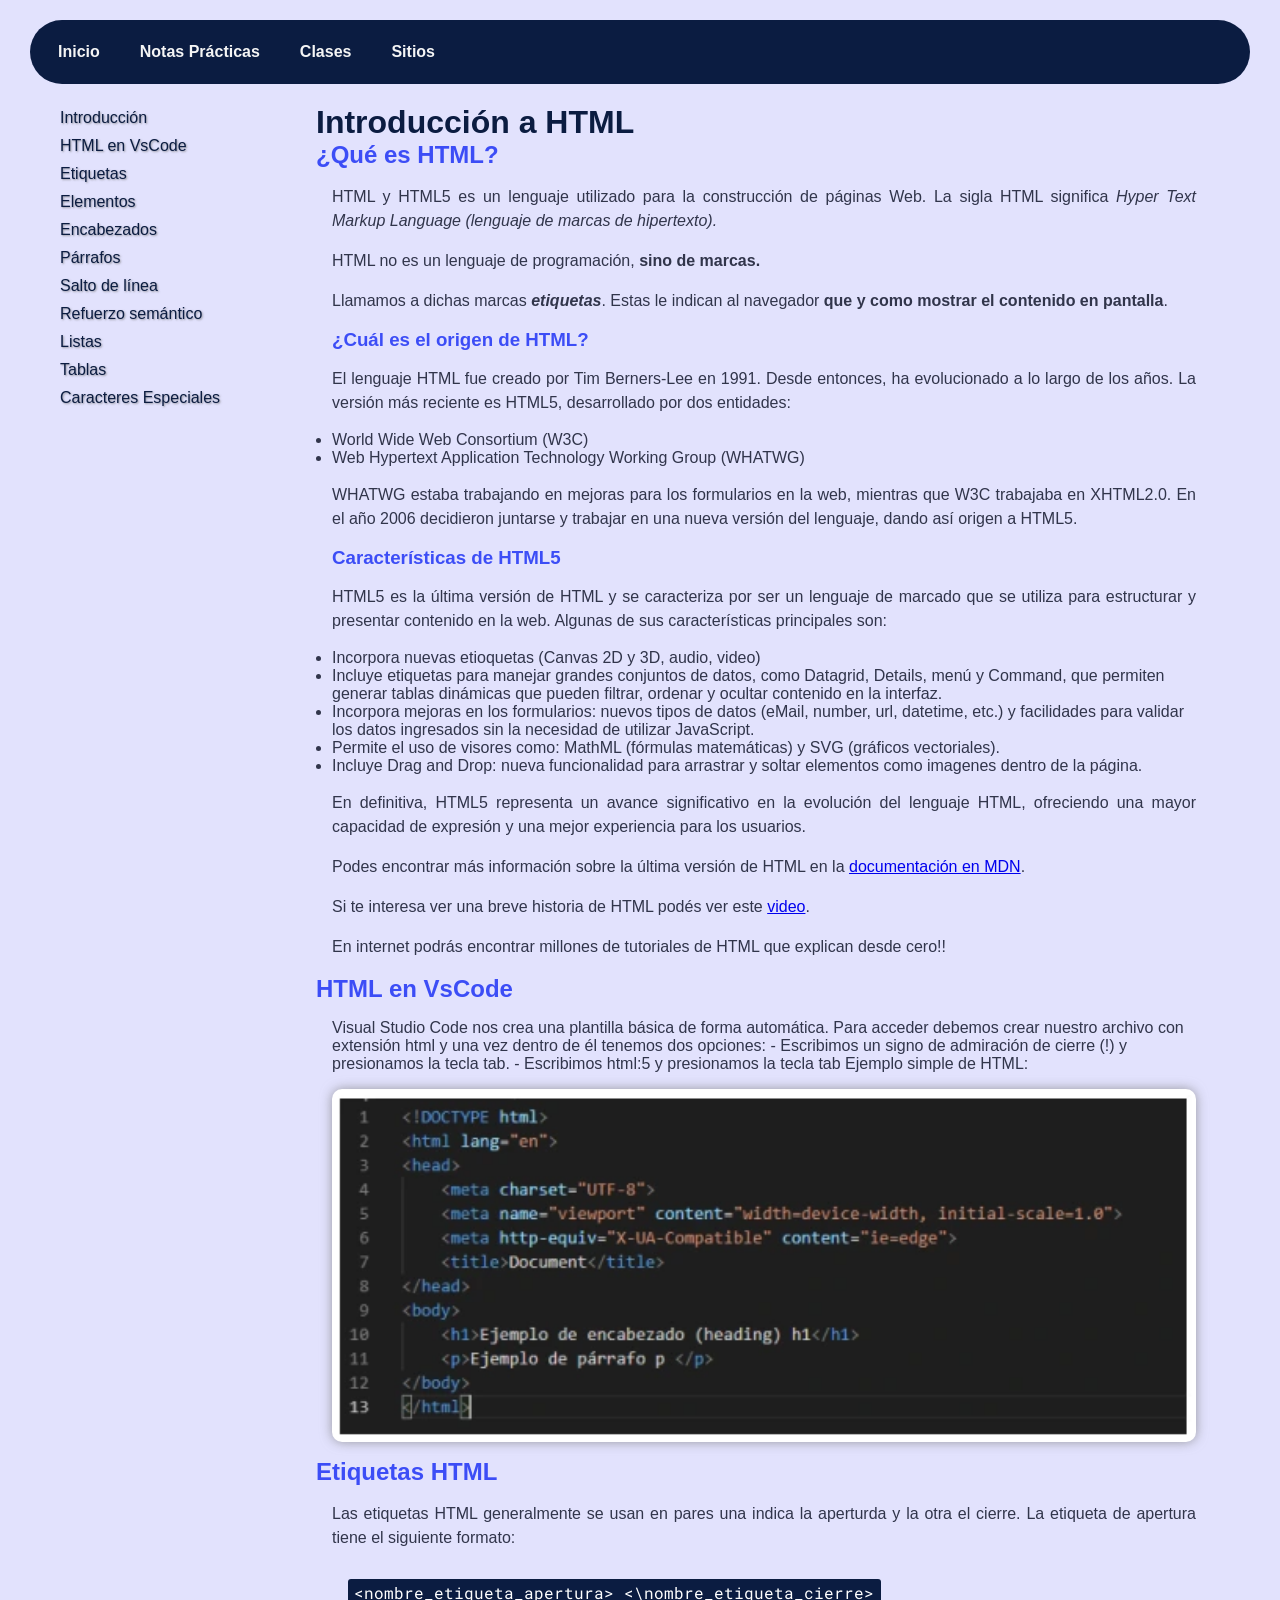
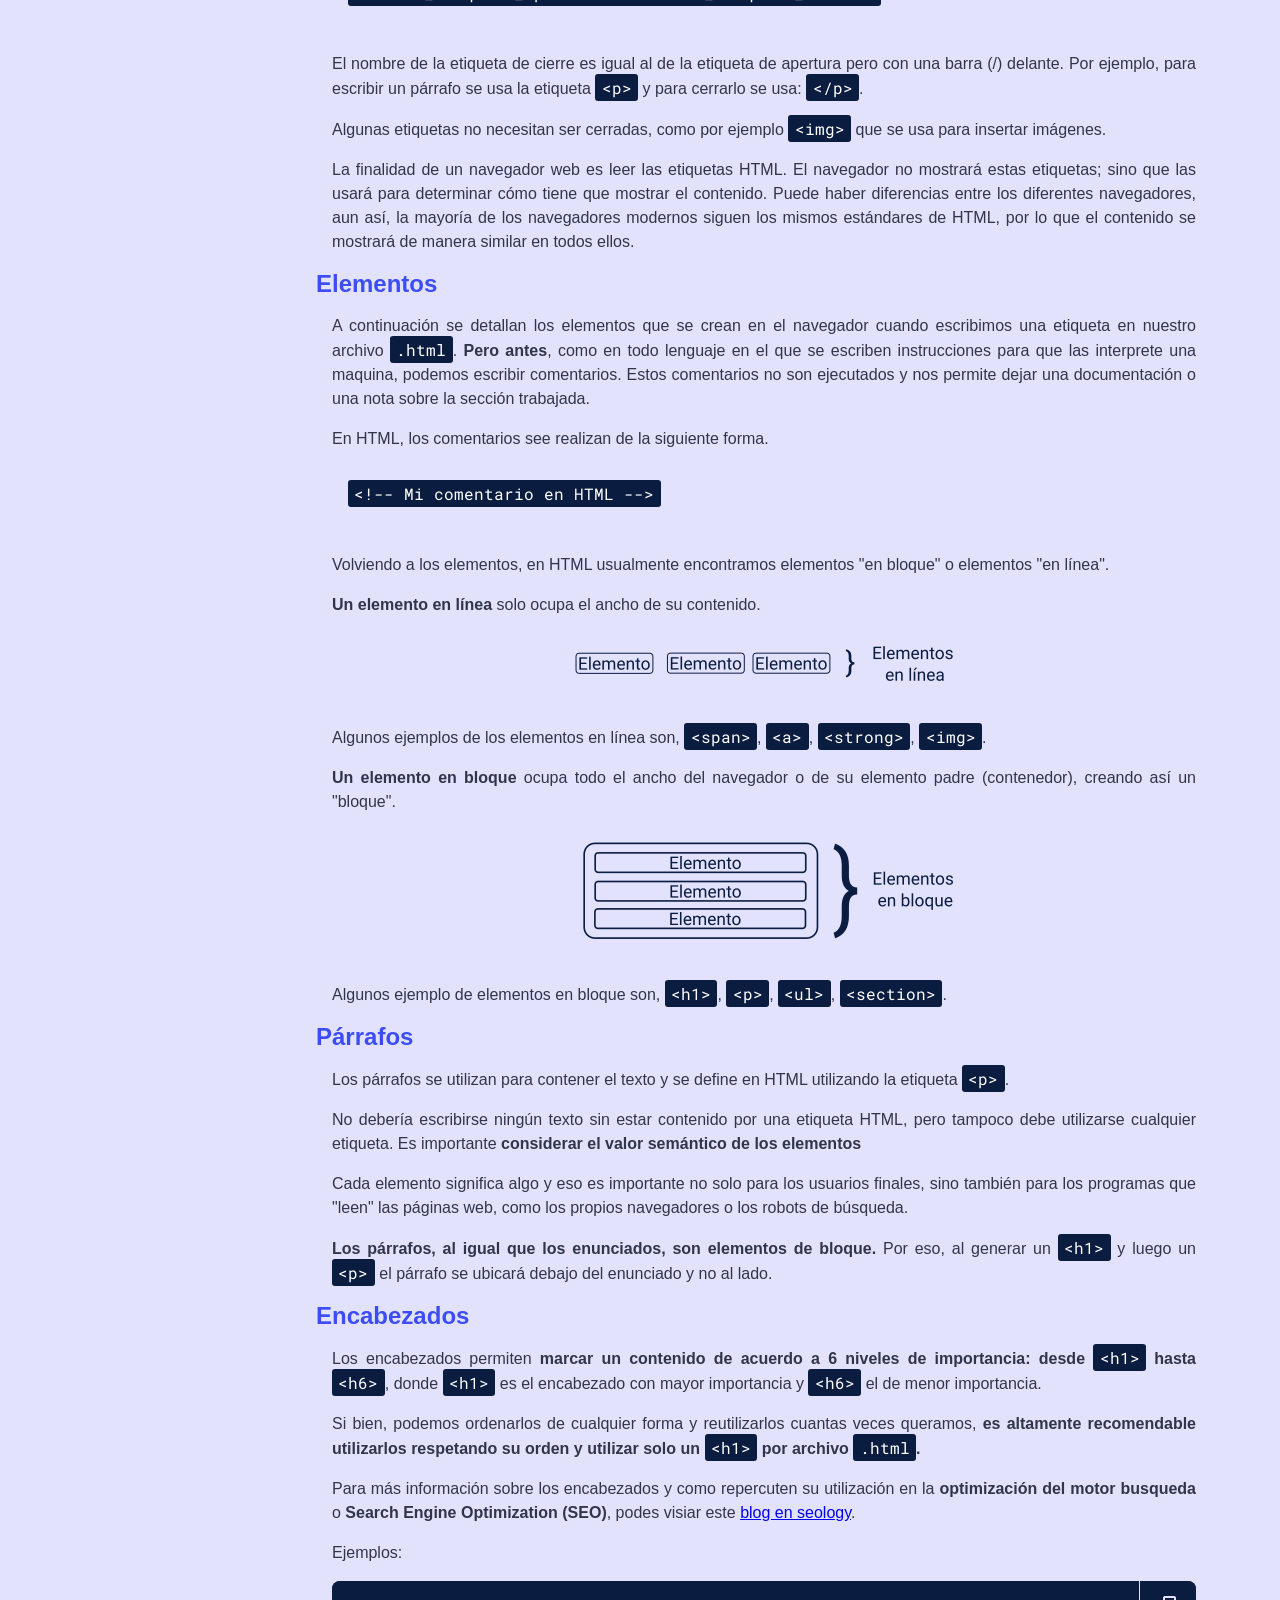
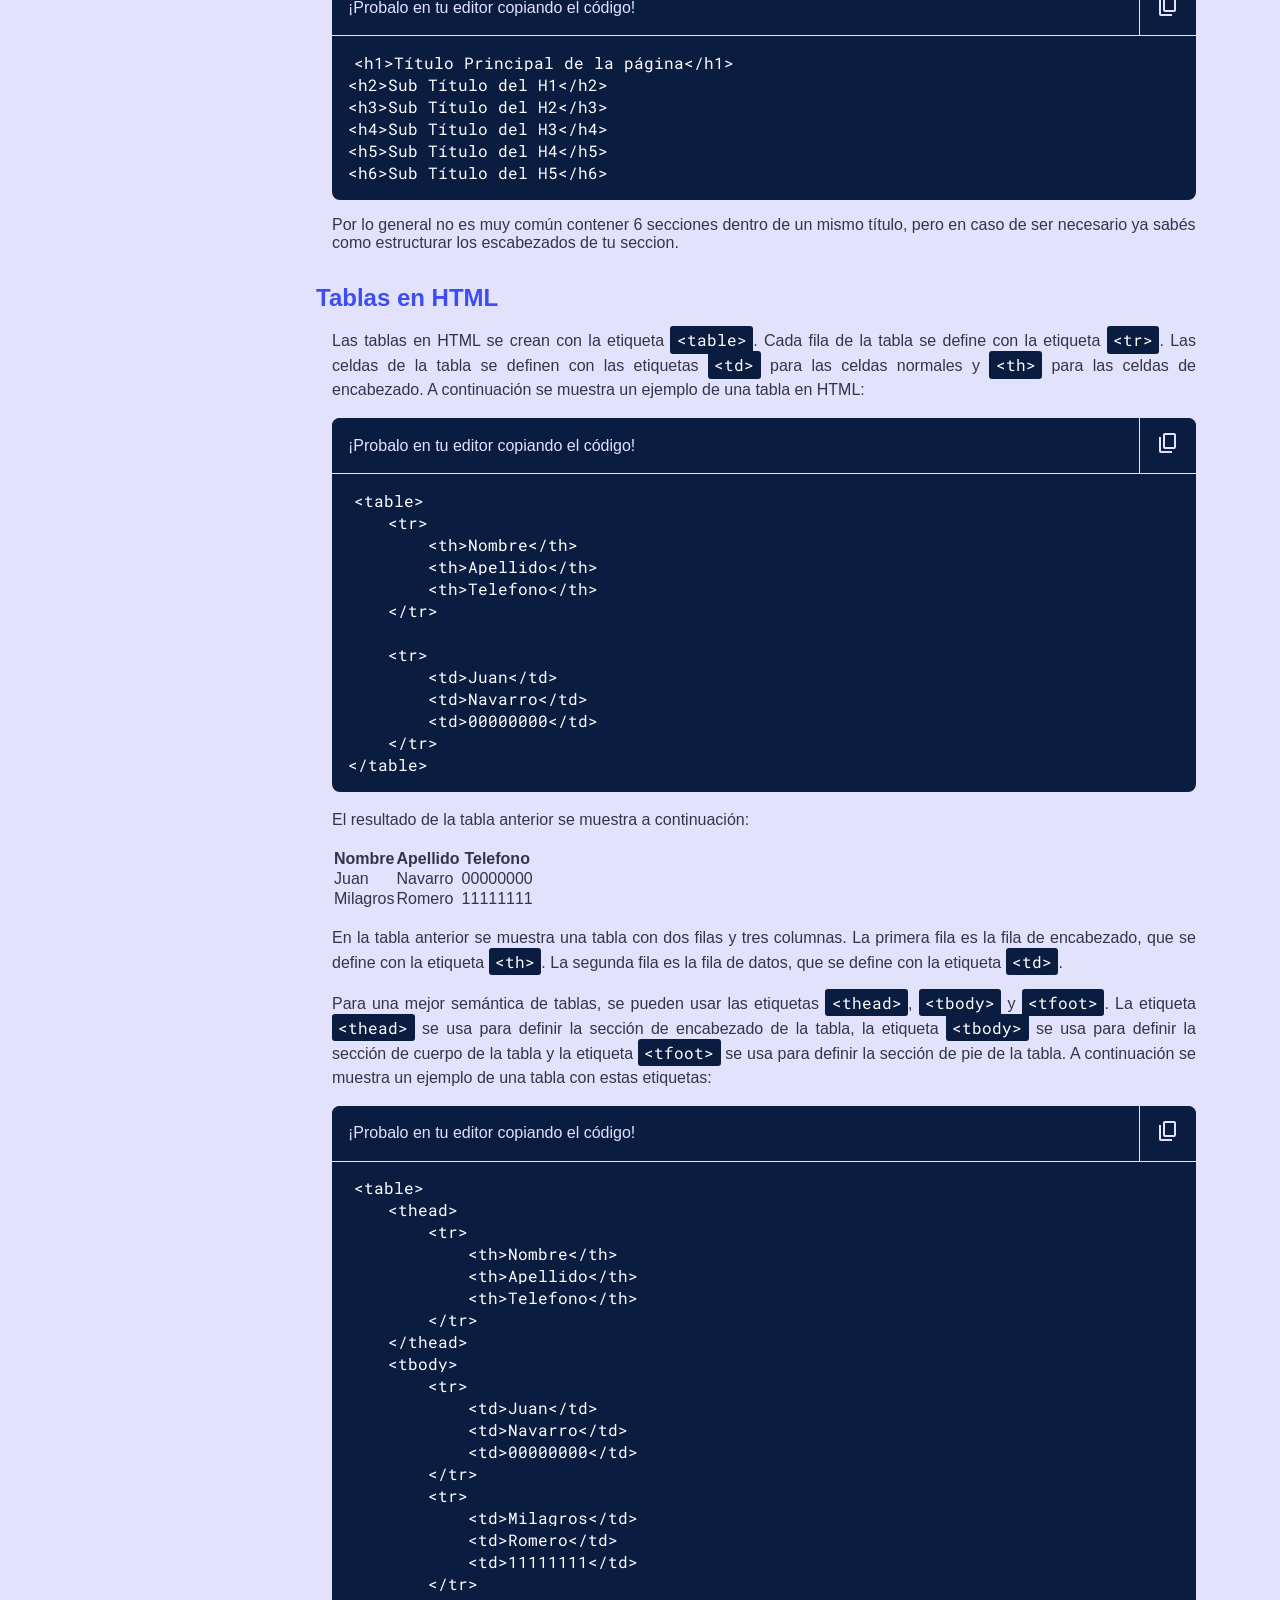
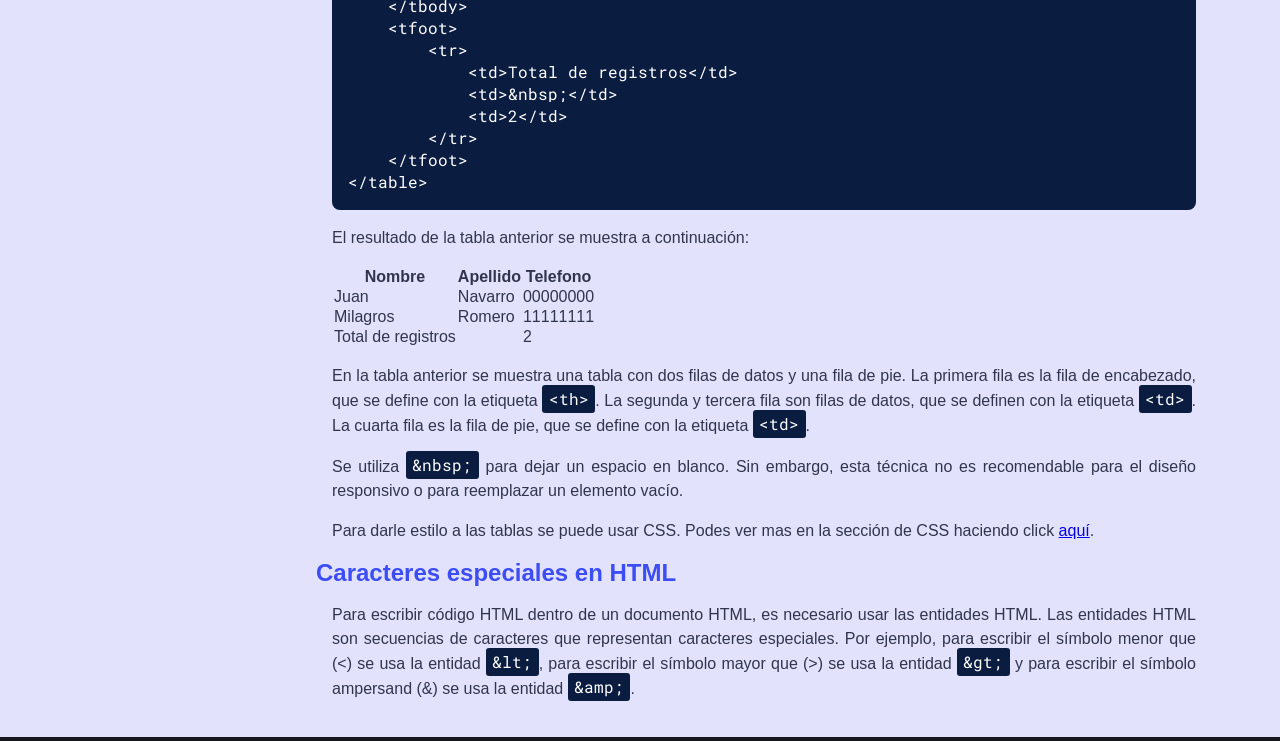
<file: content/notas/html.html>
<!DOCTYPE html>
<html lang="en">

<head>
    <meta charset="UTF-8">
    <meta name="viewport" content="width=device-width, initial-scale=1.0">
    <title>NP - HTML</title>
    <meta http-equiv="Cache-Control" content="no-cache, no-store, must-revalidate">
    <meta http-equiv="Expires" content="0">
    <meta http-equiv="Pragma" content="no-cache">
    <link rel="stylesheet"
        href="https://fonts.googleapis.com/css2?family=Material+Symbols+Outlined:opsz,wght,FILL,GRAD@24,400,0,0&icon_names=content_copy" />
    <link rel="stylesheet" href="/css/style.css">
    <script src="/js/copiarCodigo.js" defer></script>
    <link rel="icon" type="image/x-icon" href="/img/img.portada/notas-icono.svg">
</head>

<body>
    <header>
        <nav class="navGeneral">
            <ul>
                <li>
                    <a href="/index.html">Inicio</a>
                </li>
                <li class="desplegable">
                    <a>Notas Prácticas</a>
                    <ul class="submenu">
                        <li><a href="/content/notas/html.html">HTML</a></li>
                        <li><a href="/content/notas/css.html">CSS</a></li>
                        <li><a href="/content/notas/git.html">Git</a></li>
                    </ul>
                </li>
                <li class="desplegable">
                    <a>Clases</a>
                    <ul class="submenu">
                        <li><a href="/content/clases/horarios.html">Horarios</a></li>
                    </ul>
                </li>
                <li class="desplegable">
                    <a>Sitios</a>
                    <ul class="submenu">
                        <li><a target="_blank" href="https://sites.google.com/abc.gob.ar/sistemas24/inicio">Sitio
                                Sistemas</a></li>
                        <li><a target="_blank" href="https://isfdyt24.great-site.net">24 de Marzo</a></li>
                    </ul>
                </li>
            </ul>
        </nav>
    </header>

    <main class="mainNotas">
        <aside>
            <nav class="menuLateral">
                <ul>
                    <li><a href="#HTML">Introducción</a></li>
                    <li><a href="#hvsc">HTML en VsCode</a></li>
                    <li><a href="#etiquetas">Etiquetas</a></li>
                    <li><a href="#elementos">Elementos</a></li>
                    <li><a href="#encabezados">Encabezados</a></li>
                    <li><a href="#parrafos">Párrafos</a></li>
                    <li><a href="#saltolinea">Salto de línea</a></li>
                    <li><a href="#refseman">Refuerzo semántico</a></li>
                    <li><a href="#listas">Listas</a></li>
                    <li><a href="#Tablas">Tablas</a></li>
                    <li><a href="#caracteresEspeciales">Caracteres Especiales</a></li>
                </ul>
            </nav>
        </aside>
        <div class="contenedorPrincipal">
            <h1 id="HTML">Introducción a HTML</h1>
            <section>
                <h2>¿Qué es HTML?</h2>
                <article>
                    <p>
                        HTML y HTML5 es un lenguaje utilizado para la construcción de páginas Web. La sigla HTML
                        significa <em>Hyper Text Markup Language (lenguaje de marcas de hipertexto).</em>
                    </p>
                    <p>
                        HTML no es un lenguaje de programación, <strong>sino de marcas.</strong>
                    </p>
                    <p>
                        Llamamos a dichas marcas <strong><em>etiquetas</em></strong>. Estas le indican al navegador
                        <strong>que y como mostrar el contenido en pantalla</strong>.
                    </p>
                    <h3>¿Cuál es el origen de HTML?</h3>
                    <p>
                        El lenguaje HTML fue creado por Tim Berners-Lee en 1991. Desde entonces, ha evolucionado a lo
                        largo de los años. La versión más reciente es HTML5, desarrollado por dos entidades:
                    </p>
                    <ul>
                        <li>World Wide Web Consortium (W3C)</li>
                        <li>Web Hypertext Application Technology Working Group (WHATWG)</li>
                    </ul>
                    <p>
                        WHATWG estaba trabajando en mejoras para los formularios en la web, mientras que W3C trabajaba
                        en XHTML2.0. En el año 2006 decidieron juntarse y trabajar en una nueva versión del lenguaje,
                        dando así origen a HTML5.
                    </p>
                    <h3>Características de HTML5</h3>
                    <p>
                        HTML5 es la última versión de HTML y se caracteriza por ser un lenguaje de marcado que se
                        utiliza para estructurar y presentar contenido en la web. Algunas de sus características
                        principales son:
                    </p>
                    <ul>
                        <li>Incorpora nuevas etioquetas (Canvas 2D y 3D, audio, video)</li>
                        <li>Incluye etiquetas para manejar grandes conjuntos de datos, como Datagrid, Details, menú y
                            Command, que permiten generar tablas dinámicas que pueden filtrar, ordenar y ocultar
                            contenido en la interfaz.</li>
                        <li>Incorpora mejoras en los formularios: nuevos tipos de datos (eMail, number, url, datetime,
                            etc.) y facilidades para validar los datos ingresados sin la necesidad de utilizar
                            JavaScript.</li>
                        <li>Permite el uso de visores como: MathML (fórmulas matemáticas) y SVG (gráficos vectoriales).
                        </li>
                        <li>Incluye Drag and Drop: nueva funcionalidad para arrastrar y soltar elementos como imagenes
                            dentro de la página.</li>
                    </ul>
                    <p>
                        En definitiva, HTML5 representa un avance significativo en la evolución del lenguaje HTML,
                        ofreciendo una mayor capacidad de expresión y una mejor experiencia para los usuarios.
                    </p>
                    <p>
                        Podes encontrar más información sobre la última versión de HTML en la <a target="_blank"
                            href="https://developer.mozilla.org/es/docs/Glossary/HTML5">documentación en MDN</a>.
                    </p>
                    <p>
                        Si te interesa ver una breve historia de HTML podés ver este <a target="_blank"
                            href="https://www.youtube.com/watch?time_continue=118&v=B5VjL2f1IQg">video</a>.
                    </p>
                    <p>
                        En internet podrás encontrar millones de tutoriales de HTML que explican desde cero!!
                    </p>
                </article>
            </section>

            <section>
                <h2 class="hvsc">HTML en VsCode</h2>
                <article>
                    Visual Studio Code nos crea una plantilla básica de forma automática. Para acceder debemos crear
                    nuestro archivo con extensión html y una vez dentro de él tenemos dos opciones:
                    - Escribimos un signo de admiración de cierre (!) y presionamos la tecla tab.
                    - Escribimos html:5 y presionamos la tecla tab
                    Ejemplo simple de HTML:
                    <img src="/img/img.html/Ejemplo1.webp" alt="Ejemplo de html en VSCODE">
                </article>
            </section>

            <section>
                <h2 id="etiquetas">Etiquetas HTML</h2>
                <article>
                    <p>
                        Las etiquetas HTML generalmente se usan en pares una indica la aperturda y la otra el cierre. La
                        etiqueta de apertura tiene el siguiente formato:
                    <pre><code>&lt;nombre_etiqueta_apertura&gt; &lt;\nombre_etiqueta_cierre&gt;</code></pre>
                    </p>
                    <p>
                        El nombre de la etiqueta de cierre es igual al de la etiqueta de apertura pero con una barra (/)
                        delante. Por ejemplo, para escribir un párrafo se usa la etiqueta <code>&lt;p&gt;</code> y para
                        cerrarlo se usa: <code>&lt;/p&gt;</code>.
                    </p>
                    <p>
                        Algunas etiquetas no necesitan ser cerradas, como por ejemplo <code>&lt;img&gt;</code> que se
                        usa para insertar imágenes.
                    </p>
                    <p>
                        La finalidad de un navegador web es leer las etiquetas HTML. El navegador no mostrará estas
                        etiquetas;
                        sino
                        que las usará para determinar cómo tiene que mostrar el contenido. Puede haber diferencias entre
                        los
                        diferentes navegadores, aun así, la mayoría de los navegadores modernos siguen los mismos
                        estándares
                        de
                        HTML, por lo que el contenido se mostrará de manera similar en todos ellos.
                    </p>
                </article>
            </section>

            <section>
                <h2 id="elementos">Elementos</h2>
                <article>
                    <p>
                        A continuación se detallan los elementos que se crean en el navegador cuando escribimos una
                        etiqueta en nuestro archivo <code>.html</code>.
                        <b>Pero antes</b>, como en todo lenguaje en el que se escriben instrucciones para que las
                        interprete una maquina, podemos escribir comentarios. Estos comentarios no son ejecutados y nos
                        permite dejar una documentación o una nota sobre la sección trabajada.
                    </p>
                    <p>
                        En HTML, los comentarios see realizan de la siguiente forma.
                    <pre><code>&lt!-- Mi comentario en HTML --&gt</code></pre>
                    </p>
                    <p>
                        Volviendo a los elementos, en HTML usualmente encontramos elementos "en bloque" o elementos "en
                        línea".
                    </p>
                    <p>
                        <strong>Un elemento en línea</strong> solo ocupa el ancho de su contenido.
                    <div class="html-elm-cont"><img src="/img/img.html/ElementosLineales.webp"
                            alt="Ejemplo de elementos en línea"></div>
                    </p>
                    <p>
                        Algunos ejemplos de los elementos en línea son, <code>&lt;span&gt;</code>, <code>&lt;a&gt;</code>, <code>&lt;strong&gt;</code>, <code>&lt;img&gt;</code>.
                    </p>
                    <p>
                        <strong>Un elemento en bloque</strong> ocupa todo el ancho del navegador o de su elemento padre (contenedor),
                        creando así un "bloque".
                    <div class="html-elm-cont"><img src="/img/img.html/ElementosBloque.webp"
                            alt="Ejemplo de elementos en bloque"></div>
                    </p>
                    <p>
                        Algunos ejemplo de elementos en bloque son, <code>&lt;h1&gt;</code>, <code>&lt;p&gt;</code>, <code>&lt;ul&gt;</code>, <code>&lt;section&gt;</code>.
                    </p>
                </article>
            </section>

            <section>
                <h2 id="parrafos">Párrafos</h2>
                <article>
                    <p>
                        Los párrafos se utilizan para contener el texto y se define en HTML utilizando la etiqueta
                        <code>&lt;p&gt;</code>.
                    </p>
                    <p>
                        No debería escribirse ningún texto sin estar contenido por una etiqueta HTML, pero tampoco debe
                        utilizarse cualquier etiqueta. Es importante <strong>considerar el valor semántico de los
                            elementos</strong>
                    </p>
                    <p>
                        Cada elemento significa algo y eso es importante no solo para los usuarios finales, sino también
                        para los programas que "leen" las páginas web, como los propios navegadores o los robots de
                        búsqueda.
                    </p>
                    <p>
                        <strong>Los párrafos, al igual que los enunciados, son elementos de bloque.</strong> Por eso, al
                        generar un <code>&lt;h1&gt;</code> y luego un <code>&lt;p&gt;</code> el párrafo se ubicará
                        debajo del enunciado y no al lado.
                    </p>
                </article>
            </section>

            <section>
                <h2 id="encabezados">Encabezados</h2>
                <article>
                    <p>
                        Los encabezados permiten <strong>marcar un contenido de acuerdo a 6 niveles de importancia:
                            desde <code>&lt;h1&gt;</code> hasta <code>&lt;h6&gt;</code></strong>, donde
                        <code>&lt;h1&gt;</code> es el encabezado con mayor importancia y <code>&lt;h6&gt;</code> el de
                        menor importancia.
                    </p>
                    <p>
                        Si bien, podemos ordenarlos de cualquier forma y reutilizarlos cuantas veces queramos,
                        <strong>es altamente recomendable utilizarlos respetando su orden y utilizar solo un
                            <code>&lt;h1&gt;</code> por archivo <code>.html</code>.</strong>
                    </p>
                    <p>
                        Para más información sobre los encabezados y como repercuten su utilización en la
                        <strong>optimización del motor busqueda</strong> o <strong>Search Engine Optimization
                            (SEO)</strong>, podes visiar este <a
                            href="https://agenciaseology.com/blog/diccionario-seo/etiquetas-de-encabezado-headings/">blog
                            en seology</a>.
                    </p>

                    <p>Ejemplos:
                    <div class="contenedorCodigo">
                        <div class="tituloCopiarCodigo">
                            <span class="textoCopiar">¡Probalo en tu editor copiando el código!</span>
                            <button id="btnCopiar" onclick="copiarCodigo(this)">
                                <span class="material-symbols-outlined">
                                    content_copy
                                </span>
                            </button>
                        </div>
                        <pre><code id="copiarCodigo">&lt;h1&gt;Título Principal de la página&lt;/h1&gt;
&lt;h2&gt;Sub Título del H1&lt;/h2&gt;
&lt;h3&gt;Sub Título del H2&lt;/h3&gt;
&lt;h4&gt;Sub Título del H3&lt;/h4&gt;
&lt;h5&gt;Sub Título del H4&lt;/h5&gt;
&lt;h6&gt;Sub Título del H5&lt;/h6&gt;</code></pre>
                    </div>
                    Por lo general no es muy común contener 6 secciones dentro de un mismo título, pero en caso de ser
                    necesario ya sabés como estructurar los escabezados de tu seccion.
                    </p>
                </article>
            </section>

            <section>
                <h2 id="Tablas">Tablas en HTML</h2>
                <article>
                    <p>
                        Las tablas en HTML se crean con la etiqueta <code>&lt;table&gt;</code>. Cada fila de la tabla se
                        define
                        con la etiqueta <code>&lt;tr&gt;</code>. Las celdas de la tabla se definen con las etiquetas
                        <code>&lt;td&gt;</code> para las celdas normales y <code>&lt;th&gt;</code> para las celdas de
                        encabezado. A continuación se muestra un ejemplo de una tabla en HTML:
                    </p>
                    <div class="contenedorCodigo">
                        <div class="tituloCopiarCodigo">
                            <span class="textoCopiar">¡Probalo en tu editor copiando el código!</span>
                            <button id="btnCopiar" onclick="copiarCodigo(this)">
                                <span class="material-symbols-outlined">
                                    content_copy
                                </span>
                            </button>
                        </div>
                        <pre><code id="copiarCodigo">&lt;table&gt;
    &lt;tr&gt;
        &lt;th&gt;Nombre&lt;/th&gt;
        &lt;th&gt;Apellido&lt;/th&gt;
        &lt;th&gt;Telefono&lt;/th&gt;
    &lt;/tr&gt;

    &lt;tr&gt;
        &lt;td&gt;Juan&lt;/td&gt;
        &lt;td&gt;Navarro&lt;/td&gt;
        &lt;td&gt;00000000&lt;/td&gt;
    &lt;/tr&gt;
&lt;/table&gt;</code></pre>
                    </div>
                    <p>
                        El resultado de la tabla anterior se muestra a continuación:
                    </p>
                    <div class="sin-estilo">
                        <table class="sin-estilo">
                            <tr>
                                <th>
                                    Nombre
                                </th>
                                <th>
                                    Apellido
                                </th>
                                <th>Telefono</th>
                            </tr>
                            <tr>
                                <td>
                                    Juan
                                </td>
                                <td>Navarro</td>
                                <td>00000000</td>
                            </tr>
                            <tr>
                                <td>Milagros</td>
                                <td>Romero</td>
                                <td>11111111</td>
                            </tr>
                        </table>
                    </div>
                    <p>
                        En la tabla anterior se muestra una tabla con dos filas y tres columnas. La primera fila es
                        la fila
                        de
                        encabezado, que se define con la etiqueta <code>&lt;th&gt;</code>. La segunda fila es la
                        fila de
                        datos,
                        que se define con la etiqueta <code>&lt;td&gt;</code>.
                    </p>

                    <p>Para una mejor semántica de tablas, se pueden usar las etiquetas <code>&lt;thead&gt;</code>,
                        <code>&lt;tbody&gt;</code> y <code>&lt;tfoot&gt;</code>. La etiqueta
                        <code>&lt;thead&gt;</code> se
                        usa
                        para definir la sección de encabezado de la tabla, la etiqueta <code>&lt;tbody&gt;</code> se
                        usa
                        para
                        definir la sección de cuerpo de la tabla y la etiqueta <code>&lt;tfoot&gt;</code> se usa
                        para
                        definir la
                        sección de pie de la tabla. A continuación se muestra un ejemplo de una tabla con estas
                        etiquetas:
                    </p>
                    <div class="contenedorCodigo">
                        <div class="tituloCopiarCodigo">
                            <span class="textoCopiar">¡Probalo en tu editor copiando el código!</span>
                            <button id="btnCopiar" onclick="copiarCodigo(this)">
                                <span class="material-symbols-outlined">
                                    content_copy
                                </span>
                            </button>
                        </div>
                        <pre><code id="copiarCodigo">&lt;table&gt;
    &lt;thead&gt;
        &lt;tr&gt;  
            &lt;th&gt;Nombre&lt;/th&gt;
            &lt;th&gt;Apellido&lt;/th&gt;
            &lt;th&gt;Telefono&lt;/th&gt;
        &lt;/tr&gt;
    &lt;/thead&gt;
    &lt;tbody&gt;
        &lt;tr&gt;
            &lt;td&gt;Juan&lt;/td&gt;
            &lt;td&gt;Navarro&lt;/td&gt;
            &lt;td&gt;00000000&lt;/td&gt;
        &lt;/tr&gt;
        &lt;tr&gt;
            &lt;td&gt;Milagros&lt;/td&gt;
            &lt;td&gt;Romero&lt;/td&gt;
            &lt;td&gt;11111111&lt;/td&gt;
        &lt;/tr&gt;
    &lt;/tbody&gt;
    &lt;tfoot&gt;
        &lt;tr&gt;
            &lt;td&gt;Total de registros&lt;/td&gt;
            &lt;td&gt;&amp;nbsp;&lt;/td&gt;
            &lt;td&gt;2&lt;/td&gt;
        &lt;/tr&gt;
    &lt;/tfoot&gt;
&lt;/table&gt;</code></pre>
                    </div>
                    <p>
                        El resultado de la tabla anterior se muestra a continuación:
                    </p>
                    <div class="sin-estilo">
                        <table class="sin-estilo">
                            <thead>
                                <tr>
                                    <th>Nombre</th>
                                    <th>Apellido</th>
                                    <th>Telefono</th>
                                </tr>
                            </thead>
                            <tbody>
                                <tr>
                                    <td>Juan</td>
                                    <td>Navarro</td>
                                    <td>00000000</td>
                                </tr>
                                <tr>
                                    <td>Milagros</td>
                                    <td>Romero</td>
                                    <td>11111111</td>
                                </tr>
                            </tbody>
                            <tfoot>
                                <tr>
                                    <td>Total de registros</td>
                                    <td>&nbsp;</td>
                                    <td>2</td>
                                </tr>
                            </tfoot>
                        </table>
                    </div>
                    <p>
                        En la tabla anterior se muestra una tabla con dos filas de datos y una fila de pie. La
                        primera
                        fila
                        es la fila de encabezado, que se define con la etiqueta <code>&lt;th&gt;</code>. La segunda
                        y
                        tercera fila son filas de datos, que se definen con la etiqueta <code>&lt;td&gt;</code>. La
                        cuarta
                        fila es la fila de pie, que se define con la etiqueta <code>&lt;td&gt;</code>.
                    </p>

                    <p>Se utiliza <code>&amp;nbsp;</code> para dejar un espacio en blanco. Sin embargo, esta técnica no
                        es
                        recomendable para el diseño responsivo o para reemplazar un elemento vacío.</p>

                    <p>
                        Para darle estilo a las tablas se puede usar CSS. Podes ver mas en la sección de CSS haciendo
                        click
                        <a href="css.html#TablasCSS">aquí</a>.
                    </p>
                </article>
            </section>

            <section>
                <h2 id="caracteresEspeciales">Caracteres especiales en HTML</h2>
                <article>
                    <p>
                        Para escribir código HTML dentro de un documento HTML, es necesario usar las entidades HTML. Las
                        entidades HTML son secuencias de caracteres que representan caracteres especiales. Por ejemplo,
                        para
                        escribir el símbolo menor que (<) se usa la entidad <code>&amp;lt;</code>, para escribir el
                            símbolo
                            mayor que (>) se usa la entidad <code>&amp;gt;</code> y para escribir el símbolo ampersand
                            (&)
                            se
                            usa la entidad <code>&amp;amp;</code>.
                    </p>
                </article>
            </section>

        </div>
    </main>

    <footer>
        <p>© 2026 Todos los derechos reservados.</p>
    </footer>

</body>

</html>
</file>
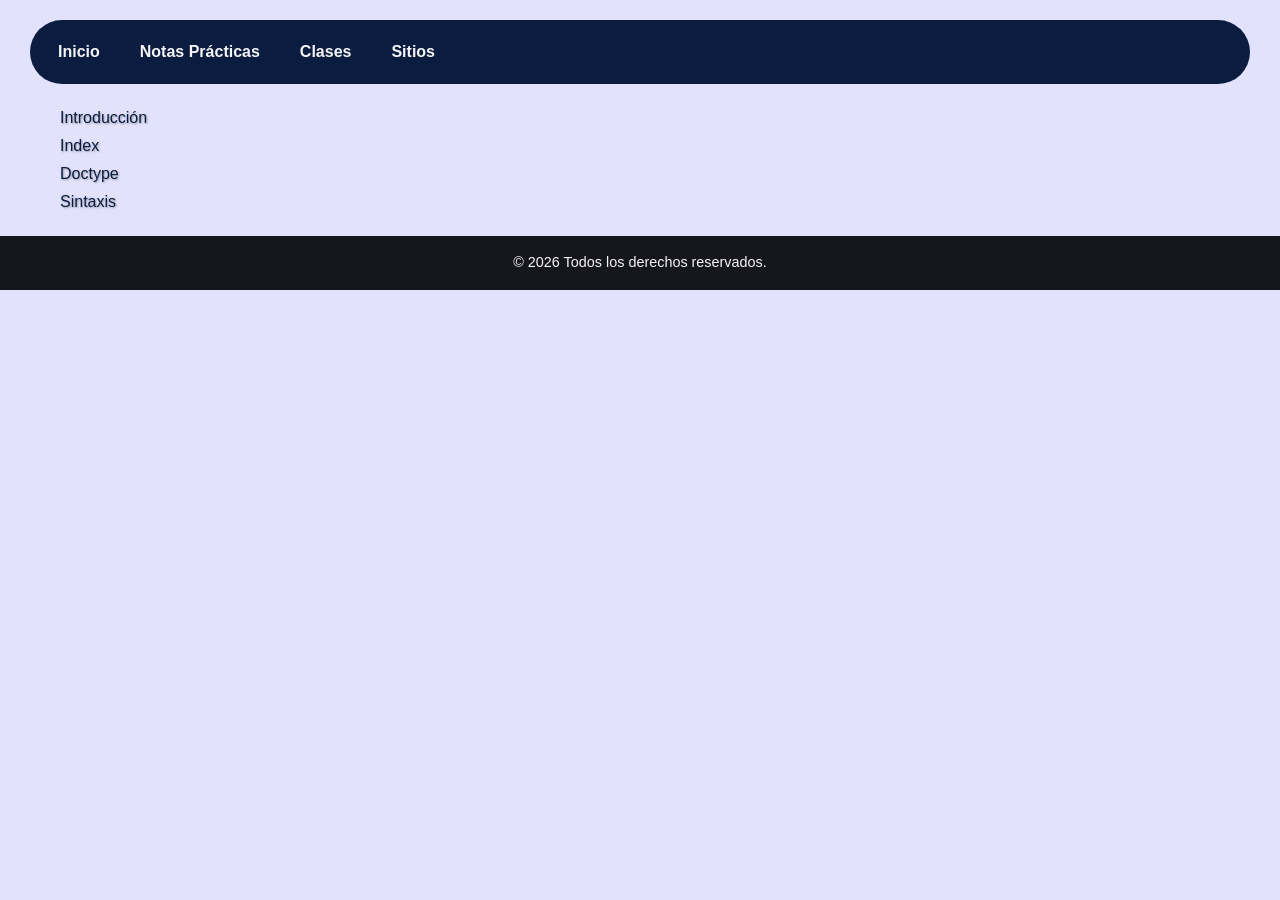
<file: content/notas/template.html>
<!DOCTYPE html>
<html lang="en">

<head>
    <meta charset="UTF-8">
    <meta name="viewport" content="width=device-width, initial-scale=1.0">
    <title>NP - CSS</title>
    <meta http-equiv="Cache-Control" content="no-cache, no-store, must-revalidate">
    <meta http-equiv="Expires" content="0">
    <meta http-equiv="Pragma" content="no-cache">
    <link rel="icon" type="image/x-icon" href="/img/img.portada/notas-icono.svg">
    <link rel="stylesheet"
        href="https://fonts.googleapis.com/css2?family=Material+Symbols+Outlined:opsz,wght,FILL,GRAD@24,400,0,0&icon_names=content_copy" />
    <link rel="stylesheet" href="/css/style.css">
    <script src="/js/copiarCodigo.js" defer></script>
</head>

<body>
    <header>
        <nav class="navGeneral">
            <ul>
                <li>
                    <a href="/index.html">Inicio</a>
                </li>
                <li class="desplegable">
                    <a>Notas Prácticas</a>
                    <ul class="submenu">
                        <li><a href="/content/notas/html.html">HTML</a></li>
                        <li><a href="/content/notas/css.html">CSS</a></li>
                        <li><a href="/content/notas/git.html">Git</a></li>
                    </ul>
                </li>
                <li class="desplegable">
                    <a>Clases</a>
                    <ul class="submenu">
                        <li><a href="/content/clases/horarios.html">Horarios</a></li>
                    </ul>   
                </li>
                <li class="desplegable">
                    <a>Sitios</a>
                    <ul class="submenu">
                        <li><a target="_blank" href="https://sites.google.com/abc.gob.ar/sistemas24/inicio">Sitio
                                Sistemas</a></li>
                        <li><a target="_blank" href="https://isfdyt24.great-site.net">24 de Marzo</a></li>
                    </ul>
                </li>
            </ul>
        </nav>
    </header>
    <main class="mainNotas">
        <aside>
            <nav class="menuLateral">
                <ul>
                    <li><a href="#HTML">Introducción</a></li>
                    <li><a href="#index">Index</a></li>
                    <li><a href="#doctype">Doctype</a></li>
                    <li><a href="#sintaxis">Sintaxis</a></li>
                </ul>
            </nav>
        </aside>
        <div class="contenedorPrincipal">
            <section>
                <h1></h1>
                <article>

                </article>
            </section>
        </div>
    </main>
    <footer>
        <p>© 2026 Todos los derechos reservados.</p>
    </footer>
</body>

</html>
</file>
<file: css/style.css>
@import url('https://fonts.googleapis.com/css2?family=Montserrat:ital,wght@0,100..900;1,100..900&family=Roboto+Mono:ital,wght@0,100..700;1,100..700&display=swap');

:root {
    /* --color-fondo: #c8d2fc; */
    --color-fondo: #e2e2fd;
    --color-primario: #0b1c41;
    --color-secundario: #3c4df6;
    --color-texto: #31354b;
    --color-hover: #91a6f6;
    --font: normal 1rem 'Roboto', sans-serif;
    --text-shadow: 1px 1px 2px rgba(120, 120, 120, 0.7);
    --box-shadow: drop-shadow(0px 0px 6px rgba(120, 120, 120, 0.7));
}

* {
    margin: 0;
    padding: 0;
    box-sizing: border-box;
}

body {
    margin: 0;
    padding: 0;
    box-sizing: border-box;
    font: var(--font);
    background-color: var(--color-fondo);
    color: var(--color-texto);
}

h1,
h2,
h3 {
    scroll-margin-top: 90px;
}

h1 {
    color: var(--color-primario);
}

h2 {
    color: var(--color-secundario);
}

h3 {
    color: var(--color-secundario);
}

header {
    width: 100%;
    position: sticky;
    top: 3px;
    z-index: 101;
}

.navGeneral {
    margin: 20px 30px 20px 30px;
    background-color: #0b1c41;
    padding: .5rem;
    border-radius: 35px;
}

.navGeneral ul {
    list-style: none;
    margin: 0;
    padding: 0;
    display: flex;
}

.navGeneral li {
    position: relative;
}

.navGeneral a {
    display: block;
    text-decoration: none;
    padding: 15px 20px;
    font-weight: bold;
    color: whitesmoke;
}

.navGeneral a:hover {
    color: var(--color-hover);
}

/* Estilos para el desplegable */

.submenu {
    display: none !important;
    position: absolute;
    z-index: 101;
    top: 100%;
    left: 0;
    background-color: var(--color-primario);
    min-width: 170px;
    flex-direction: column;
    border-radius: 0px 0px 15px 15px;
}

.desplegable:hover .submenu {
    display: flex !important;
}

.submenu li {
    width: 100%;
}

html {
    scroll-behavior: smooth;
}

.mainGeneral {
    display: flex;
    flex-direction: column;
    align-items: center;
    gap: 20px;
}

.mainNotas {
    display: flex;
    flex-direction: row;
    align-items: right;
}

section {
    width: 70vw;
}

/* Estilos para el menú lateral */

.menuLateral {
    position: sticky;
    top: 90px;
    z-index: 100;
    width: 20vw;
    background-color: transparent;
    margin: 0 0 0 60px;
}

.menuLateral ul {
    display: flex;
    flex-direction: column;
    list-style: none;
    padding: 0;
    margin: 0;
    overflow-y: auto;
}

.menuLateral li { 
    width: 100%;
}

.menuLateral a {
    color: var(--color-primario);
    text-decoration: none;
    display: block;
    padding: 5px 0;
    text-shadow: 1px 1px 2px rgba(120, 120, 120, 0.7);
}

.menuLateral a:hover {
    color: var(--color-hover);
}

article {
    padding: 1rem;
    gap: 1rem;
    display: flex;
    flex-direction: column;
}

p {
    text-align: justify;
    line-height: 1.5;
}

strong {
    font-weight: bold;
}

.contenedorCodigo {
    background-color: var(--color-primario);
    border-radius: 8px;
    overflow: hidden;
}

.tituloCopiarCodigo {
    display: flex;
    justify-content: space-between;
    align-items: center;
    background-color: var(--color-primario);
    color: var(--color-fondo);
    border-bottom: 1px solid var(--color-fondo);
}

.textoCopiar{
    padding: 0.8rem 1rem;
}

#btnCopiar {
    background: none;
    border: none;
    cursor: pointer;
    color: var(--color-fondo);
    padding: 0.8rem 1rem;
    font-size: 1.2rem;
    border-left: 1px solid var(--color-fondo);
}

#btnCopiar:hover {
    color: var(--color-hover);
}

pre {
    margin: 0;
    padding: 1rem;
    overflow-x: auto;
    background: transparent
}

code {
    font-family: 'Roboto Mono', Courier, monospace;
    font-weight: 400;
    background-color: var(--color-primario);
    color: white;
    padding: 0.2rem 0.4rem;
    border-radius: 3px;
}

table {
    border-collapse: collapse;
}

.sin-estilo,
.sin-estilo th,
.sin-estilo td {
    all: revert;
    background: none;
    border: none;
    padding: 0;
}

th,
td {
    border: 1px solid black;
    padding: 5px;
    text-align: center;
}

th {
    background-color: burlywood;
}

td:empty {
    background-color: rgb(211, 211, 211);
}

td:empty:hover {
    background-color: blue;
}

.vesp {
    writing-mode: vertical-rl;
    text-orientation: upright;
}

.materia {
    font-weight: bold;
}

.analista1 {
    display: flex;
    justify-content: space-between;
    align-items: center;
}

.analista1 .texto {
    flex: 1;
}

.portada {
    display: flex;
    flex-direction: column;
    align-items: center;
    gap: 1rem;
}

img {
    border-radius: 10px;
    filter: var(--box-shadow);
}

.imgPortada {
    width: 100%;
}

/* Sección HTML */

.html-elm-cont {
    width: 100%;
    display: flex;
    justify-content: space-around;
}

.html-elm-cont img {
    all: unset;
}


/* Sección de GIT */

/* .contenedorGit{
    display: flex;
    flex-direction: row;
    gap: 1rem;
}

.contenedorGit div{
    flex:2;
}

.contenedorGit img {
    flex: 1;
} */

.git-img{
    display: flex;
    justify-content: center;
}

.git-intro{
    justify-content: space-around;
}

.git-linus {
    width: 300px;
}
.git-desaColab, .git-instalar {
    width: 600px;
}

footer {
    margin-top: 20px;
    padding: 1rem;
    background-color: #16161e;
    color: whitesmoke;
}

footer p {
    text-align: center;
    font-size: 0.9rem;
}

@media (max-width: 768px) {

    /* Estilos Menu */

    header {
        position: static;
    }

    .navGeneral {
        margin: 0;
        padding: .5rem;
        border-radius: 0;
    }

    .navGeneral ul {
        flex-direction: column;
    }

    .navGeneral li {
        position: relative;
    }

    .navGeneral a {
        display: block;
        text-decoration: none;
        padding: 15px 20px;
        font-weight: bold;
        color: whitesmoke;
    }

    /* Estilos para el desplegable */

    .submenu {
        all: unset;
    }

    .desplegable:hover .submenu {
        all: unset;
    }

    .submenu li {
        all: unset;
    }

    .analista1 {
        flex-direction: column;
        text-align: center;
    }

    .mainNotas {
        all: unset;
        display: flex;
        flex-direction: column;
        align-items: center;
        gap: 20px;
    }

    section {
        width: 80vw;
    }

    /* Estilos para el menu lateral */

    .menuLateral {
        display: none;
    }

    /* Estilos sección HTML */

    .html-elm-cont img {
        width: 100%;
    }

    /* Estilos Sección Git */

    .git-img{
        flex-direction: column;
        gap: 2rem;
        align-items: center;
    }

    .git-desaColab, .git-instalar {
        width: 300px;
    }

}

/* Estilos de la página CSS*/

.css-tabla-hover tr td:hover {
    background-color: yellow;
}

.css-tabla-empty tr td:empty {
    background-color: red;
}
</file>
